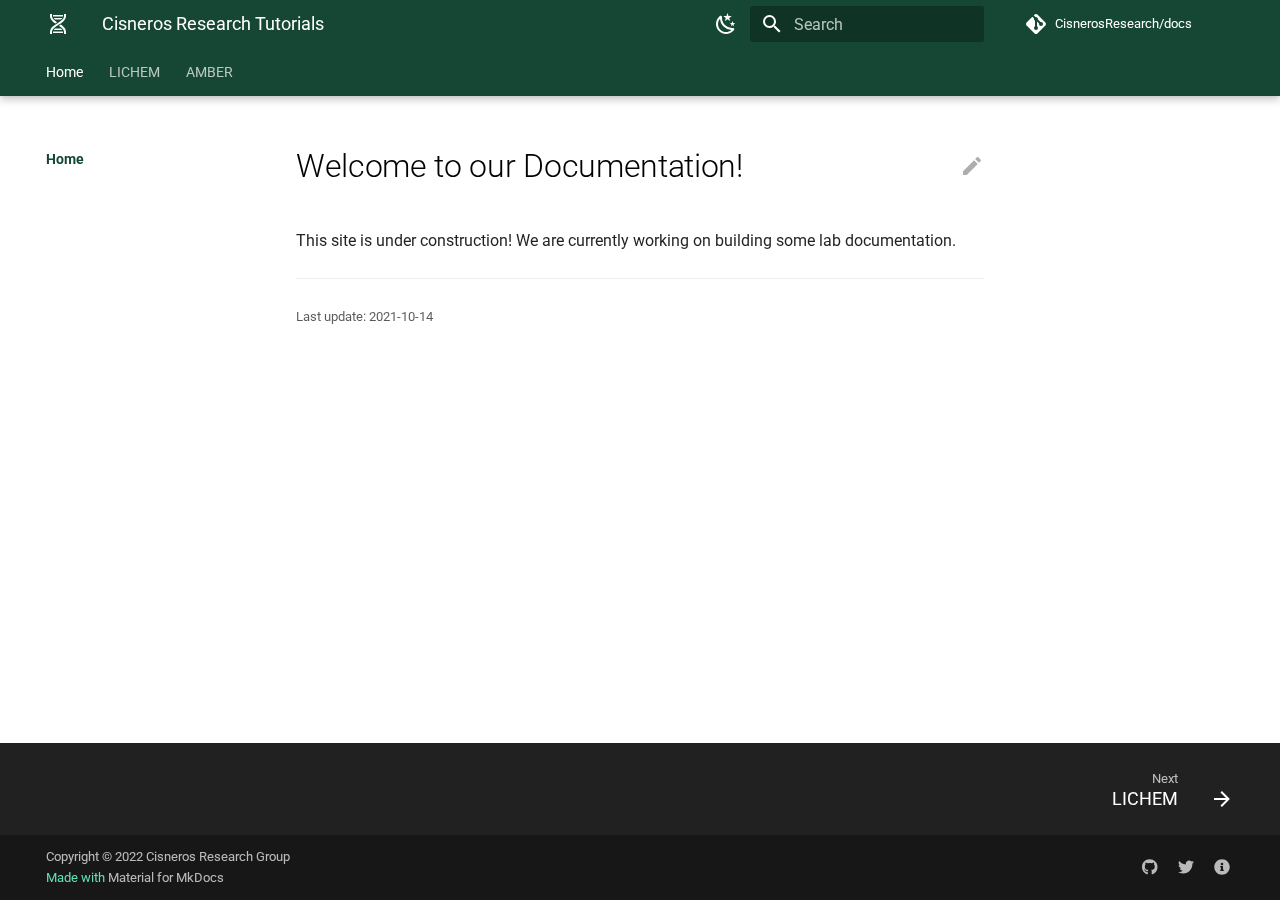
<file: docs/index.html>
<!doctype html>
<html lang="en" class="no-js">
  <head>
    
      <meta charset="utf-8">
      <meta name="viewport" content="width=device-width,initial-scale=1">
      
        <meta name="description" content="A place for the Cisneros group to document tutorials and code.
">
      
      
      
      
        <link rel="canonical" href="https://cisnerosresearch.github.io/docs/">
      
      <link rel="icon" href="assets/images/favicon.png">
      <meta name="generator" content="mkdocs-1.2.3, mkdocs-material-7.3.3">
    
    
      
        <title>Cisneros Research Tutorials</title>
      
    
    
      <link rel="stylesheet" href="assets/stylesheets/main.5143246d.min.css">
      
        
        <link rel="stylesheet" href="assets/stylesheets/palette.3f5d1f46.min.css">
        
      
    
    
    
      
        
        <link rel="preconnect" href="https://fonts.gstatic.com" crossorigin>
        <link rel="stylesheet" href="https://fonts.googleapis.com/css?family=Roboto:300,400,400i,700%7CRoboto+Mono&display=fallback">
        <style>:root{--md-text-font-family:"Roboto";--md-code-font-family:"Roboto Mono"}</style>
      
    
    
    
      <link rel="stylesheet" href="assets/stylesheets/extra.css">
    
    
      


    
    
  </head>
  
  
    
    
      
    
    
    
    
    <body dir="ltr" data-md-color-scheme="light-utd" data-md-color-primary="" data-md-color-accent="">
  
    
    <script>function __prefix(e){return new URL(".",location).pathname+"."+e}function __get(e,t=localStorage){return JSON.parse(t.getItem(__prefix(e)))}</script>
    
      <script>var palette=__get("__palette");if(null!==palette&&"object"==typeof palette.color)for(var key in palette.color)document.body.setAttribute("data-md-color-"+key,palette.color[key])</script>
    
    <input class="md-toggle" data-md-toggle="drawer" type="checkbox" id="__drawer" autocomplete="off">
    <input class="md-toggle" data-md-toggle="search" type="checkbox" id="__search" autocomplete="off">
    <label class="md-overlay" for="__drawer"></label>
    <div data-md-component="skip">
      
        
        <a href="#welcome-to-our-documentation" class="md-skip">
          Skip to content
        </a>
      
    </div>
    <div data-md-component="announce">
      
    </div>
    
      

  

<header class="md-header md-header--lifted" data-md-component="header">
  <nav class="md-header__inner md-grid" aria-label="Header">
    <a href="." title="Cisneros Research Tutorials" class="md-header__button md-logo" aria-label="Cisneros Research Tutorials" data-md-component="logo">
      
  
  <svg xmlns="http://www.w3.org/2000/svg" viewBox="0 0 24 24"><path d="M4 2h2v2c0 1.44.68 2.61 1.88 3.78.86.83 2.01 1.63 3.21 2.42l-1.83 1.19C8.27 10.72 7.31 10 6.5 9.21 5.07 7.82 4 6.1 4 4V2m14 0h2v2c0 2.1-1.07 3.82-2.5 5.21-1.41 1.38-3.21 2.52-4.96 3.63-1.75 1.12-3.45 2.21-4.66 3.38C6.68 17.39 6 18.56 6 20v2H4v-2c0-2.1 1.07-3.82 2.5-5.21 1.41-1.38 3.21-2.52 4.96-3.63 1.75-1.12 3.45-2.21 4.66-3.38C17.32 6.61 18 5.44 18 4V2m-3.26 10.61c.99.67 1.95 1.39 2.76 2.18C18.93 16.18 20 17.9 20 20v2h-2v-2c0-1.44-.68-2.61-1.88-3.78-.86-.83-2.01-1.63-3.21-2.42l1.83-1.19M7 3h10v1l-.06.5H7.06L7 4V3m.68 3h8.64c-.24.34-.52.69-.9 1.06l-.51.44H9.07l-.49-.44c-.38-.37-.66-.72-.9-1.06m1.41 10.5h5.84l.49.44c.38.37.66.72.9 1.06H7.68c.24-.34.52-.69.9-1.06l.51-.44m-2.03 3h9.88l.06.5v1H7v-1l.06-.5z"/></svg>

    </a>
    <label class="md-header__button md-icon" for="__drawer">
      <svg xmlns="http://www.w3.org/2000/svg" viewBox="0 0 24 24"><path d="M3 6h18v2H3V6m0 5h18v2H3v-2m0 5h18v2H3v-2z"/></svg>
    </label>
    <div class="md-header__title" data-md-component="header-title">
      <div class="md-header__ellipsis">
        <div class="md-header__topic">
          <span class="md-ellipsis">
            Cisneros Research Tutorials
          </span>
        </div>
        <div class="md-header__topic" data-md-component="header-topic">
          <span class="md-ellipsis">
            
              Home
            
          </span>
        </div>
      </div>
    </div>
    
      <form class="md-header__option" data-md-component="palette">
        
          
          
          <input class="md-option" data-md-color-media="(prefers-color-scheme: light)" data-md-color-scheme="light-utd" data-md-color-primary="" data-md-color-accent=""  aria-label="Switch to dark mode"  type="radio" name="__palette" id="__palette_1">
          
            <label class="md-header__button md-icon" title="Switch to dark mode" for="__palette_2" hidden>
              <svg xmlns="http://www.w3.org/2000/svg" viewBox="0 0 24 24"><path d="m17.75 4.09-2.53 1.94.91 3.06-2.63-1.81-2.63 1.81.91-3.06-2.53-1.94L12.44 4l1.06-3 1.06 3 3.19.09m3.5 6.91-1.64 1.25.59 1.98-1.7-1.17-1.7 1.17.59-1.98L15.75 11l2.06-.05L18.5 9l.69 1.95 2.06.05m-2.28 4.95c.83-.08 1.72 1.1 1.19 1.85-.32.45-.66.87-1.08 1.27C15.17 23 8.84 23 4.94 19.07c-3.91-3.9-3.91-10.24 0-14.14.4-.4.82-.76 1.27-1.08.75-.53 1.93.36 1.85 1.19-.27 2.86.69 5.83 2.89 8.02a9.96 9.96 0 0 0 8.02 2.89m-1.64 2.02a12.08 12.08 0 0 1-7.8-3.47c-2.17-2.19-3.33-5-3.49-7.82-2.81 3.14-2.7 7.96.31 10.98 3.02 3.01 7.84 3.12 10.98.31z"/></svg>
            </label>
          
        
          
          
          <input class="md-option" data-md-color-media="(prefers-color-scheme: dark)" data-md-color-scheme="dark-utd" data-md-color-primary="" data-md-color-accent=""  aria-label="Switch to light mode"  type="radio" name="__palette" id="__palette_2">
          
            <label class="md-header__button md-icon" title="Switch to light mode" for="__palette_1" hidden>
              <svg xmlns="http://www.w3.org/2000/svg" viewBox="0 0 24 24"><path d="M12 7a5 5 0 0 1 5 5 5 5 0 0 1-5 5 5 5 0 0 1-5-5 5 5 0 0 1 5-5m0 2a3 3 0 0 0-3 3 3 3 0 0 0 3 3 3 3 0 0 0 3-3 3 3 0 0 0-3-3m0-7 2.39 3.42C13.65 5.15 12.84 5 12 5c-.84 0-1.65.15-2.39.42L12 2M3.34 7l4.16-.35A7.2 7.2 0 0 0 5.94 8.5c-.44.74-.69 1.5-.83 2.29L3.34 7m.02 10 1.76-3.77a7.131 7.131 0 0 0 2.38 4.14L3.36 17M20.65 7l-1.77 3.79a7.023 7.023 0 0 0-2.38-4.15l4.15.36m-.01 10-4.14.36c.59-.51 1.12-1.14 1.54-1.86.42-.73.69-1.5.83-2.29L20.64 17M12 22l-2.41-3.44c.74.27 1.55.44 2.41.44.82 0 1.63-.17 2.37-.44L12 22z"/></svg>
            </label>
          
        
      </form>
    
    
    
      <label class="md-header__button md-icon" for="__search">
        <svg xmlns="http://www.w3.org/2000/svg" viewBox="0 0 24 24"><path d="M9.5 3A6.5 6.5 0 0 1 16 9.5c0 1.61-.59 3.09-1.56 4.23l.27.27h.79l5 5-1.5 1.5-5-5v-.79l-.27-.27A6.516 6.516 0 0 1 9.5 16 6.5 6.5 0 0 1 3 9.5 6.5 6.5 0 0 1 9.5 3m0 2C7 5 5 7 5 9.5S7 14 9.5 14 14 12 14 9.5 12 5 9.5 5z"/></svg>
      </label>
      
<div class="md-search" data-md-component="search" role="dialog">
  <label class="md-search__overlay" for="__search"></label>
  <div class="md-search__inner" role="search">
    <form class="md-search__form" name="search">
      <input type="text" class="md-search__input" name="query" aria-label="Search" placeholder="Search" autocapitalize="off" autocorrect="off" autocomplete="off" spellcheck="false" data-md-component="search-query" required>
      <label class="md-search__icon md-icon" for="__search">
        <svg xmlns="http://www.w3.org/2000/svg" viewBox="0 0 24 24"><path d="M9.5 3A6.5 6.5 0 0 1 16 9.5c0 1.61-.59 3.09-1.56 4.23l.27.27h.79l5 5-1.5 1.5-5-5v-.79l-.27-.27A6.516 6.516 0 0 1 9.5 16 6.5 6.5 0 0 1 3 9.5 6.5 6.5 0 0 1 9.5 3m0 2C7 5 5 7 5 9.5S7 14 9.5 14 14 12 14 9.5 12 5 9.5 5z"/></svg>
        <svg xmlns="http://www.w3.org/2000/svg" viewBox="0 0 24 24"><path d="M20 11v2H8l5.5 5.5-1.42 1.42L4.16 12l7.92-7.92L13.5 5.5 8 11h12z"/></svg>
      </label>
      <nav class="md-search__options" aria-label="Search">
        
        <button type="reset" class="md-search__icon md-icon" aria-label="Clear" tabindex="-1">
          <svg xmlns="http://www.w3.org/2000/svg" viewBox="0 0 24 24"><path d="M19 6.41 17.59 5 12 10.59 6.41 5 5 6.41 10.59 12 5 17.59 6.41 19 12 13.41 17.59 19 19 17.59 13.41 12 19 6.41z"/></svg>
        </button>
      </nav>
      
    </form>
    <div class="md-search__output">
      <div class="md-search__scrollwrap" data-md-scrollfix>
        <div class="md-search-result" data-md-component="search-result">
          <div class="md-search-result__meta">
            Initializing search
          </div>
          <ol class="md-search-result__list"></ol>
        </div>
      </div>
    </div>
  </div>
</div>
    
    
      <div class="md-header__source">
        
<a href="https://github.com/CisnerosResearch/docs/" title="Go to repository" class="md-source" data-md-component="source">
  <div class="md-source__icon md-icon">
    
    <svg xmlns="http://www.w3.org/2000/svg" viewBox="0 0 24 24"><path d="M2.6 10.59 8.38 4.8l1.69 1.7c-.24.85.15 1.78.93 2.23v5.54c-.6.34-1 .99-1 1.73a2 2 0 0 0 2 2 2 2 0 0 0 2-2c0-.74-.4-1.39-1-1.73V9.41l2.07 2.09c-.07.15-.07.32-.07.5a2 2 0 0 0 2 2 2 2 0 0 0 2-2 2 2 0 0 0-2-2c-.18 0-.35 0-.5.07L13.93 7.5a1.98 1.98 0 0 0-1.15-2.34c-.43-.16-.88-.2-1.28-.09L9.8 3.38l.79-.78c.78-.79 2.04-.79 2.82 0l7.99 7.99c.79.78.79 2.04 0 2.82l-7.99 7.99c-.78.79-2.04.79-2.82 0L2.6 13.41c-.79-.78-.79-2.04 0-2.82z"/></svg>
  </div>
  <div class="md-source__repository">
    CisnerosResearch/docs
  </div>
</a>
      </div>
    
  </nav>
  
    
      
<nav class="md-tabs" aria-label="Tabs" data-md-component="tabs">
  <div class="md-tabs__inner md-grid">
    <ul class="md-tabs__list">
      
        
  
  
    
  


  <li class="md-tabs__item">
    <a href="." class="md-tabs__link md-tabs__link--active">
      Home
    </a>
  </li>

      
        
  
  


  
  
  
    <li class="md-tabs__item">
      <a href="lichem/" class="md-tabs__link">
        LICHEM
      </a>
    </li>
  

      
        
  
  


  
  
  
    <li class="md-tabs__item">
      <a href="amber/" class="md-tabs__link">
        AMBER
      </a>
    </li>
  

      
    </ul>
  </div>
</nav>
    
  
</header>
    
    <div class="md-container" data-md-component="container">
      
      
        
      
      <main class="md-main" data-md-component="main">
        <div class="md-main__inner md-grid">
          
            
              
              <div class="md-sidebar md-sidebar--primary" data-md-component="sidebar" data-md-type="navigation" >
                <div class="md-sidebar__scrollwrap">
                  <div class="md-sidebar__inner">
                    

  


<nav class="md-nav md-nav--primary md-nav--lifted" aria-label="Navigation" data-md-level="0">
  <label class="md-nav__title" for="__drawer">
    <a href="." title="Cisneros Research Tutorials" class="md-nav__button md-logo" aria-label="Cisneros Research Tutorials" data-md-component="logo">
      
  
  <svg xmlns="http://www.w3.org/2000/svg" viewBox="0 0 24 24"><path d="M4 2h2v2c0 1.44.68 2.61 1.88 3.78.86.83 2.01 1.63 3.21 2.42l-1.83 1.19C8.27 10.72 7.31 10 6.5 9.21 5.07 7.82 4 6.1 4 4V2m14 0h2v2c0 2.1-1.07 3.82-2.5 5.21-1.41 1.38-3.21 2.52-4.96 3.63-1.75 1.12-3.45 2.21-4.66 3.38C6.68 17.39 6 18.56 6 20v2H4v-2c0-2.1 1.07-3.82 2.5-5.21 1.41-1.38 3.21-2.52 4.96-3.63 1.75-1.12 3.45-2.21 4.66-3.38C17.32 6.61 18 5.44 18 4V2m-3.26 10.61c.99.67 1.95 1.39 2.76 2.18C18.93 16.18 20 17.9 20 20v2h-2v-2c0-1.44-.68-2.61-1.88-3.78-.86-.83-2.01-1.63-3.21-2.42l1.83-1.19M7 3h10v1l-.06.5H7.06L7 4V3m.68 3h8.64c-.24.34-.52.69-.9 1.06l-.51.44H9.07l-.49-.44c-.38-.37-.66-.72-.9-1.06m1.41 10.5h5.84l.49.44c.38.37.66.72.9 1.06H7.68c.24-.34.52-.69.9-1.06l.51-.44m-2.03 3h9.88l.06.5v1H7v-1l.06-.5z"/></svg>

    </a>
    Cisneros Research Tutorials
  </label>
  
    <div class="md-nav__source">
      
<a href="https://github.com/CisnerosResearch/docs/" title="Go to repository" class="md-source" data-md-component="source">
  <div class="md-source__icon md-icon">
    
    <svg xmlns="http://www.w3.org/2000/svg" viewBox="0 0 24 24"><path d="M2.6 10.59 8.38 4.8l1.69 1.7c-.24.85.15 1.78.93 2.23v5.54c-.6.34-1 .99-1 1.73a2 2 0 0 0 2 2 2 2 0 0 0 2-2c0-.74-.4-1.39-1-1.73V9.41l2.07 2.09c-.07.15-.07.32-.07.5a2 2 0 0 0 2 2 2 2 0 0 0 2-2 2 2 0 0 0-2-2c-.18 0-.35 0-.5.07L13.93 7.5a1.98 1.98 0 0 0-1.15-2.34c-.43-.16-.88-.2-1.28-.09L9.8 3.38l.79-.78c.78-.79 2.04-.79 2.82 0l7.99 7.99c.79.78.79 2.04 0 2.82l-7.99 7.99c-.78.79-2.04.79-2.82 0L2.6 13.41c-.79-.78-.79-2.04 0-2.82z"/></svg>
  </div>
  <div class="md-source__repository">
    CisnerosResearch/docs
  </div>
</a>
    </div>
  
  <ul class="md-nav__list" data-md-scrollfix>
    
      
      
      

  
  
    
  
  
    <li class="md-nav__item md-nav__item--active">
      
      <input class="md-nav__toggle md-toggle" data-md-toggle="toc" type="checkbox" id="__toc">
      
      
        
      
      
      <a href="." class="md-nav__link md-nav__link--active">
        Home
      </a>
      
    </li>
  

    
      
      
      

  
  
  
    
    <li class="md-nav__item md-nav__item--nested">
      
      
        <input class="md-nav__toggle md-toggle" data-md-toggle="__nav_2" type="checkbox" id="__nav_2" >
      
      
      
      
        <label class="md-nav__link" for="__nav_2">
          LICHEM
          <span class="md-nav__icon md-icon"></span>
        </label>
      
      <nav class="md-nav" aria-label="LICHEM" data-md-level="1">
        <label class="md-nav__title" for="__nav_2">
          <span class="md-nav__icon md-icon"></span>
          LICHEM
        </label>
        <ul class="md-nav__list" data-md-scrollfix>
          
            
              
  
  
  
    <li class="md-nav__item">
      <a href="lichem/" class="md-nav__link">
        LICHEM
      </a>
    </li>
  

            
          
        </ul>
      </nav>
    </li>
  

    
      
      
      

  
  
  
    
    <li class="md-nav__item md-nav__item--nested">
      
      
        <input class="md-nav__toggle md-toggle" data-md-toggle="__nav_3" type="checkbox" id="__nav_3" >
      
      
      
      
        <label class="md-nav__link" for="__nav_3">
          AMBER
          <span class="md-nav__icon md-icon"></span>
        </label>
      
      <nav class="md-nav" aria-label="AMBER" data-md-level="1">
        <label class="md-nav__title" for="__nav_3">
          <span class="md-nav__icon md-icon"></span>
          AMBER
        </label>
        <ul class="md-nav__list" data-md-scrollfix>
          
            
              
  
  
  
    <li class="md-nav__item">
      <a href="amber/" class="md-nav__link">
        AMBER
      </a>
    </li>
  

            
          
            
              
  
  
  
    <li class="md-nav__item">
      <a href="amber/pyred-tut/" class="md-nav__link">
        PyRED Tutorial
      </a>
    </li>
  

            
          
        </ul>
      </nav>
    </li>
  

    
  </ul>
</nav>
                  </div>
                </div>
              </div>
            
            
              
              <div class="md-sidebar md-sidebar--secondary" data-md-component="sidebar" data-md-type="toc" >
                <div class="md-sidebar__scrollwrap">
                  <div class="md-sidebar__inner">
                    
<nav class="md-nav md-nav--secondary" aria-label="Table of contents">
  
  
  
    
  
  
</nav>
                  </div>
                </div>
              </div>
            
          
          <div class="md-content" data-md-component="content">
            <article class="md-content__inner md-typeset">
              
                
                  <a href="https://github.com/CisnerosResearch/docs/edit/main/docs/index.md" title="Edit this page" class="md-content__button md-icon">
                    <svg xmlns="http://www.w3.org/2000/svg" viewBox="0 0 24 24"><path d="M20.71 7.04c.39-.39.39-1.04 0-1.41l-2.34-2.34c-.37-.39-1.02-.39-1.41 0l-1.84 1.83 3.75 3.75M3 17.25V21h3.75L17.81 9.93l-3.75-3.75L3 17.25z"/></svg>
                  </a>
                
                
                <h1 id="welcome-to-our-documentation">Welcome to our Documentation!</h1>
<p>This site is under construction!
We are currently working on building some lab documentation.</p>
                
                  
                    

<hr>
<div class="md-source-date">
  <small>
    
      Last update: 2021-10-14
    
  </small>
</div>
                  
                
              
              
                


              
            </article>
          </div>
        </div>
        
          <a href="#" class="md-top md-icon" data-md-component="top" data-md-state="hidden">
            <svg xmlns="http://www.w3.org/2000/svg" viewBox="0 0 24 24"><path d="M13 20h-2V8l-5.5 5.5-1.42-1.42L12 4.16l7.92 7.92-1.42 1.42L13 8v12z"/></svg>
            Back to top
          </a>
        
      </main>
      
        
<footer class="md-footer">
  
    <nav class="md-footer__inner md-grid" aria-label="Footer">
      
      
        
        <a href="lichem/" class="md-footer__link md-footer__link--next" aria-label="Next: LICHEM" rel="next">
          <div class="md-footer__title">
            <div class="md-ellipsis">
              <span class="md-footer__direction">
                Next
              </span>
              LICHEM
            </div>
          </div>
          <div class="md-footer__button md-icon">
            <svg xmlns="http://www.w3.org/2000/svg" viewBox="0 0 24 24"><path d="M4 11v2h12l-5.5 5.5 1.42 1.42L19.84 12l-7.92-7.92L10.5 5.5 16 11H4z"/></svg>
          </div>
        </a>
      
    </nav>
  
  <div class="md-footer-meta md-typeset">
    <div class="md-footer-meta__inner md-grid">
      <div class="md-footer-copyright">
        
          <div class="md-footer-copyright__highlight">
            Copyright &copy; 2022 <a href="http://cisnerosres.utdallas.edu/"  target="_blank" rel="noopener">Cisneros Research Group</a>

          </div>
        
        
          Made with
          <a href="https://squidfunk.github.io/mkdocs-material/" target="_blank" rel="noopener">
            Material for MkDocs
          </a>
        
        
      </div>
      
  <div class="md-footer-social">
    
      
      
        
        
      
      <a href="https://github.com/CisnerosResearch" target="_blank" rel="noopener" title="github.com" class="md-footer-social__link">
        <svg xmlns="http://www.w3.org/2000/svg" viewBox="0 0 496 512"><path d="M165.9 397.4c0 2-2.3 3.6-5.2 3.6-3.3.3-5.6-1.3-5.6-3.6 0-2 2.3-3.6 5.2-3.6 3-.3 5.6 1.3 5.6 3.6zm-31.1-4.5c-.7 2 1.3 4.3 4.3 4.9 2.6 1 5.6 0 6.2-2s-1.3-4.3-4.3-5.2c-2.6-.7-5.5.3-6.2 2.3zm44.2-1.7c-2.9.7-4.9 2.6-4.6 4.9.3 2 2.9 3.3 5.9 2.6 2.9-.7 4.9-2.6 4.6-4.6-.3-1.9-3-3.2-5.9-2.9zM244.8 8C106.1 8 0 113.3 0 252c0 110.9 69.8 205.8 169.5 239.2 12.8 2.3 17.3-5.6 17.3-12.1 0-6.2-.3-40.4-.3-61.4 0 0-70 15-84.7-29.8 0 0-11.4-29.1-27.8-36.6 0 0-22.9-15.7 1.6-15.4 0 0 24.9 2 38.6 25.8 21.9 38.6 58.6 27.5 72.9 20.9 2.3-16 8.8-27.1 16-33.7-55.9-6.2-112.3-14.3-112.3-110.5 0-27.5 7.6-41.3 23.6-58.9-2.6-6.5-11.1-33.3 2.6-67.9 20.9-6.5 69 27 69 27 20-5.6 41.5-8.5 62.8-8.5s42.8 2.9 62.8 8.5c0 0 48.1-33.6 69-27 13.7 34.7 5.2 61.4 2.6 67.9 16 17.7 25.8 31.5 25.8 58.9 0 96.5-58.9 104.2-114.8 110.5 9.2 7.9 17 22.9 17 46.4 0 33.7-.3 75.4-.3 83.6 0 6.5 4.6 14.4 17.3 12.1C428.2 457.8 496 362.9 496 252 496 113.3 383.5 8 244.8 8zM97.2 352.9c-1.3 1-1 3.3.7 5.2 1.6 1.6 3.9 2.3 5.2 1 1.3-1 1-3.3-.7-5.2-1.6-1.6-3.9-2.3-5.2-1zm-10.8-8.1c-.7 1.3.3 2.9 2.3 3.9 1.6 1 3.6.7 4.3-.7.7-1.3-.3-2.9-2.3-3.9-2-.6-3.6-.3-4.3.7zm32.4 35.6c-1.6 1.3-1 4.3 1.3 6.2 2.3 2.3 5.2 2.6 6.5 1 1.3-1.3.7-4.3-1.3-6.2-2.2-2.3-5.2-2.6-6.5-1zm-11.4-14.7c-1.6 1-1.6 3.6 0 5.9 1.6 2.3 4.3 3.3 5.6 2.3 1.6-1.3 1.6-3.9 0-6.2-1.4-2.3-4-3.3-5.6-2z"/></svg>
      </a>
    
      
      
        
        
      
      <a href="https://twitter.com/CisnerosRes" target="_blank" rel="noopener" title="twitter.com" class="md-footer-social__link">
        <svg xmlns="http://www.w3.org/2000/svg" viewBox="0 0 512 512"><path d="M459.37 151.716c.325 4.548.325 9.097.325 13.645 0 138.72-105.583 298.558-298.558 298.558-59.452 0-114.68-17.219-161.137-47.106 8.447.974 16.568 1.299 25.34 1.299 49.055 0 94.213-16.568 130.274-44.832-46.132-.975-84.792-31.188-98.112-72.772 6.498.974 12.995 1.624 19.818 1.624 9.421 0 18.843-1.3 27.614-3.573-48.081-9.747-84.143-51.98-84.143-102.985v-1.299c13.969 7.797 30.214 12.67 47.431 13.319-28.264-18.843-46.781-51.005-46.781-87.391 0-19.492 5.197-37.36 14.294-52.954 51.655 63.675 129.3 105.258 216.365 109.807-1.624-7.797-2.599-15.918-2.599-24.04 0-57.828 46.782-104.934 104.934-104.934 30.213 0 57.502 12.67 76.67 33.137 23.715-4.548 46.456-13.32 66.599-25.34-7.798 24.366-24.366 44.833-46.132 57.827 21.117-2.273 41.584-8.122 60.426-16.243-14.292 20.791-32.161 39.308-52.628 54.253z"/></svg>
      </a>
    
      
      
        
        
      
      <a href="http://cisnerosres.utdallas.edu/" target="_blank" rel="noopener" title="cisnerosres.utdallas.edu" class="md-footer-social__link">
        <svg xmlns="http://www.w3.org/2000/svg" viewBox="0 0 512 512"><path d="M256 8C119.043 8 8 119.083 8 256c0 136.997 111.043 248 248 248s248-111.003 248-248C504 119.083 392.957 8 256 8zm0 110c23.196 0 42 18.804 42 42s-18.804 42-42 42-42-18.804-42-42 18.804-42 42-42zm56 254c0 6.627-5.373 12-12 12h-88c-6.627 0-12-5.373-12-12v-24c0-6.627 5.373-12 12-12h12v-64h-12c-6.627 0-12-5.373-12-12v-24c0-6.627 5.373-12 12-12h64c6.627 0 12 5.373 12 12v100h12c6.627 0 12 5.373 12 12v24z"/></svg>
      </a>
    
  </div>

    </div>
  </div>
</footer>
      
    </div>
    <div class="md-dialog" data-md-component="dialog">
      <div class="md-dialog__inner md-typeset"></div>
    </div>
    <script id="__config" type="application/json">{"base": ".", "features": ["navigation.tabs", "navigation.tabs.sticky", "navigation.top", "navigation.tracking"], "translations": {"clipboard.copy": "Copy to clipboard", "clipboard.copied": "Copied to clipboard", "search.config.lang": "en", "search.config.pipeline": "trimmer, stopWordFilter", "search.config.separator": "[\\s\\-]+", "search.placeholder": "Search", "search.result.placeholder": "Type to start searching", "search.result.none": "No matching documents", "search.result.one": "1 matching document", "search.result.other": "# matching documents", "search.result.more.one": "1 more on this page", "search.result.more.other": "# more on this page", "search.result.term.missing": "Missing", "select.version.title": "Select version"}, "search": "assets/javascripts/workers/search.8397ff9e.min.js", "version": null}</script>
    
    
      <script src="assets/javascripts/bundle.f89c2efe.min.js"></script>
      
    
  </body>
</html>
</file>
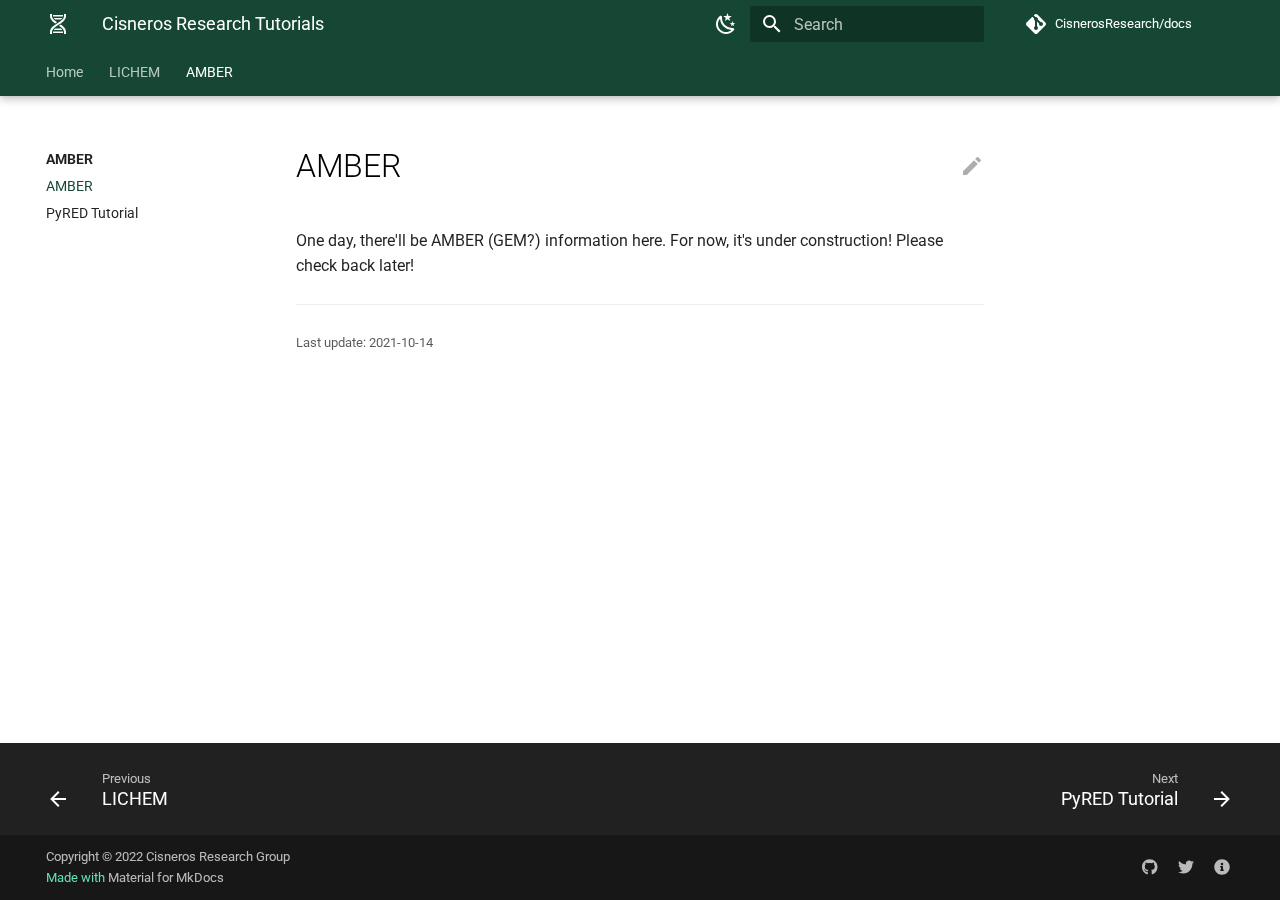
<file: docs/amber/index.html>
<!doctype html>
<html lang="en" class="no-js">
  <head>
    
      <meta charset="utf-8">
      <meta name="viewport" content="width=device-width,initial-scale=1">
      
        <meta name="description" content="A place for the Cisneros group to document tutorials and code.
">
      
      
      
      
        <link rel="canonical" href="https://cisnerosresearch.github.io/docs/amber/">
      
      <link rel="icon" href="../assets/images/favicon.png">
      <meta name="generator" content="mkdocs-1.2.3, mkdocs-material-7.3.3">
    
    
      
        <title>AMBER - Cisneros Research Tutorials</title>
      
    
    
      <link rel="stylesheet" href="../assets/stylesheets/main.5143246d.min.css">
      
        
        <link rel="stylesheet" href="../assets/stylesheets/palette.3f5d1f46.min.css">
        
      
    
    
    
      
        
        <link rel="preconnect" href="https://fonts.gstatic.com" crossorigin>
        <link rel="stylesheet" href="https://fonts.googleapis.com/css?family=Roboto:300,400,400i,700%7CRoboto+Mono&display=fallback">
        <style>:root{--md-text-font-family:"Roboto";--md-code-font-family:"Roboto Mono"}</style>
      
    
    
    
      <link rel="stylesheet" href="../assets/stylesheets/extra.css">
    
    
      


    
    
  </head>
  
  
    
    
      
    
    
    
    
    <body dir="ltr" data-md-color-scheme="light-utd" data-md-color-primary="" data-md-color-accent="">
  
    
    <script>function __prefix(e){return new URL("..",location).pathname+"."+e}function __get(e,t=localStorage){return JSON.parse(t.getItem(__prefix(e)))}</script>
    
      <script>var palette=__get("__palette");if(null!==palette&&"object"==typeof palette.color)for(var key in palette.color)document.body.setAttribute("data-md-color-"+key,palette.color[key])</script>
    
    <input class="md-toggle" data-md-toggle="drawer" type="checkbox" id="__drawer" autocomplete="off">
    <input class="md-toggle" data-md-toggle="search" type="checkbox" id="__search" autocomplete="off">
    <label class="md-overlay" for="__drawer"></label>
    <div data-md-component="skip">
      
        
        <a href="#amber" class="md-skip">
          Skip to content
        </a>
      
    </div>
    <div data-md-component="announce">
      
    </div>
    
      

  

<header class="md-header md-header--lifted" data-md-component="header">
  <nav class="md-header__inner md-grid" aria-label="Header">
    <a href=".." title="Cisneros Research Tutorials" class="md-header__button md-logo" aria-label="Cisneros Research Tutorials" data-md-component="logo">
      
  
  <svg xmlns="http://www.w3.org/2000/svg" viewBox="0 0 24 24"><path d="M4 2h2v2c0 1.44.68 2.61 1.88 3.78.86.83 2.01 1.63 3.21 2.42l-1.83 1.19C8.27 10.72 7.31 10 6.5 9.21 5.07 7.82 4 6.1 4 4V2m14 0h2v2c0 2.1-1.07 3.82-2.5 5.21-1.41 1.38-3.21 2.52-4.96 3.63-1.75 1.12-3.45 2.21-4.66 3.38C6.68 17.39 6 18.56 6 20v2H4v-2c0-2.1 1.07-3.82 2.5-5.21 1.41-1.38 3.21-2.52 4.96-3.63 1.75-1.12 3.45-2.21 4.66-3.38C17.32 6.61 18 5.44 18 4V2m-3.26 10.61c.99.67 1.95 1.39 2.76 2.18C18.93 16.18 20 17.9 20 20v2h-2v-2c0-1.44-.68-2.61-1.88-3.78-.86-.83-2.01-1.63-3.21-2.42l1.83-1.19M7 3h10v1l-.06.5H7.06L7 4V3m.68 3h8.64c-.24.34-.52.69-.9 1.06l-.51.44H9.07l-.49-.44c-.38-.37-.66-.72-.9-1.06m1.41 10.5h5.84l.49.44c.38.37.66.72.9 1.06H7.68c.24-.34.52-.69.9-1.06l.51-.44m-2.03 3h9.88l.06.5v1H7v-1l.06-.5z"/></svg>

    </a>
    <label class="md-header__button md-icon" for="__drawer">
      <svg xmlns="http://www.w3.org/2000/svg" viewBox="0 0 24 24"><path d="M3 6h18v2H3V6m0 5h18v2H3v-2m0 5h18v2H3v-2z"/></svg>
    </label>
    <div class="md-header__title" data-md-component="header-title">
      <div class="md-header__ellipsis">
        <div class="md-header__topic">
          <span class="md-ellipsis">
            Cisneros Research Tutorials
          </span>
        </div>
        <div class="md-header__topic" data-md-component="header-topic">
          <span class="md-ellipsis">
            
              AMBER
            
          </span>
        </div>
      </div>
    </div>
    
      <form class="md-header__option" data-md-component="palette">
        
          
          
          <input class="md-option" data-md-color-media="(prefers-color-scheme: light)" data-md-color-scheme="light-utd" data-md-color-primary="" data-md-color-accent=""  aria-label="Switch to dark mode"  type="radio" name="__palette" id="__palette_1">
          
            <label class="md-header__button md-icon" title="Switch to dark mode" for="__palette_2" hidden>
              <svg xmlns="http://www.w3.org/2000/svg" viewBox="0 0 24 24"><path d="m17.75 4.09-2.53 1.94.91 3.06-2.63-1.81-2.63 1.81.91-3.06-2.53-1.94L12.44 4l1.06-3 1.06 3 3.19.09m3.5 6.91-1.64 1.25.59 1.98-1.7-1.17-1.7 1.17.59-1.98L15.75 11l2.06-.05L18.5 9l.69 1.95 2.06.05m-2.28 4.95c.83-.08 1.72 1.1 1.19 1.85-.32.45-.66.87-1.08 1.27C15.17 23 8.84 23 4.94 19.07c-3.91-3.9-3.91-10.24 0-14.14.4-.4.82-.76 1.27-1.08.75-.53 1.93.36 1.85 1.19-.27 2.86.69 5.83 2.89 8.02a9.96 9.96 0 0 0 8.02 2.89m-1.64 2.02a12.08 12.08 0 0 1-7.8-3.47c-2.17-2.19-3.33-5-3.49-7.82-2.81 3.14-2.7 7.96.31 10.98 3.02 3.01 7.84 3.12 10.98.31z"/></svg>
            </label>
          
        
          
          
          <input class="md-option" data-md-color-media="(prefers-color-scheme: dark)" data-md-color-scheme="dark-utd" data-md-color-primary="" data-md-color-accent=""  aria-label="Switch to light mode"  type="radio" name="__palette" id="__palette_2">
          
            <label class="md-header__button md-icon" title="Switch to light mode" for="__palette_1" hidden>
              <svg xmlns="http://www.w3.org/2000/svg" viewBox="0 0 24 24"><path d="M12 7a5 5 0 0 1 5 5 5 5 0 0 1-5 5 5 5 0 0 1-5-5 5 5 0 0 1 5-5m0 2a3 3 0 0 0-3 3 3 3 0 0 0 3 3 3 3 0 0 0 3-3 3 3 0 0 0-3-3m0-7 2.39 3.42C13.65 5.15 12.84 5 12 5c-.84 0-1.65.15-2.39.42L12 2M3.34 7l4.16-.35A7.2 7.2 0 0 0 5.94 8.5c-.44.74-.69 1.5-.83 2.29L3.34 7m.02 10 1.76-3.77a7.131 7.131 0 0 0 2.38 4.14L3.36 17M20.65 7l-1.77 3.79a7.023 7.023 0 0 0-2.38-4.15l4.15.36m-.01 10-4.14.36c.59-.51 1.12-1.14 1.54-1.86.42-.73.69-1.5.83-2.29L20.64 17M12 22l-2.41-3.44c.74.27 1.55.44 2.41.44.82 0 1.63-.17 2.37-.44L12 22z"/></svg>
            </label>
          
        
      </form>
    
    
    
      <label class="md-header__button md-icon" for="__search">
        <svg xmlns="http://www.w3.org/2000/svg" viewBox="0 0 24 24"><path d="M9.5 3A6.5 6.5 0 0 1 16 9.5c0 1.61-.59 3.09-1.56 4.23l.27.27h.79l5 5-1.5 1.5-5-5v-.79l-.27-.27A6.516 6.516 0 0 1 9.5 16 6.5 6.5 0 0 1 3 9.5 6.5 6.5 0 0 1 9.5 3m0 2C7 5 5 7 5 9.5S7 14 9.5 14 14 12 14 9.5 12 5 9.5 5z"/></svg>
      </label>
      
<div class="md-search" data-md-component="search" role="dialog">
  <label class="md-search__overlay" for="__search"></label>
  <div class="md-search__inner" role="search">
    <form class="md-search__form" name="search">
      <input type="text" class="md-search__input" name="query" aria-label="Search" placeholder="Search" autocapitalize="off" autocorrect="off" autocomplete="off" spellcheck="false" data-md-component="search-query" required>
      <label class="md-search__icon md-icon" for="__search">
        <svg xmlns="http://www.w3.org/2000/svg" viewBox="0 0 24 24"><path d="M9.5 3A6.5 6.5 0 0 1 16 9.5c0 1.61-.59 3.09-1.56 4.23l.27.27h.79l5 5-1.5 1.5-5-5v-.79l-.27-.27A6.516 6.516 0 0 1 9.5 16 6.5 6.5 0 0 1 3 9.5 6.5 6.5 0 0 1 9.5 3m0 2C7 5 5 7 5 9.5S7 14 9.5 14 14 12 14 9.5 12 5 9.5 5z"/></svg>
        <svg xmlns="http://www.w3.org/2000/svg" viewBox="0 0 24 24"><path d="M20 11v2H8l5.5 5.5-1.42 1.42L4.16 12l7.92-7.92L13.5 5.5 8 11h12z"/></svg>
      </label>
      <nav class="md-search__options" aria-label="Search">
        
        <button type="reset" class="md-search__icon md-icon" aria-label="Clear" tabindex="-1">
          <svg xmlns="http://www.w3.org/2000/svg" viewBox="0 0 24 24"><path d="M19 6.41 17.59 5 12 10.59 6.41 5 5 6.41 10.59 12 5 17.59 6.41 19 12 13.41 17.59 19 19 17.59 13.41 12 19 6.41z"/></svg>
        </button>
      </nav>
      
    </form>
    <div class="md-search__output">
      <div class="md-search__scrollwrap" data-md-scrollfix>
        <div class="md-search-result" data-md-component="search-result">
          <div class="md-search-result__meta">
            Initializing search
          </div>
          <ol class="md-search-result__list"></ol>
        </div>
      </div>
    </div>
  </div>
</div>
    
    
      <div class="md-header__source">
        
<a href="https://github.com/CisnerosResearch/docs/" title="Go to repository" class="md-source" data-md-component="source">
  <div class="md-source__icon md-icon">
    
    <svg xmlns="http://www.w3.org/2000/svg" viewBox="0 0 24 24"><path d="M2.6 10.59 8.38 4.8l1.69 1.7c-.24.85.15 1.78.93 2.23v5.54c-.6.34-1 .99-1 1.73a2 2 0 0 0 2 2 2 2 0 0 0 2-2c0-.74-.4-1.39-1-1.73V9.41l2.07 2.09c-.07.15-.07.32-.07.5a2 2 0 0 0 2 2 2 2 0 0 0 2-2 2 2 0 0 0-2-2c-.18 0-.35 0-.5.07L13.93 7.5a1.98 1.98 0 0 0-1.15-2.34c-.43-.16-.88-.2-1.28-.09L9.8 3.38l.79-.78c.78-.79 2.04-.79 2.82 0l7.99 7.99c.79.78.79 2.04 0 2.82l-7.99 7.99c-.78.79-2.04.79-2.82 0L2.6 13.41c-.79-.78-.79-2.04 0-2.82z"/></svg>
  </div>
  <div class="md-source__repository">
    CisnerosResearch/docs
  </div>
</a>
      </div>
    
  </nav>
  
    
      
<nav class="md-tabs" aria-label="Tabs" data-md-component="tabs">
  <div class="md-tabs__inner md-grid">
    <ul class="md-tabs__list">
      
        
  
  


  <li class="md-tabs__item">
    <a href=".." class="md-tabs__link">
      Home
    </a>
  </li>

      
        
  
  


  
  
  
    <li class="md-tabs__item">
      <a href="../lichem/" class="md-tabs__link">
        LICHEM
      </a>
    </li>
  

      
        
  
  
    
  


  
  
  
    <li class="md-tabs__item">
      <a href="./" class="md-tabs__link md-tabs__link--active">
        AMBER
      </a>
    </li>
  

      
    </ul>
  </div>
</nav>
    
  
</header>
    
    <div class="md-container" data-md-component="container">
      
      
        
      
      <main class="md-main" data-md-component="main">
        <div class="md-main__inner md-grid">
          
            
              
              <div class="md-sidebar md-sidebar--primary" data-md-component="sidebar" data-md-type="navigation" >
                <div class="md-sidebar__scrollwrap">
                  <div class="md-sidebar__inner">
                    

  


<nav class="md-nav md-nav--primary md-nav--lifted" aria-label="Navigation" data-md-level="0">
  <label class="md-nav__title" for="__drawer">
    <a href=".." title="Cisneros Research Tutorials" class="md-nav__button md-logo" aria-label="Cisneros Research Tutorials" data-md-component="logo">
      
  
  <svg xmlns="http://www.w3.org/2000/svg" viewBox="0 0 24 24"><path d="M4 2h2v2c0 1.44.68 2.61 1.88 3.78.86.83 2.01 1.63 3.21 2.42l-1.83 1.19C8.27 10.72 7.31 10 6.5 9.21 5.07 7.82 4 6.1 4 4V2m14 0h2v2c0 2.1-1.07 3.82-2.5 5.21-1.41 1.38-3.21 2.52-4.96 3.63-1.75 1.12-3.45 2.21-4.66 3.38C6.68 17.39 6 18.56 6 20v2H4v-2c0-2.1 1.07-3.82 2.5-5.21 1.41-1.38 3.21-2.52 4.96-3.63 1.75-1.12 3.45-2.21 4.66-3.38C17.32 6.61 18 5.44 18 4V2m-3.26 10.61c.99.67 1.95 1.39 2.76 2.18C18.93 16.18 20 17.9 20 20v2h-2v-2c0-1.44-.68-2.61-1.88-3.78-.86-.83-2.01-1.63-3.21-2.42l1.83-1.19M7 3h10v1l-.06.5H7.06L7 4V3m.68 3h8.64c-.24.34-.52.69-.9 1.06l-.51.44H9.07l-.49-.44c-.38-.37-.66-.72-.9-1.06m1.41 10.5h5.84l.49.44c.38.37.66.72.9 1.06H7.68c.24-.34.52-.69.9-1.06l.51-.44m-2.03 3h9.88l.06.5v1H7v-1l.06-.5z"/></svg>

    </a>
    Cisneros Research Tutorials
  </label>
  
    <div class="md-nav__source">
      
<a href="https://github.com/CisnerosResearch/docs/" title="Go to repository" class="md-source" data-md-component="source">
  <div class="md-source__icon md-icon">
    
    <svg xmlns="http://www.w3.org/2000/svg" viewBox="0 0 24 24"><path d="M2.6 10.59 8.38 4.8l1.69 1.7c-.24.85.15 1.78.93 2.23v5.54c-.6.34-1 .99-1 1.73a2 2 0 0 0 2 2 2 2 0 0 0 2-2c0-.74-.4-1.39-1-1.73V9.41l2.07 2.09c-.07.15-.07.32-.07.5a2 2 0 0 0 2 2 2 2 0 0 0 2-2 2 2 0 0 0-2-2c-.18 0-.35 0-.5.07L13.93 7.5a1.98 1.98 0 0 0-1.15-2.34c-.43-.16-.88-.2-1.28-.09L9.8 3.38l.79-.78c.78-.79 2.04-.79 2.82 0l7.99 7.99c.79.78.79 2.04 0 2.82l-7.99 7.99c-.78.79-2.04.79-2.82 0L2.6 13.41c-.79-.78-.79-2.04 0-2.82z"/></svg>
  </div>
  <div class="md-source__repository">
    CisnerosResearch/docs
  </div>
</a>
    </div>
  
  <ul class="md-nav__list" data-md-scrollfix>
    
      
      
      

  
  
  
    <li class="md-nav__item">
      <a href=".." class="md-nav__link">
        Home
      </a>
    </li>
  

    
      
      
      

  
  
  
    
    <li class="md-nav__item md-nav__item--nested">
      
      
        <input class="md-nav__toggle md-toggle" data-md-toggle="__nav_2" type="checkbox" id="__nav_2" >
      
      
      
      
        <label class="md-nav__link" for="__nav_2">
          LICHEM
          <span class="md-nav__icon md-icon"></span>
        </label>
      
      <nav class="md-nav" aria-label="LICHEM" data-md-level="1">
        <label class="md-nav__title" for="__nav_2">
          <span class="md-nav__icon md-icon"></span>
          LICHEM
        </label>
        <ul class="md-nav__list" data-md-scrollfix>
          
            
              
  
  
  
    <li class="md-nav__item">
      <a href="../lichem/" class="md-nav__link">
        LICHEM
      </a>
    </li>
  

            
          
        </ul>
      </nav>
    </li>
  

    
      
      
      

  
  
    
  
  
    
    <li class="md-nav__item md-nav__item--active md-nav__item--nested">
      
      
        <input class="md-nav__toggle md-toggle" data-md-toggle="__nav_3" type="checkbox" id="__nav_3" checked>
      
      
      
      
        <label class="md-nav__link" for="__nav_3">
          AMBER
          <span class="md-nav__icon md-icon"></span>
        </label>
      
      <nav class="md-nav" aria-label="AMBER" data-md-level="1">
        <label class="md-nav__title" for="__nav_3">
          <span class="md-nav__icon md-icon"></span>
          AMBER
        </label>
        <ul class="md-nav__list" data-md-scrollfix>
          
            
              
  
  
    
  
  
    <li class="md-nav__item md-nav__item--active">
      
      <input class="md-nav__toggle md-toggle" data-md-toggle="toc" type="checkbox" id="__toc">
      
      
        
      
      
      <a href="./" class="md-nav__link md-nav__link--active">
        AMBER
      </a>
      
    </li>
  

            
          
            
              
  
  
  
    <li class="md-nav__item">
      <a href="pyred-tut/" class="md-nav__link">
        PyRED Tutorial
      </a>
    </li>
  

            
          
        </ul>
      </nav>
    </li>
  

    
  </ul>
</nav>
                  </div>
                </div>
              </div>
            
            
              
              <div class="md-sidebar md-sidebar--secondary" data-md-component="sidebar" data-md-type="toc" >
                <div class="md-sidebar__scrollwrap">
                  <div class="md-sidebar__inner">
                    
<nav class="md-nav md-nav--secondary" aria-label="Table of contents">
  
  
  
    
  
  
</nav>
                  </div>
                </div>
              </div>
            
          
          <div class="md-content" data-md-component="content">
            <article class="md-content__inner md-typeset">
              
                
                  <a href="https://github.com/CisnerosResearch/docs/edit/main/docs/amber/index.md" title="Edit this page" class="md-content__button md-icon">
                    <svg xmlns="http://www.w3.org/2000/svg" viewBox="0 0 24 24"><path d="M20.71 7.04c.39-.39.39-1.04 0-1.41l-2.34-2.34c-.37-.39-1.02-.39-1.41 0l-1.84 1.83 3.75 3.75M3 17.25V21h3.75L17.81 9.93l-3.75-3.75L3 17.25z"/></svg>
                  </a>
                
                
                <h1 id="amber">AMBER</h1>
<p>One day, there'll be AMBER (GEM?) information here.
For now, it's under construction!
Please check back later!</p>
<p><i class="fas fa-hard-hat"></i></p>
                
                  
                    

<hr>
<div class="md-source-date">
  <small>
    
      Last update: 2021-10-14
    
  </small>
</div>
                  
                
              
              
                


              
            </article>
          </div>
        </div>
        
          <a href="#" class="md-top md-icon" data-md-component="top" data-md-state="hidden">
            <svg xmlns="http://www.w3.org/2000/svg" viewBox="0 0 24 24"><path d="M13 20h-2V8l-5.5 5.5-1.42-1.42L12 4.16l7.92 7.92-1.42 1.42L13 8v12z"/></svg>
            Back to top
          </a>
        
      </main>
      
        
<footer class="md-footer">
  
    <nav class="md-footer__inner md-grid" aria-label="Footer">
      
        
        <a href="../lichem/" class="md-footer__link md-footer__link--prev" aria-label="Previous: LICHEM" rel="prev">
          <div class="md-footer__button md-icon">
            <svg xmlns="http://www.w3.org/2000/svg" viewBox="0 0 24 24"><path d="M20 11v2H8l5.5 5.5-1.42 1.42L4.16 12l7.92-7.92L13.5 5.5 8 11h12z"/></svg>
          </div>
          <div class="md-footer__title">
            <div class="md-ellipsis">
              <span class="md-footer__direction">
                Previous
              </span>
              LICHEM
            </div>
          </div>
        </a>
      
      
        
        <a href="pyred-tut/" class="md-footer__link md-footer__link--next" aria-label="Next: PyRED Tutorial" rel="next">
          <div class="md-footer__title">
            <div class="md-ellipsis">
              <span class="md-footer__direction">
                Next
              </span>
              PyRED Tutorial
            </div>
          </div>
          <div class="md-footer__button md-icon">
            <svg xmlns="http://www.w3.org/2000/svg" viewBox="0 0 24 24"><path d="M4 11v2h12l-5.5 5.5 1.42 1.42L19.84 12l-7.92-7.92L10.5 5.5 16 11H4z"/></svg>
          </div>
        </a>
      
    </nav>
  
  <div class="md-footer-meta md-typeset">
    <div class="md-footer-meta__inner md-grid">
      <div class="md-footer-copyright">
        
          <div class="md-footer-copyright__highlight">
            Copyright &copy; 2022 <a href="http://cisnerosres.utdallas.edu/"  target="_blank" rel="noopener">Cisneros Research Group</a>

          </div>
        
        
          Made with
          <a href="https://squidfunk.github.io/mkdocs-material/" target="_blank" rel="noopener">
            Material for MkDocs
          </a>
        
        
      </div>
      
  <div class="md-footer-social">
    
      
      
        
        
      
      <a href="https://github.com/CisnerosResearch" target="_blank" rel="noopener" title="github.com" class="md-footer-social__link">
        <svg xmlns="http://www.w3.org/2000/svg" viewBox="0 0 496 512"><path d="M165.9 397.4c0 2-2.3 3.6-5.2 3.6-3.3.3-5.6-1.3-5.6-3.6 0-2 2.3-3.6 5.2-3.6 3-.3 5.6 1.3 5.6 3.6zm-31.1-4.5c-.7 2 1.3 4.3 4.3 4.9 2.6 1 5.6 0 6.2-2s-1.3-4.3-4.3-5.2c-2.6-.7-5.5.3-6.2 2.3zm44.2-1.7c-2.9.7-4.9 2.6-4.6 4.9.3 2 2.9 3.3 5.9 2.6 2.9-.7 4.9-2.6 4.6-4.6-.3-1.9-3-3.2-5.9-2.9zM244.8 8C106.1 8 0 113.3 0 252c0 110.9 69.8 205.8 169.5 239.2 12.8 2.3 17.3-5.6 17.3-12.1 0-6.2-.3-40.4-.3-61.4 0 0-70 15-84.7-29.8 0 0-11.4-29.1-27.8-36.6 0 0-22.9-15.7 1.6-15.4 0 0 24.9 2 38.6 25.8 21.9 38.6 58.6 27.5 72.9 20.9 2.3-16 8.8-27.1 16-33.7-55.9-6.2-112.3-14.3-112.3-110.5 0-27.5 7.6-41.3 23.6-58.9-2.6-6.5-11.1-33.3 2.6-67.9 20.9-6.5 69 27 69 27 20-5.6 41.5-8.5 62.8-8.5s42.8 2.9 62.8 8.5c0 0 48.1-33.6 69-27 13.7 34.7 5.2 61.4 2.6 67.9 16 17.7 25.8 31.5 25.8 58.9 0 96.5-58.9 104.2-114.8 110.5 9.2 7.9 17 22.9 17 46.4 0 33.7-.3 75.4-.3 83.6 0 6.5 4.6 14.4 17.3 12.1C428.2 457.8 496 362.9 496 252 496 113.3 383.5 8 244.8 8zM97.2 352.9c-1.3 1-1 3.3.7 5.2 1.6 1.6 3.9 2.3 5.2 1 1.3-1 1-3.3-.7-5.2-1.6-1.6-3.9-2.3-5.2-1zm-10.8-8.1c-.7 1.3.3 2.9 2.3 3.9 1.6 1 3.6.7 4.3-.7.7-1.3-.3-2.9-2.3-3.9-2-.6-3.6-.3-4.3.7zm32.4 35.6c-1.6 1.3-1 4.3 1.3 6.2 2.3 2.3 5.2 2.6 6.5 1 1.3-1.3.7-4.3-1.3-6.2-2.2-2.3-5.2-2.6-6.5-1zm-11.4-14.7c-1.6 1-1.6 3.6 0 5.9 1.6 2.3 4.3 3.3 5.6 2.3 1.6-1.3 1.6-3.9 0-6.2-1.4-2.3-4-3.3-5.6-2z"/></svg>
      </a>
    
      
      
        
        
      
      <a href="https://twitter.com/CisnerosRes" target="_blank" rel="noopener" title="twitter.com" class="md-footer-social__link">
        <svg xmlns="http://www.w3.org/2000/svg" viewBox="0 0 512 512"><path d="M459.37 151.716c.325 4.548.325 9.097.325 13.645 0 138.72-105.583 298.558-298.558 298.558-59.452 0-114.68-17.219-161.137-47.106 8.447.974 16.568 1.299 25.34 1.299 49.055 0 94.213-16.568 130.274-44.832-46.132-.975-84.792-31.188-98.112-72.772 6.498.974 12.995 1.624 19.818 1.624 9.421 0 18.843-1.3 27.614-3.573-48.081-9.747-84.143-51.98-84.143-102.985v-1.299c13.969 7.797 30.214 12.67 47.431 13.319-28.264-18.843-46.781-51.005-46.781-87.391 0-19.492 5.197-37.36 14.294-52.954 51.655 63.675 129.3 105.258 216.365 109.807-1.624-7.797-2.599-15.918-2.599-24.04 0-57.828 46.782-104.934 104.934-104.934 30.213 0 57.502 12.67 76.67 33.137 23.715-4.548 46.456-13.32 66.599-25.34-7.798 24.366-24.366 44.833-46.132 57.827 21.117-2.273 41.584-8.122 60.426-16.243-14.292 20.791-32.161 39.308-52.628 54.253z"/></svg>
      </a>
    
      
      
        
        
      
      <a href="http://cisnerosres.utdallas.edu/" target="_blank" rel="noopener" title="cisnerosres.utdallas.edu" class="md-footer-social__link">
        <svg xmlns="http://www.w3.org/2000/svg" viewBox="0 0 512 512"><path d="M256 8C119.043 8 8 119.083 8 256c0 136.997 111.043 248 248 248s248-111.003 248-248C504 119.083 392.957 8 256 8zm0 110c23.196 0 42 18.804 42 42s-18.804 42-42 42-42-18.804-42-42 18.804-42 42-42zm56 254c0 6.627-5.373 12-12 12h-88c-6.627 0-12-5.373-12-12v-24c0-6.627 5.373-12 12-12h12v-64h-12c-6.627 0-12-5.373-12-12v-24c0-6.627 5.373-12 12-12h64c6.627 0 12 5.373 12 12v100h12c6.627 0 12 5.373 12 12v24z"/></svg>
      </a>
    
  </div>

    </div>
  </div>
</footer>
      
    </div>
    <div class="md-dialog" data-md-component="dialog">
      <div class="md-dialog__inner md-typeset"></div>
    </div>
    <script id="__config" type="application/json">{"base": "..", "features": ["navigation.tabs", "navigation.tabs.sticky", "navigation.top", "navigation.tracking"], "translations": {"clipboard.copy": "Copy to clipboard", "clipboard.copied": "Copied to clipboard", "search.config.lang": "en", "search.config.pipeline": "trimmer, stopWordFilter", "search.config.separator": "[\\s\\-]+", "search.placeholder": "Search", "search.result.placeholder": "Type to start searching", "search.result.none": "No matching documents", "search.result.one": "1 matching document", "search.result.other": "# matching documents", "search.result.more.one": "1 more on this page", "search.result.more.other": "# more on this page", "search.result.term.missing": "Missing", "select.version.title": "Select version"}, "search": "../assets/javascripts/workers/search.8397ff9e.min.js", "version": null}</script>
    
    
      <script src="../assets/javascripts/bundle.f89c2efe.min.js"></script>
      
    
  </body>
</html>
</file>
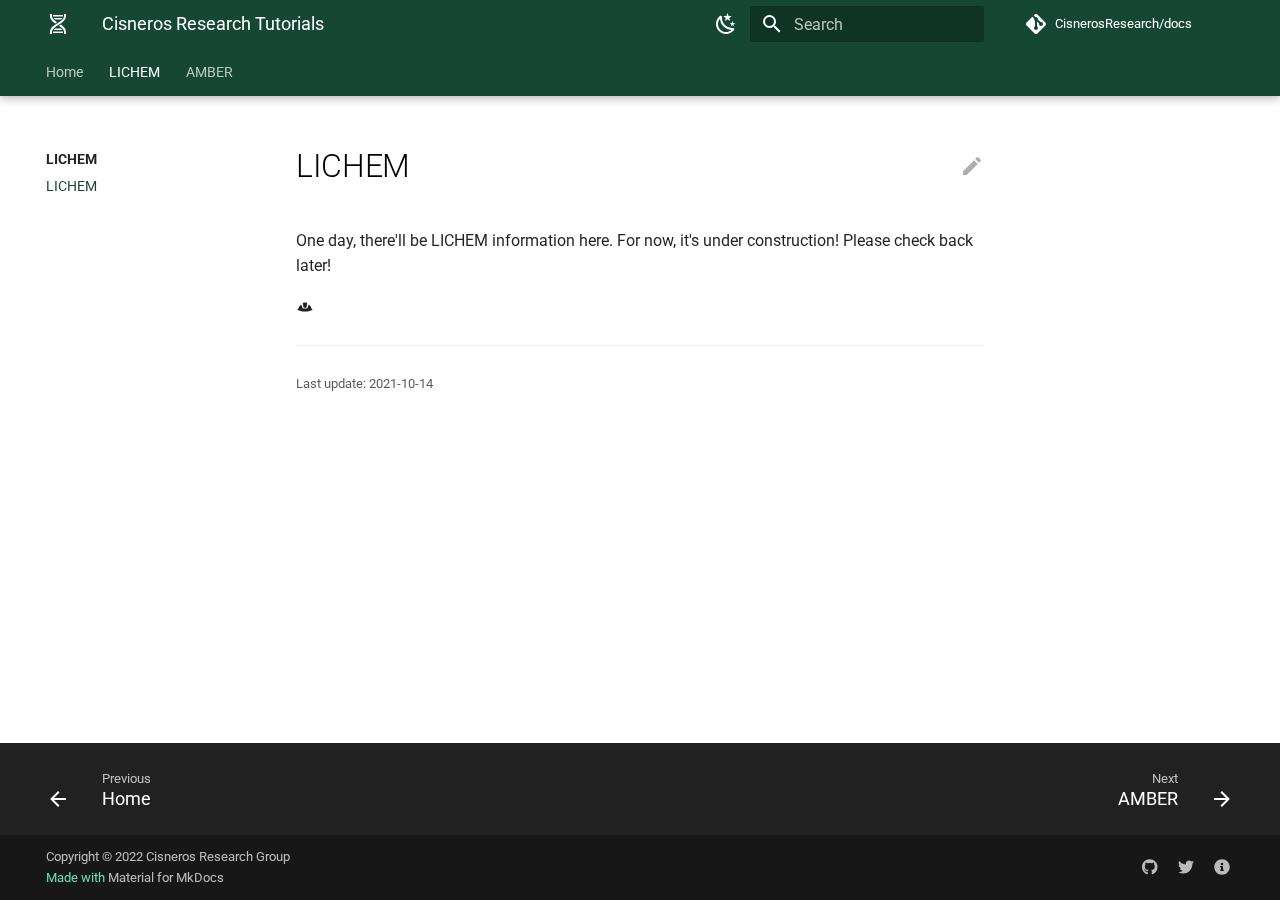
<file: docs/lichem/index.html>
<!doctype html>
<html lang="en" class="no-js">
  <head>
    
      <meta charset="utf-8">
      <meta name="viewport" content="width=device-width,initial-scale=1">
      
        <meta name="description" content="A place for the Cisneros group to document tutorials and code.
">
      
      
      
      
        <link rel="canonical" href="https://cisnerosresearch.github.io/docs/lichem/">
      
      <link rel="icon" href="../assets/images/favicon.png">
      <meta name="generator" content="mkdocs-1.2.3, mkdocs-material-7.3.3">
    
    
      
        <title>LICHEM - Cisneros Research Tutorials</title>
      
    
    
      <link rel="stylesheet" href="../assets/stylesheets/main.5143246d.min.css">
      
        
        <link rel="stylesheet" href="../assets/stylesheets/palette.3f5d1f46.min.css">
        
      
    
    
    
      
        
        <link rel="preconnect" href="https://fonts.gstatic.com" crossorigin>
        <link rel="stylesheet" href="https://fonts.googleapis.com/css?family=Roboto:300,400,400i,700%7CRoboto+Mono&display=fallback">
        <style>:root{--md-text-font-family:"Roboto";--md-code-font-family:"Roboto Mono"}</style>
      
    
    
    
      <link rel="stylesheet" href="../assets/stylesheets/extra.css">
    
    
      


    
    
  </head>
  
  
    
    
      
    
    
    
    
    <body dir="ltr" data-md-color-scheme="light-utd" data-md-color-primary="" data-md-color-accent="">
  
    
    <script>function __prefix(e){return new URL("..",location).pathname+"."+e}function __get(e,t=localStorage){return JSON.parse(t.getItem(__prefix(e)))}</script>
    
      <script>var palette=__get("__palette");if(null!==palette&&"object"==typeof palette.color)for(var key in palette.color)document.body.setAttribute("data-md-color-"+key,palette.color[key])</script>
    
    <input class="md-toggle" data-md-toggle="drawer" type="checkbox" id="__drawer" autocomplete="off">
    <input class="md-toggle" data-md-toggle="search" type="checkbox" id="__search" autocomplete="off">
    <label class="md-overlay" for="__drawer"></label>
    <div data-md-component="skip">
      
        
        <a href="#lichem" class="md-skip">
          Skip to content
        </a>
      
    </div>
    <div data-md-component="announce">
      
    </div>
    
      

  

<header class="md-header md-header--lifted" data-md-component="header">
  <nav class="md-header__inner md-grid" aria-label="Header">
    <a href=".." title="Cisneros Research Tutorials" class="md-header__button md-logo" aria-label="Cisneros Research Tutorials" data-md-component="logo">
      
  
  <svg xmlns="http://www.w3.org/2000/svg" viewBox="0 0 24 24"><path d="M4 2h2v2c0 1.44.68 2.61 1.88 3.78.86.83 2.01 1.63 3.21 2.42l-1.83 1.19C8.27 10.72 7.31 10 6.5 9.21 5.07 7.82 4 6.1 4 4V2m14 0h2v2c0 2.1-1.07 3.82-2.5 5.21-1.41 1.38-3.21 2.52-4.96 3.63-1.75 1.12-3.45 2.21-4.66 3.38C6.68 17.39 6 18.56 6 20v2H4v-2c0-2.1 1.07-3.82 2.5-5.21 1.41-1.38 3.21-2.52 4.96-3.63 1.75-1.12 3.45-2.21 4.66-3.38C17.32 6.61 18 5.44 18 4V2m-3.26 10.61c.99.67 1.95 1.39 2.76 2.18C18.93 16.18 20 17.9 20 20v2h-2v-2c0-1.44-.68-2.61-1.88-3.78-.86-.83-2.01-1.63-3.21-2.42l1.83-1.19M7 3h10v1l-.06.5H7.06L7 4V3m.68 3h8.64c-.24.34-.52.69-.9 1.06l-.51.44H9.07l-.49-.44c-.38-.37-.66-.72-.9-1.06m1.41 10.5h5.84l.49.44c.38.37.66.72.9 1.06H7.68c.24-.34.52-.69.9-1.06l.51-.44m-2.03 3h9.88l.06.5v1H7v-1l.06-.5z"/></svg>

    </a>
    <label class="md-header__button md-icon" for="__drawer">
      <svg xmlns="http://www.w3.org/2000/svg" viewBox="0 0 24 24"><path d="M3 6h18v2H3V6m0 5h18v2H3v-2m0 5h18v2H3v-2z"/></svg>
    </label>
    <div class="md-header__title" data-md-component="header-title">
      <div class="md-header__ellipsis">
        <div class="md-header__topic">
          <span class="md-ellipsis">
            Cisneros Research Tutorials
          </span>
        </div>
        <div class="md-header__topic" data-md-component="header-topic">
          <span class="md-ellipsis">
            
              LICHEM
            
          </span>
        </div>
      </div>
    </div>
    
      <form class="md-header__option" data-md-component="palette">
        
          
          
          <input class="md-option" data-md-color-media="(prefers-color-scheme: light)" data-md-color-scheme="light-utd" data-md-color-primary="" data-md-color-accent=""  aria-label="Switch to dark mode"  type="radio" name="__palette" id="__palette_1">
          
            <label class="md-header__button md-icon" title="Switch to dark mode" for="__palette_2" hidden>
              <svg xmlns="http://www.w3.org/2000/svg" viewBox="0 0 24 24"><path d="m17.75 4.09-2.53 1.94.91 3.06-2.63-1.81-2.63 1.81.91-3.06-2.53-1.94L12.44 4l1.06-3 1.06 3 3.19.09m3.5 6.91-1.64 1.25.59 1.98-1.7-1.17-1.7 1.17.59-1.98L15.75 11l2.06-.05L18.5 9l.69 1.95 2.06.05m-2.28 4.95c.83-.08 1.72 1.1 1.19 1.85-.32.45-.66.87-1.08 1.27C15.17 23 8.84 23 4.94 19.07c-3.91-3.9-3.91-10.24 0-14.14.4-.4.82-.76 1.27-1.08.75-.53 1.93.36 1.85 1.19-.27 2.86.69 5.83 2.89 8.02a9.96 9.96 0 0 0 8.02 2.89m-1.64 2.02a12.08 12.08 0 0 1-7.8-3.47c-2.17-2.19-3.33-5-3.49-7.82-2.81 3.14-2.7 7.96.31 10.98 3.02 3.01 7.84 3.12 10.98.31z"/></svg>
            </label>
          
        
          
          
          <input class="md-option" data-md-color-media="(prefers-color-scheme: dark)" data-md-color-scheme="dark-utd" data-md-color-primary="" data-md-color-accent=""  aria-label="Switch to light mode"  type="radio" name="__palette" id="__palette_2">
          
            <label class="md-header__button md-icon" title="Switch to light mode" for="__palette_1" hidden>
              <svg xmlns="http://www.w3.org/2000/svg" viewBox="0 0 24 24"><path d="M12 7a5 5 0 0 1 5 5 5 5 0 0 1-5 5 5 5 0 0 1-5-5 5 5 0 0 1 5-5m0 2a3 3 0 0 0-3 3 3 3 0 0 0 3 3 3 3 0 0 0 3-3 3 3 0 0 0-3-3m0-7 2.39 3.42C13.65 5.15 12.84 5 12 5c-.84 0-1.65.15-2.39.42L12 2M3.34 7l4.16-.35A7.2 7.2 0 0 0 5.94 8.5c-.44.74-.69 1.5-.83 2.29L3.34 7m.02 10 1.76-3.77a7.131 7.131 0 0 0 2.38 4.14L3.36 17M20.65 7l-1.77 3.79a7.023 7.023 0 0 0-2.38-4.15l4.15.36m-.01 10-4.14.36c.59-.51 1.12-1.14 1.54-1.86.42-.73.69-1.5.83-2.29L20.64 17M12 22l-2.41-3.44c.74.27 1.55.44 2.41.44.82 0 1.63-.17 2.37-.44L12 22z"/></svg>
            </label>
          
        
      </form>
    
    
    
      <label class="md-header__button md-icon" for="__search">
        <svg xmlns="http://www.w3.org/2000/svg" viewBox="0 0 24 24"><path d="M9.5 3A6.5 6.5 0 0 1 16 9.5c0 1.61-.59 3.09-1.56 4.23l.27.27h.79l5 5-1.5 1.5-5-5v-.79l-.27-.27A6.516 6.516 0 0 1 9.5 16 6.5 6.5 0 0 1 3 9.5 6.5 6.5 0 0 1 9.5 3m0 2C7 5 5 7 5 9.5S7 14 9.5 14 14 12 14 9.5 12 5 9.5 5z"/></svg>
      </label>
      
<div class="md-search" data-md-component="search" role="dialog">
  <label class="md-search__overlay" for="__search"></label>
  <div class="md-search__inner" role="search">
    <form class="md-search__form" name="search">
      <input type="text" class="md-search__input" name="query" aria-label="Search" placeholder="Search" autocapitalize="off" autocorrect="off" autocomplete="off" spellcheck="false" data-md-component="search-query" required>
      <label class="md-search__icon md-icon" for="__search">
        <svg xmlns="http://www.w3.org/2000/svg" viewBox="0 0 24 24"><path d="M9.5 3A6.5 6.5 0 0 1 16 9.5c0 1.61-.59 3.09-1.56 4.23l.27.27h.79l5 5-1.5 1.5-5-5v-.79l-.27-.27A6.516 6.516 0 0 1 9.5 16 6.5 6.5 0 0 1 3 9.5 6.5 6.5 0 0 1 9.5 3m0 2C7 5 5 7 5 9.5S7 14 9.5 14 14 12 14 9.5 12 5 9.5 5z"/></svg>
        <svg xmlns="http://www.w3.org/2000/svg" viewBox="0 0 24 24"><path d="M20 11v2H8l5.5 5.5-1.42 1.42L4.16 12l7.92-7.92L13.5 5.5 8 11h12z"/></svg>
      </label>
      <nav class="md-search__options" aria-label="Search">
        
        <button type="reset" class="md-search__icon md-icon" aria-label="Clear" tabindex="-1">
          <svg xmlns="http://www.w3.org/2000/svg" viewBox="0 0 24 24"><path d="M19 6.41 17.59 5 12 10.59 6.41 5 5 6.41 10.59 12 5 17.59 6.41 19 12 13.41 17.59 19 19 17.59 13.41 12 19 6.41z"/></svg>
        </button>
      </nav>
      
    </form>
    <div class="md-search__output">
      <div class="md-search__scrollwrap" data-md-scrollfix>
        <div class="md-search-result" data-md-component="search-result">
          <div class="md-search-result__meta">
            Initializing search
          </div>
          <ol class="md-search-result__list"></ol>
        </div>
      </div>
    </div>
  </div>
</div>
    
    
      <div class="md-header__source">
        
<a href="https://github.com/CisnerosResearch/docs/" title="Go to repository" class="md-source" data-md-component="source">
  <div class="md-source__icon md-icon">
    
    <svg xmlns="http://www.w3.org/2000/svg" viewBox="0 0 24 24"><path d="M2.6 10.59 8.38 4.8l1.69 1.7c-.24.85.15 1.78.93 2.23v5.54c-.6.34-1 .99-1 1.73a2 2 0 0 0 2 2 2 2 0 0 0 2-2c0-.74-.4-1.39-1-1.73V9.41l2.07 2.09c-.07.15-.07.32-.07.5a2 2 0 0 0 2 2 2 2 0 0 0 2-2 2 2 0 0 0-2-2c-.18 0-.35 0-.5.07L13.93 7.5a1.98 1.98 0 0 0-1.15-2.34c-.43-.16-.88-.2-1.28-.09L9.8 3.38l.79-.78c.78-.79 2.04-.79 2.82 0l7.99 7.99c.79.78.79 2.04 0 2.82l-7.99 7.99c-.78.79-2.04.79-2.82 0L2.6 13.41c-.79-.78-.79-2.04 0-2.82z"/></svg>
  </div>
  <div class="md-source__repository">
    CisnerosResearch/docs
  </div>
</a>
      </div>
    
  </nav>
  
    
      
<nav class="md-tabs" aria-label="Tabs" data-md-component="tabs">
  <div class="md-tabs__inner md-grid">
    <ul class="md-tabs__list">
      
        
  
  


  <li class="md-tabs__item">
    <a href=".." class="md-tabs__link">
      Home
    </a>
  </li>

      
        
  
  
    
  


  
  
  
    <li class="md-tabs__item">
      <a href="./" class="md-tabs__link md-tabs__link--active">
        LICHEM
      </a>
    </li>
  

      
        
  
  


  
  
  
    <li class="md-tabs__item">
      <a href="../amber/" class="md-tabs__link">
        AMBER
      </a>
    </li>
  

      
    </ul>
  </div>
</nav>
    
  
</header>
    
    <div class="md-container" data-md-component="container">
      
      
        
      
      <main class="md-main" data-md-component="main">
        <div class="md-main__inner md-grid">
          
            
              
              <div class="md-sidebar md-sidebar--primary" data-md-component="sidebar" data-md-type="navigation" >
                <div class="md-sidebar__scrollwrap">
                  <div class="md-sidebar__inner">
                    

  


<nav class="md-nav md-nav--primary md-nav--lifted" aria-label="Navigation" data-md-level="0">
  <label class="md-nav__title" for="__drawer">
    <a href=".." title="Cisneros Research Tutorials" class="md-nav__button md-logo" aria-label="Cisneros Research Tutorials" data-md-component="logo">
      
  
  <svg xmlns="http://www.w3.org/2000/svg" viewBox="0 0 24 24"><path d="M4 2h2v2c0 1.44.68 2.61 1.88 3.78.86.83 2.01 1.63 3.21 2.42l-1.83 1.19C8.27 10.72 7.31 10 6.5 9.21 5.07 7.82 4 6.1 4 4V2m14 0h2v2c0 2.1-1.07 3.82-2.5 5.21-1.41 1.38-3.21 2.52-4.96 3.63-1.75 1.12-3.45 2.21-4.66 3.38C6.68 17.39 6 18.56 6 20v2H4v-2c0-2.1 1.07-3.82 2.5-5.21 1.41-1.38 3.21-2.52 4.96-3.63 1.75-1.12 3.45-2.21 4.66-3.38C17.32 6.61 18 5.44 18 4V2m-3.26 10.61c.99.67 1.95 1.39 2.76 2.18C18.93 16.18 20 17.9 20 20v2h-2v-2c0-1.44-.68-2.61-1.88-3.78-.86-.83-2.01-1.63-3.21-2.42l1.83-1.19M7 3h10v1l-.06.5H7.06L7 4V3m.68 3h8.64c-.24.34-.52.69-.9 1.06l-.51.44H9.07l-.49-.44c-.38-.37-.66-.72-.9-1.06m1.41 10.5h5.84l.49.44c.38.37.66.72.9 1.06H7.68c.24-.34.52-.69.9-1.06l.51-.44m-2.03 3h9.88l.06.5v1H7v-1l.06-.5z"/></svg>

    </a>
    Cisneros Research Tutorials
  </label>
  
    <div class="md-nav__source">
      
<a href="https://github.com/CisnerosResearch/docs/" title="Go to repository" class="md-source" data-md-component="source">
  <div class="md-source__icon md-icon">
    
    <svg xmlns="http://www.w3.org/2000/svg" viewBox="0 0 24 24"><path d="M2.6 10.59 8.38 4.8l1.69 1.7c-.24.85.15 1.78.93 2.23v5.54c-.6.34-1 .99-1 1.73a2 2 0 0 0 2 2 2 2 0 0 0 2-2c0-.74-.4-1.39-1-1.73V9.41l2.07 2.09c-.07.15-.07.32-.07.5a2 2 0 0 0 2 2 2 2 0 0 0 2-2 2 2 0 0 0-2-2c-.18 0-.35 0-.5.07L13.93 7.5a1.98 1.98 0 0 0-1.15-2.34c-.43-.16-.88-.2-1.28-.09L9.8 3.38l.79-.78c.78-.79 2.04-.79 2.82 0l7.99 7.99c.79.78.79 2.04 0 2.82l-7.99 7.99c-.78.79-2.04.79-2.82 0L2.6 13.41c-.79-.78-.79-2.04 0-2.82z"/></svg>
  </div>
  <div class="md-source__repository">
    CisnerosResearch/docs
  </div>
</a>
    </div>
  
  <ul class="md-nav__list" data-md-scrollfix>
    
      
      
      

  
  
  
    <li class="md-nav__item">
      <a href=".." class="md-nav__link">
        Home
      </a>
    </li>
  

    
      
      
      

  
  
    
  
  
    
    <li class="md-nav__item md-nav__item--active md-nav__item--nested">
      
      
        <input class="md-nav__toggle md-toggle" data-md-toggle="__nav_2" type="checkbox" id="__nav_2" checked>
      
      
      
      
        <label class="md-nav__link" for="__nav_2">
          LICHEM
          <span class="md-nav__icon md-icon"></span>
        </label>
      
      <nav class="md-nav" aria-label="LICHEM" data-md-level="1">
        <label class="md-nav__title" for="__nav_2">
          <span class="md-nav__icon md-icon"></span>
          LICHEM
        </label>
        <ul class="md-nav__list" data-md-scrollfix>
          
            
              
  
  
    
  
  
    <li class="md-nav__item md-nav__item--active">
      
      <input class="md-nav__toggle md-toggle" data-md-toggle="toc" type="checkbox" id="__toc">
      
      
        
      
      
      <a href="./" class="md-nav__link md-nav__link--active">
        LICHEM
      </a>
      
    </li>
  

            
          
        </ul>
      </nav>
    </li>
  

    
      
      
      

  
  
  
    
    <li class="md-nav__item md-nav__item--nested">
      
      
        <input class="md-nav__toggle md-toggle" data-md-toggle="__nav_3" type="checkbox" id="__nav_3" >
      
      
      
      
        <label class="md-nav__link" for="__nav_3">
          AMBER
          <span class="md-nav__icon md-icon"></span>
        </label>
      
      <nav class="md-nav" aria-label="AMBER" data-md-level="1">
        <label class="md-nav__title" for="__nav_3">
          <span class="md-nav__icon md-icon"></span>
          AMBER
        </label>
        <ul class="md-nav__list" data-md-scrollfix>
          
            
              
  
  
  
    <li class="md-nav__item">
      <a href="../amber/" class="md-nav__link">
        AMBER
      </a>
    </li>
  

            
          
            
              
  
  
  
    <li class="md-nav__item">
      <a href="../amber/pyred-tut/" class="md-nav__link">
        PyRED Tutorial
      </a>
    </li>
  

            
          
        </ul>
      </nav>
    </li>
  

    
  </ul>
</nav>
                  </div>
                </div>
              </div>
            
            
              
              <div class="md-sidebar md-sidebar--secondary" data-md-component="sidebar" data-md-type="toc" >
                <div class="md-sidebar__scrollwrap">
                  <div class="md-sidebar__inner">
                    
<nav class="md-nav md-nav--secondary" aria-label="Table of contents">
  
  
  
    
  
  
</nav>
                  </div>
                </div>
              </div>
            
          
          <div class="md-content" data-md-component="content">
            <article class="md-content__inner md-typeset">
              
                
                  <a href="https://github.com/CisnerosResearch/docs/edit/main/docs/lichem/index.md" title="Edit this page" class="md-content__button md-icon">
                    <svg xmlns="http://www.w3.org/2000/svg" viewBox="0 0 24 24"><path d="M20.71 7.04c.39-.39.39-1.04 0-1.41l-2.34-2.34c-.37-.39-1.02-.39-1.41 0l-1.84 1.83 3.75 3.75M3 17.25V21h3.75L17.81 9.93l-3.75-3.75L3 17.25z"/></svg>
                  </a>
                
                
                <h1 id="lichem">LICHEM</h1>
<p>One day, there'll be LICHEM information here.
For now, it's under construction!
Please check back later!</p>
<p><span class="twemoji"><svg xmlns="http://www.w3.org/2000/svg" viewBox="0 0 24 24"><path d="M9.87 12.15 9 6.46a9.91 9.91 0 0 1 6 0l-.87 5.69c-.07.49-.5.85-1 .85h-2.27a1 1 0 0 1-.99-.85M22 16c0-.79-.47-1.5-1.2-1.83A9.082 9.082 0 0 0 17 8.5l-1.76 4.84c-.14.4-.52.66-.94.66H9.7c-.42 0-.8-.26-.94-.66L7 8.5a9.087 9.087 0 0 0-3.8 5.66C2.47 14.5 2 15.2 2 16l6.45 1.84c.36.1.73.16 1.1.16h4.88c.37 0 .74-.06 1.1-.16L22 16z"/></svg></span></p>
                
                  
                    

<hr>
<div class="md-source-date">
  <small>
    
      Last update: 2021-10-14
    
  </small>
</div>
                  
                
              
              
                


              
            </article>
          </div>
        </div>
        
          <a href="#" class="md-top md-icon" data-md-component="top" data-md-state="hidden">
            <svg xmlns="http://www.w3.org/2000/svg" viewBox="0 0 24 24"><path d="M13 20h-2V8l-5.5 5.5-1.42-1.42L12 4.16l7.92 7.92-1.42 1.42L13 8v12z"/></svg>
            Back to top
          </a>
        
      </main>
      
        
<footer class="md-footer">
  
    <nav class="md-footer__inner md-grid" aria-label="Footer">
      
        
        <a href=".." class="md-footer__link md-footer__link--prev" aria-label="Previous: Home" rel="prev">
          <div class="md-footer__button md-icon">
            <svg xmlns="http://www.w3.org/2000/svg" viewBox="0 0 24 24"><path d="M20 11v2H8l5.5 5.5-1.42 1.42L4.16 12l7.92-7.92L13.5 5.5 8 11h12z"/></svg>
          </div>
          <div class="md-footer__title">
            <div class="md-ellipsis">
              <span class="md-footer__direction">
                Previous
              </span>
              Home
            </div>
          </div>
        </a>
      
      
        
        <a href="../amber/" class="md-footer__link md-footer__link--next" aria-label="Next: AMBER" rel="next">
          <div class="md-footer__title">
            <div class="md-ellipsis">
              <span class="md-footer__direction">
                Next
              </span>
              AMBER
            </div>
          </div>
          <div class="md-footer__button md-icon">
            <svg xmlns="http://www.w3.org/2000/svg" viewBox="0 0 24 24"><path d="M4 11v2h12l-5.5 5.5 1.42 1.42L19.84 12l-7.92-7.92L10.5 5.5 16 11H4z"/></svg>
          </div>
        </a>
      
    </nav>
  
  <div class="md-footer-meta md-typeset">
    <div class="md-footer-meta__inner md-grid">
      <div class="md-footer-copyright">
        
          <div class="md-footer-copyright__highlight">
            Copyright &copy; 2022 <a href="http://cisnerosres.utdallas.edu/"  target="_blank" rel="noopener">Cisneros Research Group</a>

          </div>
        
        
          Made with
          <a href="https://squidfunk.github.io/mkdocs-material/" target="_blank" rel="noopener">
            Material for MkDocs
          </a>
        
        
      </div>
      
  <div class="md-footer-social">
    
      
      
        
        
      
      <a href="https://github.com/CisnerosResearch" target="_blank" rel="noopener" title="github.com" class="md-footer-social__link">
        <svg xmlns="http://www.w3.org/2000/svg" viewBox="0 0 496 512"><path d="M165.9 397.4c0 2-2.3 3.6-5.2 3.6-3.3.3-5.6-1.3-5.6-3.6 0-2 2.3-3.6 5.2-3.6 3-.3 5.6 1.3 5.6 3.6zm-31.1-4.5c-.7 2 1.3 4.3 4.3 4.9 2.6 1 5.6 0 6.2-2s-1.3-4.3-4.3-5.2c-2.6-.7-5.5.3-6.2 2.3zm44.2-1.7c-2.9.7-4.9 2.6-4.6 4.9.3 2 2.9 3.3 5.9 2.6 2.9-.7 4.9-2.6 4.6-4.6-.3-1.9-3-3.2-5.9-2.9zM244.8 8C106.1 8 0 113.3 0 252c0 110.9 69.8 205.8 169.5 239.2 12.8 2.3 17.3-5.6 17.3-12.1 0-6.2-.3-40.4-.3-61.4 0 0-70 15-84.7-29.8 0 0-11.4-29.1-27.8-36.6 0 0-22.9-15.7 1.6-15.4 0 0 24.9 2 38.6 25.8 21.9 38.6 58.6 27.5 72.9 20.9 2.3-16 8.8-27.1 16-33.7-55.9-6.2-112.3-14.3-112.3-110.5 0-27.5 7.6-41.3 23.6-58.9-2.6-6.5-11.1-33.3 2.6-67.9 20.9-6.5 69 27 69 27 20-5.6 41.5-8.5 62.8-8.5s42.8 2.9 62.8 8.5c0 0 48.1-33.6 69-27 13.7 34.7 5.2 61.4 2.6 67.9 16 17.7 25.8 31.5 25.8 58.9 0 96.5-58.9 104.2-114.8 110.5 9.2 7.9 17 22.9 17 46.4 0 33.7-.3 75.4-.3 83.6 0 6.5 4.6 14.4 17.3 12.1C428.2 457.8 496 362.9 496 252 496 113.3 383.5 8 244.8 8zM97.2 352.9c-1.3 1-1 3.3.7 5.2 1.6 1.6 3.9 2.3 5.2 1 1.3-1 1-3.3-.7-5.2-1.6-1.6-3.9-2.3-5.2-1zm-10.8-8.1c-.7 1.3.3 2.9 2.3 3.9 1.6 1 3.6.7 4.3-.7.7-1.3-.3-2.9-2.3-3.9-2-.6-3.6-.3-4.3.7zm32.4 35.6c-1.6 1.3-1 4.3 1.3 6.2 2.3 2.3 5.2 2.6 6.5 1 1.3-1.3.7-4.3-1.3-6.2-2.2-2.3-5.2-2.6-6.5-1zm-11.4-14.7c-1.6 1-1.6 3.6 0 5.9 1.6 2.3 4.3 3.3 5.6 2.3 1.6-1.3 1.6-3.9 0-6.2-1.4-2.3-4-3.3-5.6-2z"/></svg>
      </a>
    
      
      
        
        
      
      <a href="https://twitter.com/CisnerosRes" target="_blank" rel="noopener" title="twitter.com" class="md-footer-social__link">
        <svg xmlns="http://www.w3.org/2000/svg" viewBox="0 0 512 512"><path d="M459.37 151.716c.325 4.548.325 9.097.325 13.645 0 138.72-105.583 298.558-298.558 298.558-59.452 0-114.68-17.219-161.137-47.106 8.447.974 16.568 1.299 25.34 1.299 49.055 0 94.213-16.568 130.274-44.832-46.132-.975-84.792-31.188-98.112-72.772 6.498.974 12.995 1.624 19.818 1.624 9.421 0 18.843-1.3 27.614-3.573-48.081-9.747-84.143-51.98-84.143-102.985v-1.299c13.969 7.797 30.214 12.67 47.431 13.319-28.264-18.843-46.781-51.005-46.781-87.391 0-19.492 5.197-37.36 14.294-52.954 51.655 63.675 129.3 105.258 216.365 109.807-1.624-7.797-2.599-15.918-2.599-24.04 0-57.828 46.782-104.934 104.934-104.934 30.213 0 57.502 12.67 76.67 33.137 23.715-4.548 46.456-13.32 66.599-25.34-7.798 24.366-24.366 44.833-46.132 57.827 21.117-2.273 41.584-8.122 60.426-16.243-14.292 20.791-32.161 39.308-52.628 54.253z"/></svg>
      </a>
    
      
      
        
        
      
      <a href="http://cisnerosres.utdallas.edu/" target="_blank" rel="noopener" title="cisnerosres.utdallas.edu" class="md-footer-social__link">
        <svg xmlns="http://www.w3.org/2000/svg" viewBox="0 0 512 512"><path d="M256 8C119.043 8 8 119.083 8 256c0 136.997 111.043 248 248 248s248-111.003 248-248C504 119.083 392.957 8 256 8zm0 110c23.196 0 42 18.804 42 42s-18.804 42-42 42-42-18.804-42-42 18.804-42 42-42zm56 254c0 6.627-5.373 12-12 12h-88c-6.627 0-12-5.373-12-12v-24c0-6.627 5.373-12 12-12h12v-64h-12c-6.627 0-12-5.373-12-12v-24c0-6.627 5.373-12 12-12h64c6.627 0 12 5.373 12 12v100h12c6.627 0 12 5.373 12 12v24z"/></svg>
      </a>
    
  </div>

    </div>
  </div>
</footer>
      
    </div>
    <div class="md-dialog" data-md-component="dialog">
      <div class="md-dialog__inner md-typeset"></div>
    </div>
    <script id="__config" type="application/json">{"base": "..", "features": ["navigation.tabs", "navigation.tabs.sticky", "navigation.top", "navigation.tracking"], "translations": {"clipboard.copy": "Copy to clipboard", "clipboard.copied": "Copied to clipboard", "search.config.lang": "en", "search.config.pipeline": "trimmer, stopWordFilter", "search.config.separator": "[\\s\\-]+", "search.placeholder": "Search", "search.result.placeholder": "Type to start searching", "search.result.none": "No matching documents", "search.result.one": "1 matching document", "search.result.other": "# matching documents", "search.result.more.one": "1 more on this page", "search.result.more.other": "# more on this page", "search.result.term.missing": "Missing", "select.version.title": "Select version"}, "search": "../assets/javascripts/workers/search.8397ff9e.min.js", "version": null}</script>
    
    
      <script src="../assets/javascripts/bundle.f89c2efe.min.js"></script>
      
    
  </body>
</html>
</file>
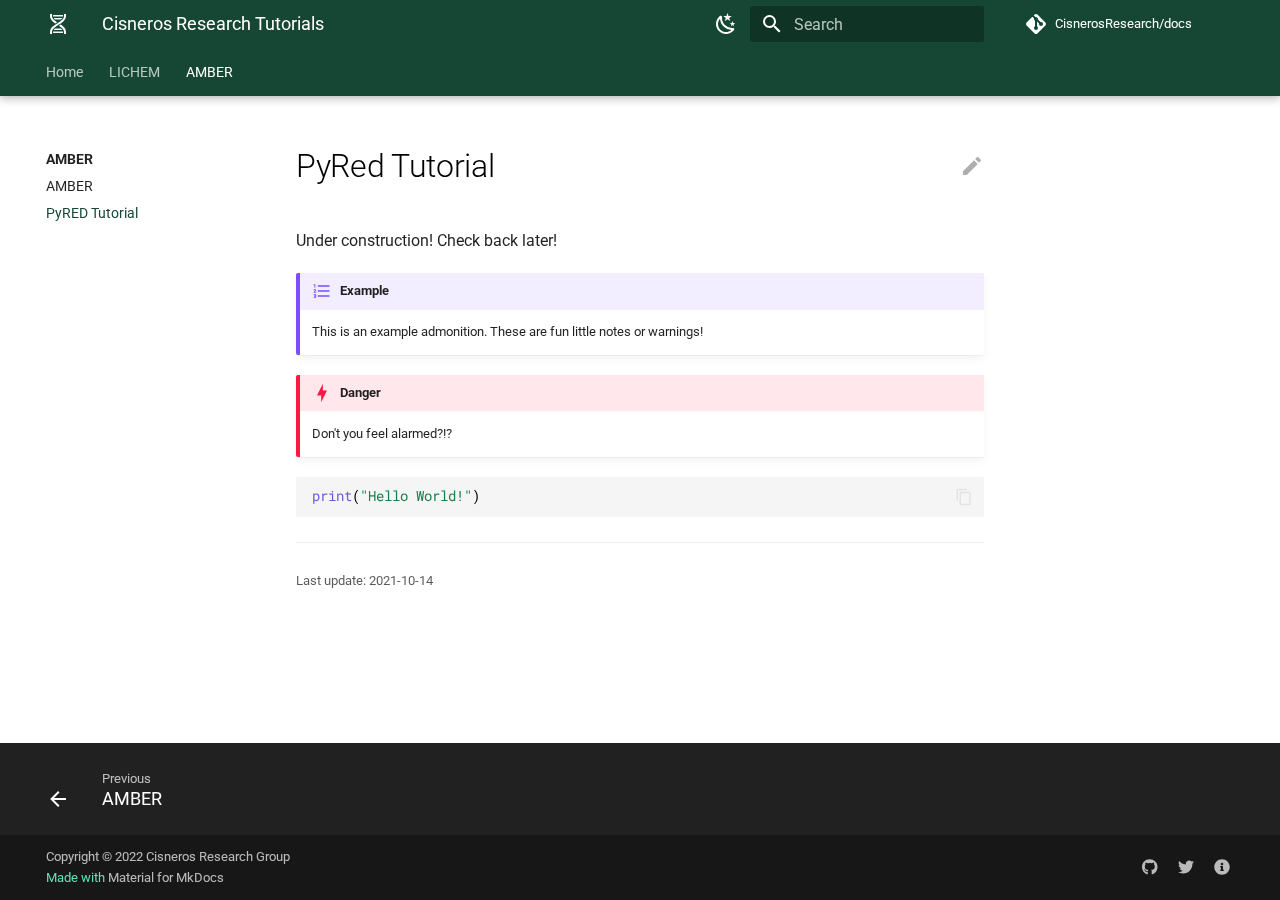
<file: docs/amber/pyred-tut/index.html>
<!doctype html>
<html lang="en" class="no-js">
  <head>
    
      <meta charset="utf-8">
      <meta name="viewport" content="width=device-width,initial-scale=1">
      
        <meta name="description" content="A place for the Cisneros group to document tutorials and code.
">
      
      
      
      
        <link rel="canonical" href="https://cisnerosresearch.github.io/docs/amber/pyred-tut/">
      
      <link rel="icon" href="../../assets/images/favicon.png">
      <meta name="generator" content="mkdocs-1.2.3, mkdocs-material-7.3.3">
    
    
      
        <title>PyRED Tutorial - Cisneros Research Tutorials</title>
      
    
    
      <link rel="stylesheet" href="../../assets/stylesheets/main.5143246d.min.css">
      
        
        <link rel="stylesheet" href="../../assets/stylesheets/palette.3f5d1f46.min.css">
        
      
    
    
    
      
        
        <link rel="preconnect" href="https://fonts.gstatic.com" crossorigin>
        <link rel="stylesheet" href="https://fonts.googleapis.com/css?family=Roboto:300,400,400i,700%7CRoboto+Mono&display=fallback">
        <style>:root{--md-text-font-family:"Roboto";--md-code-font-family:"Roboto Mono"}</style>
      
    
    
    
      <link rel="stylesheet" href="../../assets/stylesheets/extra.css">
    
    
      


    
    
  </head>
  
  
    
    
      
    
    
    
    
    <body dir="ltr" data-md-color-scheme="light-utd" data-md-color-primary="" data-md-color-accent="">
  
    
    <script>function __prefix(e){return new URL("../..",location).pathname+"."+e}function __get(e,t=localStorage){return JSON.parse(t.getItem(__prefix(e)))}</script>
    
      <script>var palette=__get("__palette");if(null!==palette&&"object"==typeof palette.color)for(var key in palette.color)document.body.setAttribute("data-md-color-"+key,palette.color[key])</script>
    
    <input class="md-toggle" data-md-toggle="drawer" type="checkbox" id="__drawer" autocomplete="off">
    <input class="md-toggle" data-md-toggle="search" type="checkbox" id="__search" autocomplete="off">
    <label class="md-overlay" for="__drawer"></label>
    <div data-md-component="skip">
      
        
        <a href="#pyred-tutorial" class="md-skip">
          Skip to content
        </a>
      
    </div>
    <div data-md-component="announce">
      
    </div>
    
      

  

<header class="md-header md-header--lifted" data-md-component="header">
  <nav class="md-header__inner md-grid" aria-label="Header">
    <a href="../.." title="Cisneros Research Tutorials" class="md-header__button md-logo" aria-label="Cisneros Research Tutorials" data-md-component="logo">
      
  
  <svg xmlns="http://www.w3.org/2000/svg" viewBox="0 0 24 24"><path d="M4 2h2v2c0 1.44.68 2.61 1.88 3.78.86.83 2.01 1.63 3.21 2.42l-1.83 1.19C8.27 10.72 7.31 10 6.5 9.21 5.07 7.82 4 6.1 4 4V2m14 0h2v2c0 2.1-1.07 3.82-2.5 5.21-1.41 1.38-3.21 2.52-4.96 3.63-1.75 1.12-3.45 2.21-4.66 3.38C6.68 17.39 6 18.56 6 20v2H4v-2c0-2.1 1.07-3.82 2.5-5.21 1.41-1.38 3.21-2.52 4.96-3.63 1.75-1.12 3.45-2.21 4.66-3.38C17.32 6.61 18 5.44 18 4V2m-3.26 10.61c.99.67 1.95 1.39 2.76 2.18C18.93 16.18 20 17.9 20 20v2h-2v-2c0-1.44-.68-2.61-1.88-3.78-.86-.83-2.01-1.63-3.21-2.42l1.83-1.19M7 3h10v1l-.06.5H7.06L7 4V3m.68 3h8.64c-.24.34-.52.69-.9 1.06l-.51.44H9.07l-.49-.44c-.38-.37-.66-.72-.9-1.06m1.41 10.5h5.84l.49.44c.38.37.66.72.9 1.06H7.68c.24-.34.52-.69.9-1.06l.51-.44m-2.03 3h9.88l.06.5v1H7v-1l.06-.5z"/></svg>

    </a>
    <label class="md-header__button md-icon" for="__drawer">
      <svg xmlns="http://www.w3.org/2000/svg" viewBox="0 0 24 24"><path d="M3 6h18v2H3V6m0 5h18v2H3v-2m0 5h18v2H3v-2z"/></svg>
    </label>
    <div class="md-header__title" data-md-component="header-title">
      <div class="md-header__ellipsis">
        <div class="md-header__topic">
          <span class="md-ellipsis">
            Cisneros Research Tutorials
          </span>
        </div>
        <div class="md-header__topic" data-md-component="header-topic">
          <span class="md-ellipsis">
            
              PyRED Tutorial
            
          </span>
        </div>
      </div>
    </div>
    
      <form class="md-header__option" data-md-component="palette">
        
          
          
          <input class="md-option" data-md-color-media="(prefers-color-scheme: light)" data-md-color-scheme="light-utd" data-md-color-primary="" data-md-color-accent=""  aria-label="Switch to dark mode"  type="radio" name="__palette" id="__palette_1">
          
            <label class="md-header__button md-icon" title="Switch to dark mode" for="__palette_2" hidden>
              <svg xmlns="http://www.w3.org/2000/svg" viewBox="0 0 24 24"><path d="m17.75 4.09-2.53 1.94.91 3.06-2.63-1.81-2.63 1.81.91-3.06-2.53-1.94L12.44 4l1.06-3 1.06 3 3.19.09m3.5 6.91-1.64 1.25.59 1.98-1.7-1.17-1.7 1.17.59-1.98L15.75 11l2.06-.05L18.5 9l.69 1.95 2.06.05m-2.28 4.95c.83-.08 1.72 1.1 1.19 1.85-.32.45-.66.87-1.08 1.27C15.17 23 8.84 23 4.94 19.07c-3.91-3.9-3.91-10.24 0-14.14.4-.4.82-.76 1.27-1.08.75-.53 1.93.36 1.85 1.19-.27 2.86.69 5.83 2.89 8.02a9.96 9.96 0 0 0 8.02 2.89m-1.64 2.02a12.08 12.08 0 0 1-7.8-3.47c-2.17-2.19-3.33-5-3.49-7.82-2.81 3.14-2.7 7.96.31 10.98 3.02 3.01 7.84 3.12 10.98.31z"/></svg>
            </label>
          
        
          
          
          <input class="md-option" data-md-color-media="(prefers-color-scheme: dark)" data-md-color-scheme="dark-utd" data-md-color-primary="" data-md-color-accent=""  aria-label="Switch to light mode"  type="radio" name="__palette" id="__palette_2">
          
            <label class="md-header__button md-icon" title="Switch to light mode" for="__palette_1" hidden>
              <svg xmlns="http://www.w3.org/2000/svg" viewBox="0 0 24 24"><path d="M12 7a5 5 0 0 1 5 5 5 5 0 0 1-5 5 5 5 0 0 1-5-5 5 5 0 0 1 5-5m0 2a3 3 0 0 0-3 3 3 3 0 0 0 3 3 3 3 0 0 0 3-3 3 3 0 0 0-3-3m0-7 2.39 3.42C13.65 5.15 12.84 5 12 5c-.84 0-1.65.15-2.39.42L12 2M3.34 7l4.16-.35A7.2 7.2 0 0 0 5.94 8.5c-.44.74-.69 1.5-.83 2.29L3.34 7m.02 10 1.76-3.77a7.131 7.131 0 0 0 2.38 4.14L3.36 17M20.65 7l-1.77 3.79a7.023 7.023 0 0 0-2.38-4.15l4.15.36m-.01 10-4.14.36c.59-.51 1.12-1.14 1.54-1.86.42-.73.69-1.5.83-2.29L20.64 17M12 22l-2.41-3.44c.74.27 1.55.44 2.41.44.82 0 1.63-.17 2.37-.44L12 22z"/></svg>
            </label>
          
        
      </form>
    
    
    
      <label class="md-header__button md-icon" for="__search">
        <svg xmlns="http://www.w3.org/2000/svg" viewBox="0 0 24 24"><path d="M9.5 3A6.5 6.5 0 0 1 16 9.5c0 1.61-.59 3.09-1.56 4.23l.27.27h.79l5 5-1.5 1.5-5-5v-.79l-.27-.27A6.516 6.516 0 0 1 9.5 16 6.5 6.5 0 0 1 3 9.5 6.5 6.5 0 0 1 9.5 3m0 2C7 5 5 7 5 9.5S7 14 9.5 14 14 12 14 9.5 12 5 9.5 5z"/></svg>
      </label>
      
<div class="md-search" data-md-component="search" role="dialog">
  <label class="md-search__overlay" for="__search"></label>
  <div class="md-search__inner" role="search">
    <form class="md-search__form" name="search">
      <input type="text" class="md-search__input" name="query" aria-label="Search" placeholder="Search" autocapitalize="off" autocorrect="off" autocomplete="off" spellcheck="false" data-md-component="search-query" required>
      <label class="md-search__icon md-icon" for="__search">
        <svg xmlns="http://www.w3.org/2000/svg" viewBox="0 0 24 24"><path d="M9.5 3A6.5 6.5 0 0 1 16 9.5c0 1.61-.59 3.09-1.56 4.23l.27.27h.79l5 5-1.5 1.5-5-5v-.79l-.27-.27A6.516 6.516 0 0 1 9.5 16 6.5 6.5 0 0 1 3 9.5 6.5 6.5 0 0 1 9.5 3m0 2C7 5 5 7 5 9.5S7 14 9.5 14 14 12 14 9.5 12 5 9.5 5z"/></svg>
        <svg xmlns="http://www.w3.org/2000/svg" viewBox="0 0 24 24"><path d="M20 11v2H8l5.5 5.5-1.42 1.42L4.16 12l7.92-7.92L13.5 5.5 8 11h12z"/></svg>
      </label>
      <nav class="md-search__options" aria-label="Search">
        
        <button type="reset" class="md-search__icon md-icon" aria-label="Clear" tabindex="-1">
          <svg xmlns="http://www.w3.org/2000/svg" viewBox="0 0 24 24"><path d="M19 6.41 17.59 5 12 10.59 6.41 5 5 6.41 10.59 12 5 17.59 6.41 19 12 13.41 17.59 19 19 17.59 13.41 12 19 6.41z"/></svg>
        </button>
      </nav>
      
    </form>
    <div class="md-search__output">
      <div class="md-search__scrollwrap" data-md-scrollfix>
        <div class="md-search-result" data-md-component="search-result">
          <div class="md-search-result__meta">
            Initializing search
          </div>
          <ol class="md-search-result__list"></ol>
        </div>
      </div>
    </div>
  </div>
</div>
    
    
      <div class="md-header__source">
        
<a href="https://github.com/CisnerosResearch/docs/" title="Go to repository" class="md-source" data-md-component="source">
  <div class="md-source__icon md-icon">
    
    <svg xmlns="http://www.w3.org/2000/svg" viewBox="0 0 24 24"><path d="M2.6 10.59 8.38 4.8l1.69 1.7c-.24.85.15 1.78.93 2.23v5.54c-.6.34-1 .99-1 1.73a2 2 0 0 0 2 2 2 2 0 0 0 2-2c0-.74-.4-1.39-1-1.73V9.41l2.07 2.09c-.07.15-.07.32-.07.5a2 2 0 0 0 2 2 2 2 0 0 0 2-2 2 2 0 0 0-2-2c-.18 0-.35 0-.5.07L13.93 7.5a1.98 1.98 0 0 0-1.15-2.34c-.43-.16-.88-.2-1.28-.09L9.8 3.38l.79-.78c.78-.79 2.04-.79 2.82 0l7.99 7.99c.79.78.79 2.04 0 2.82l-7.99 7.99c-.78.79-2.04.79-2.82 0L2.6 13.41c-.79-.78-.79-2.04 0-2.82z"/></svg>
  </div>
  <div class="md-source__repository">
    CisnerosResearch/docs
  </div>
</a>
      </div>
    
  </nav>
  
    
      
<nav class="md-tabs" aria-label="Tabs" data-md-component="tabs">
  <div class="md-tabs__inner md-grid">
    <ul class="md-tabs__list">
      
        
  
  


  <li class="md-tabs__item">
    <a href="../.." class="md-tabs__link">
      Home
    </a>
  </li>

      
        
  
  


  
  
  
    <li class="md-tabs__item">
      <a href="../../lichem/" class="md-tabs__link">
        LICHEM
      </a>
    </li>
  

      
        
  
  
    
  


  
  
  
    <li class="md-tabs__item">
      <a href="../" class="md-tabs__link md-tabs__link--active">
        AMBER
      </a>
    </li>
  

      
    </ul>
  </div>
</nav>
    
  
</header>
    
    <div class="md-container" data-md-component="container">
      
      
        
      
      <main class="md-main" data-md-component="main">
        <div class="md-main__inner md-grid">
          
            
              
              <div class="md-sidebar md-sidebar--primary" data-md-component="sidebar" data-md-type="navigation" >
                <div class="md-sidebar__scrollwrap">
                  <div class="md-sidebar__inner">
                    

  


<nav class="md-nav md-nav--primary md-nav--lifted" aria-label="Navigation" data-md-level="0">
  <label class="md-nav__title" for="__drawer">
    <a href="../.." title="Cisneros Research Tutorials" class="md-nav__button md-logo" aria-label="Cisneros Research Tutorials" data-md-component="logo">
      
  
  <svg xmlns="http://www.w3.org/2000/svg" viewBox="0 0 24 24"><path d="M4 2h2v2c0 1.44.68 2.61 1.88 3.78.86.83 2.01 1.63 3.21 2.42l-1.83 1.19C8.27 10.72 7.31 10 6.5 9.21 5.07 7.82 4 6.1 4 4V2m14 0h2v2c0 2.1-1.07 3.82-2.5 5.21-1.41 1.38-3.21 2.52-4.96 3.63-1.75 1.12-3.45 2.21-4.66 3.38C6.68 17.39 6 18.56 6 20v2H4v-2c0-2.1 1.07-3.82 2.5-5.21 1.41-1.38 3.21-2.52 4.96-3.63 1.75-1.12 3.45-2.21 4.66-3.38C17.32 6.61 18 5.44 18 4V2m-3.26 10.61c.99.67 1.95 1.39 2.76 2.18C18.93 16.18 20 17.9 20 20v2h-2v-2c0-1.44-.68-2.61-1.88-3.78-.86-.83-2.01-1.63-3.21-2.42l1.83-1.19M7 3h10v1l-.06.5H7.06L7 4V3m.68 3h8.64c-.24.34-.52.69-.9 1.06l-.51.44H9.07l-.49-.44c-.38-.37-.66-.72-.9-1.06m1.41 10.5h5.84l.49.44c.38.37.66.72.9 1.06H7.68c.24-.34.52-.69.9-1.06l.51-.44m-2.03 3h9.88l.06.5v1H7v-1l.06-.5z"/></svg>

    </a>
    Cisneros Research Tutorials
  </label>
  
    <div class="md-nav__source">
      
<a href="https://github.com/CisnerosResearch/docs/" title="Go to repository" class="md-source" data-md-component="source">
  <div class="md-source__icon md-icon">
    
    <svg xmlns="http://www.w3.org/2000/svg" viewBox="0 0 24 24"><path d="M2.6 10.59 8.38 4.8l1.69 1.7c-.24.85.15 1.78.93 2.23v5.54c-.6.34-1 .99-1 1.73a2 2 0 0 0 2 2 2 2 0 0 0 2-2c0-.74-.4-1.39-1-1.73V9.41l2.07 2.09c-.07.15-.07.32-.07.5a2 2 0 0 0 2 2 2 2 0 0 0 2-2 2 2 0 0 0-2-2c-.18 0-.35 0-.5.07L13.93 7.5a1.98 1.98 0 0 0-1.15-2.34c-.43-.16-.88-.2-1.28-.09L9.8 3.38l.79-.78c.78-.79 2.04-.79 2.82 0l7.99 7.99c.79.78.79 2.04 0 2.82l-7.99 7.99c-.78.79-2.04.79-2.82 0L2.6 13.41c-.79-.78-.79-2.04 0-2.82z"/></svg>
  </div>
  <div class="md-source__repository">
    CisnerosResearch/docs
  </div>
</a>
    </div>
  
  <ul class="md-nav__list" data-md-scrollfix>
    
      
      
      

  
  
  
    <li class="md-nav__item">
      <a href="../.." class="md-nav__link">
        Home
      </a>
    </li>
  

    
      
      
      

  
  
  
    
    <li class="md-nav__item md-nav__item--nested">
      
      
        <input class="md-nav__toggle md-toggle" data-md-toggle="__nav_2" type="checkbox" id="__nav_2" >
      
      
      
      
        <label class="md-nav__link" for="__nav_2">
          LICHEM
          <span class="md-nav__icon md-icon"></span>
        </label>
      
      <nav class="md-nav" aria-label="LICHEM" data-md-level="1">
        <label class="md-nav__title" for="__nav_2">
          <span class="md-nav__icon md-icon"></span>
          LICHEM
        </label>
        <ul class="md-nav__list" data-md-scrollfix>
          
            
              
  
  
  
    <li class="md-nav__item">
      <a href="../../lichem/" class="md-nav__link">
        LICHEM
      </a>
    </li>
  

            
          
        </ul>
      </nav>
    </li>
  

    
      
      
      

  
  
    
  
  
    
    <li class="md-nav__item md-nav__item--active md-nav__item--nested">
      
      
        <input class="md-nav__toggle md-toggle" data-md-toggle="__nav_3" type="checkbox" id="__nav_3" checked>
      
      
      
      
        <label class="md-nav__link" for="__nav_3">
          AMBER
          <span class="md-nav__icon md-icon"></span>
        </label>
      
      <nav class="md-nav" aria-label="AMBER" data-md-level="1">
        <label class="md-nav__title" for="__nav_3">
          <span class="md-nav__icon md-icon"></span>
          AMBER
        </label>
        <ul class="md-nav__list" data-md-scrollfix>
          
            
              
  
  
  
    <li class="md-nav__item">
      <a href="../" class="md-nav__link">
        AMBER
      </a>
    </li>
  

            
          
            
              
  
  
    
  
  
    <li class="md-nav__item md-nav__item--active">
      
      <input class="md-nav__toggle md-toggle" data-md-toggle="toc" type="checkbox" id="__toc">
      
      
        
      
      
      <a href="./" class="md-nav__link md-nav__link--active">
        PyRED Tutorial
      </a>
      
    </li>
  

            
          
        </ul>
      </nav>
    </li>
  

    
  </ul>
</nav>
                  </div>
                </div>
              </div>
            
            
              
              <div class="md-sidebar md-sidebar--secondary" data-md-component="sidebar" data-md-type="toc" >
                <div class="md-sidebar__scrollwrap">
                  <div class="md-sidebar__inner">
                    
<nav class="md-nav md-nav--secondary" aria-label="Table of contents">
  
  
  
    
  
  
</nav>
                  </div>
                </div>
              </div>
            
          
          <div class="md-content" data-md-component="content">
            <article class="md-content__inner md-typeset">
              
                
                  <a href="https://github.com/CisnerosResearch/docs/edit/main/docs/amber/pyred-tut.md" title="Edit this page" class="md-content__button md-icon">
                    <svg xmlns="http://www.w3.org/2000/svg" viewBox="0 0 24 24"><path d="M20.71 7.04c.39-.39.39-1.04 0-1.41l-2.34-2.34c-.37-.39-1.02-.39-1.41 0l-1.84 1.83 3.75 3.75M3 17.25V21h3.75L17.81 9.93l-3.75-3.75L3 17.25z"/></svg>
                  </a>
                
                
                <h1 id="pyred-tutorial">PyRed Tutorial</h1>
<p>Under construction! Check back later!</p>
<div class="admonition example">
<p class="admonition-title">Example</p>
<p>This is an example admonition. These are fun little notes or warnings!</p>
</div>
<div class="admonition danger">
<p class="admonition-title">Danger</p>
<p>Don't you feel alarmed?!?</p>
</div>
<div class="highlight"><pre><span></span><code><span class="nb">print</span><span class="p">(</span><span class="s2">&quot;Hello World!&quot;</span><span class="p">)</span>
</code></pre></div>
                
                  
                    

<hr>
<div class="md-source-date">
  <small>
    
      Last update: 2021-10-14
    
  </small>
</div>
                  
                
              
              
                


              
            </article>
          </div>
        </div>
        
          <a href="#" class="md-top md-icon" data-md-component="top" data-md-state="hidden">
            <svg xmlns="http://www.w3.org/2000/svg" viewBox="0 0 24 24"><path d="M13 20h-2V8l-5.5 5.5-1.42-1.42L12 4.16l7.92 7.92-1.42 1.42L13 8v12z"/></svg>
            Back to top
          </a>
        
      </main>
      
        
<footer class="md-footer">
  
    <nav class="md-footer__inner md-grid" aria-label="Footer">
      
        
        <a href="../" class="md-footer__link md-footer__link--prev" aria-label="Previous: AMBER" rel="prev">
          <div class="md-footer__button md-icon">
            <svg xmlns="http://www.w3.org/2000/svg" viewBox="0 0 24 24"><path d="M20 11v2H8l5.5 5.5-1.42 1.42L4.16 12l7.92-7.92L13.5 5.5 8 11h12z"/></svg>
          </div>
          <div class="md-footer__title">
            <div class="md-ellipsis">
              <span class="md-footer__direction">
                Previous
              </span>
              AMBER
            </div>
          </div>
        </a>
      
      
    </nav>
  
  <div class="md-footer-meta md-typeset">
    <div class="md-footer-meta__inner md-grid">
      <div class="md-footer-copyright">
        
          <div class="md-footer-copyright__highlight">
            Copyright &copy; 2022 <a href="http://cisnerosres.utdallas.edu/"  target="_blank" rel="noopener">Cisneros Research Group</a>

          </div>
        
        
          Made with
          <a href="https://squidfunk.github.io/mkdocs-material/" target="_blank" rel="noopener">
            Material for MkDocs
          </a>
        
        
      </div>
      
  <div class="md-footer-social">
    
      
      
        
        
      
      <a href="https://github.com/CisnerosResearch" target="_blank" rel="noopener" title="github.com" class="md-footer-social__link">
        <svg xmlns="http://www.w3.org/2000/svg" viewBox="0 0 496 512"><path d="M165.9 397.4c0 2-2.3 3.6-5.2 3.6-3.3.3-5.6-1.3-5.6-3.6 0-2 2.3-3.6 5.2-3.6 3-.3 5.6 1.3 5.6 3.6zm-31.1-4.5c-.7 2 1.3 4.3 4.3 4.9 2.6 1 5.6 0 6.2-2s-1.3-4.3-4.3-5.2c-2.6-.7-5.5.3-6.2 2.3zm44.2-1.7c-2.9.7-4.9 2.6-4.6 4.9.3 2 2.9 3.3 5.9 2.6 2.9-.7 4.9-2.6 4.6-4.6-.3-1.9-3-3.2-5.9-2.9zM244.8 8C106.1 8 0 113.3 0 252c0 110.9 69.8 205.8 169.5 239.2 12.8 2.3 17.3-5.6 17.3-12.1 0-6.2-.3-40.4-.3-61.4 0 0-70 15-84.7-29.8 0 0-11.4-29.1-27.8-36.6 0 0-22.9-15.7 1.6-15.4 0 0 24.9 2 38.6 25.8 21.9 38.6 58.6 27.5 72.9 20.9 2.3-16 8.8-27.1 16-33.7-55.9-6.2-112.3-14.3-112.3-110.5 0-27.5 7.6-41.3 23.6-58.9-2.6-6.5-11.1-33.3 2.6-67.9 20.9-6.5 69 27 69 27 20-5.6 41.5-8.5 62.8-8.5s42.8 2.9 62.8 8.5c0 0 48.1-33.6 69-27 13.7 34.7 5.2 61.4 2.6 67.9 16 17.7 25.8 31.5 25.8 58.9 0 96.5-58.9 104.2-114.8 110.5 9.2 7.9 17 22.9 17 46.4 0 33.7-.3 75.4-.3 83.6 0 6.5 4.6 14.4 17.3 12.1C428.2 457.8 496 362.9 496 252 496 113.3 383.5 8 244.8 8zM97.2 352.9c-1.3 1-1 3.3.7 5.2 1.6 1.6 3.9 2.3 5.2 1 1.3-1 1-3.3-.7-5.2-1.6-1.6-3.9-2.3-5.2-1zm-10.8-8.1c-.7 1.3.3 2.9 2.3 3.9 1.6 1 3.6.7 4.3-.7.7-1.3-.3-2.9-2.3-3.9-2-.6-3.6-.3-4.3.7zm32.4 35.6c-1.6 1.3-1 4.3 1.3 6.2 2.3 2.3 5.2 2.6 6.5 1 1.3-1.3.7-4.3-1.3-6.2-2.2-2.3-5.2-2.6-6.5-1zm-11.4-14.7c-1.6 1-1.6 3.6 0 5.9 1.6 2.3 4.3 3.3 5.6 2.3 1.6-1.3 1.6-3.9 0-6.2-1.4-2.3-4-3.3-5.6-2z"/></svg>
      </a>
    
      
      
        
        
      
      <a href="https://twitter.com/CisnerosRes" target="_blank" rel="noopener" title="twitter.com" class="md-footer-social__link">
        <svg xmlns="http://www.w3.org/2000/svg" viewBox="0 0 512 512"><path d="M459.37 151.716c.325 4.548.325 9.097.325 13.645 0 138.72-105.583 298.558-298.558 298.558-59.452 0-114.68-17.219-161.137-47.106 8.447.974 16.568 1.299 25.34 1.299 49.055 0 94.213-16.568 130.274-44.832-46.132-.975-84.792-31.188-98.112-72.772 6.498.974 12.995 1.624 19.818 1.624 9.421 0 18.843-1.3 27.614-3.573-48.081-9.747-84.143-51.98-84.143-102.985v-1.299c13.969 7.797 30.214 12.67 47.431 13.319-28.264-18.843-46.781-51.005-46.781-87.391 0-19.492 5.197-37.36 14.294-52.954 51.655 63.675 129.3 105.258 216.365 109.807-1.624-7.797-2.599-15.918-2.599-24.04 0-57.828 46.782-104.934 104.934-104.934 30.213 0 57.502 12.67 76.67 33.137 23.715-4.548 46.456-13.32 66.599-25.34-7.798 24.366-24.366 44.833-46.132 57.827 21.117-2.273 41.584-8.122 60.426-16.243-14.292 20.791-32.161 39.308-52.628 54.253z"/></svg>
      </a>
    
      
      
        
        
      
      <a href="http://cisnerosres.utdallas.edu/" target="_blank" rel="noopener" title="cisnerosres.utdallas.edu" class="md-footer-social__link">
        <svg xmlns="http://www.w3.org/2000/svg" viewBox="0 0 512 512"><path d="M256 8C119.043 8 8 119.083 8 256c0 136.997 111.043 248 248 248s248-111.003 248-248C504 119.083 392.957 8 256 8zm0 110c23.196 0 42 18.804 42 42s-18.804 42-42 42-42-18.804-42-42 18.804-42 42-42zm56 254c0 6.627-5.373 12-12 12h-88c-6.627 0-12-5.373-12-12v-24c0-6.627 5.373-12 12-12h12v-64h-12c-6.627 0-12-5.373-12-12v-24c0-6.627 5.373-12 12-12h64c6.627 0 12 5.373 12 12v100h12c6.627 0 12 5.373 12 12v24z"/></svg>
      </a>
    
  </div>

    </div>
  </div>
</footer>
      
    </div>
    <div class="md-dialog" data-md-component="dialog">
      <div class="md-dialog__inner md-typeset"></div>
    </div>
    <script id="__config" type="application/json">{"base": "../..", "features": ["navigation.tabs", "navigation.tabs.sticky", "navigation.top", "navigation.tracking"], "translations": {"clipboard.copy": "Copy to clipboard", "clipboard.copied": "Copied to clipboard", "search.config.lang": "en", "search.config.pipeline": "trimmer, stopWordFilter", "search.config.separator": "[\\s\\-]+", "search.placeholder": "Search", "search.result.placeholder": "Type to start searching", "search.result.none": "No matching documents", "search.result.one": "1 matching document", "search.result.other": "# matching documents", "search.result.more.one": "1 more on this page", "search.result.more.other": "# more on this page", "search.result.term.missing": "Missing", "select.version.title": "Select version"}, "search": "../../assets/javascripts/workers/search.8397ff9e.min.js", "version": null}</script>
    
    
      <script src="../../assets/javascripts/bundle.f89c2efe.min.js"></script>
      
    
  </body>
</html>
</file>
<file: docs/assets/stylesheets/extra.css>
/* UTD Mkdocs Custom CSS */

/*
UTD Orange: #E87500
UTD Green: #154734
UTD Teal: #5FE0B7
UTD Silver: #8A8D8F
White: #FFFFFF
Black: #000000
*/

[data-md-color-scheme="light-utd"] {
  /*--md-primary-fg-color:         #006747;*/
  --md-primary-fg-color:          #154734;
  --md-default-fg-color--light:  black; /* Page title */
  --md-footer-fg-color--lighter: #5FE0B7; /* "Made with" */
/*  --md-primary-fg-color--light: #C4D600;
  --md-primary-fg-color--dark:  #00A9E0;*/
}

/* Dark mode -- Copied from default slate SCSS for easier tweaking */
  [data-md-color-scheme="dark-utd"] {

  /* Slate's hue in the range [0,360] - change this variable to alter the tone
  of the theme, e.g. to make it more redish or greenish. This is a slate-
  specific variable, but the same approach may be adapted to custom themes. */
    /*--md-hue: 232;*/
    --md-hue: 220;

    /* Change header bar */
    --md-primary-fg-color:        #F57A00; /* Use instead of #F07800 for contrast */ /*#C4D600;*/
    --md-primary-bg-color:        black;

    /* Change active links */
    --md-accent-fg-color:         #00A9E0;

    /* Default color shades */
    --md-default-fg-color:             hsla(var(--md-hue), 75%, 95%, 1);
    /*--md-default-fg-color--light:      hsla(var(--md-hue), 75%, 90%, 0.62);*/
    --md-default-fg-color--light:      white; /* Page title */
    --md-default-fg-color--lighter:    hsla(var(--md-hue), 75%, 90%, 0.32);
    --md-default-fg-color--lightest:   hsla(var(--md-hue), 75%, 90%, 0.12);
    --md-default-bg-color:             hsla(var(--md-hue), 15%, 21%, 1);
    --md-default-bg-color--light:      hsla(var(--md-hue), 15%, 21%, 0.54);
    --md-default-bg-color--lighter:    hsla(var(--md-hue), 15%, 21%, 0.26);
    --md-default-bg-color--lightest:   hsla(var(--md-hue), 15%, 21%, 0.07);

    /* Code color shades */
    --md-code-fg-color:                hsla(var(--md-hue), 18%, 86%, 1);
    --md-code-bg-color:                hsla(var(--md-hue), 15%, 15%, 1);

    /* Code highlighting color shades */
    /*--md-code-hl-color:                hsla(#{hex2hsl($clr-blue-a200)}, 0.15);*/
    --md-code-hl-number-color:         hsla(6, 74%, 63%, 1);
    --md-code-hl-special-color:        hsla(340, 83%, 66%, 1);
    --md-code-hl-function-color:       hsla(291, 57%, 65%, 1);
    --md-code-hl-constant-color:       hsla(250, 62%, 70%, 1);
    --md-code-hl-keyword-color:        hsla(219, 66%, 64%, 1);
    --md-code-hl-string-color:         hsla(150, 58%, 44%, 1);
    --md-code-hl-name-color:           var(--md-code-fg-color);
    --md-code-hl-operator-color:       var(--md-default-fg-color--light);
    --md-code-hl-punctuation-color:    var(--md-default-fg-color--light);
    --md-code-hl-comment-color:        var(--md-default-fg-color--light);
    --md-code-hl-generic-color:        var(--md-default-fg-color--light);
    --md-code-hl-variable-color:       var(--md-default-fg-color--light);

    /* Typeset color shades */
    --md-typeset-color:                var(--md-default-fg-color);

    /* Typeset `a` color shades */
    --md-typeset-a-color:              var(--md-primary-fg-color);

    /* Typeset `mark` color shades */
    /*--md-typeset-mark-color:           hsla(#{hex2hsl($clr-blue-a200)}, 0.3);*/

    /* Typeset `kbd` color shades */
    --md-typeset-kbd-color:            hsla(var(--md-hue), 15%, 94%, 0.12);
    --md-typeset-kbd-accent-color:     hsla(var(--md-hue), 15%, 94%, 0.2);
    --md-typeset-kbd-border-color:     hsla(var(--md-hue), 15%, 14%, 1);

    /* Typeset `table` color shades */
    --md-typeset-table-color:          hsla(var(--md-hue), 75%, 95%, 0.12);

    /* Admonition color shades */
    --md-admonition-bg-color:          hsla(var(--md-hue), 0%, 100%, 0.025);

    /* Footer color shades */
    --md-footer-bg-color:              hsla(var(--md-hue), 15%, 12%, 0.87);
    --md-footer-bg-color--dark:        hsla(var(--md-hue), 15%, 10%, 1);
    --md-footer-fg-color--lighter:     #E87500; /*#C4D600;*/
  }
}
</file>
<file: docs/assets/stylesheets/main.5143246d.min.css>
@charset "UTF-8";html{-webkit-text-size-adjust:none;-moz-text-size-adjust:none;-ms-text-size-adjust:none;text-size-adjust:none;box-sizing:border-box}*,:after,:before{box-sizing:inherit}body{margin:0}a,button,input,label{-webkit-tap-highlight-color:transparent}a{color:inherit;text-decoration:none}hr{border:0;box-sizing:content-box;display:block;height:.05rem;overflow:visible;padding:0}small{font-size:80%}sub,sup{line-height:1em}img{border-style:none}table{border-collapse:separate;border-spacing:0}td,th{font-weight:400;vertical-align:top}button{background:transparent;border:0;font-family:inherit;font-size:inherit;margin:0;padding:0}input{border:0;outline:none}:root{--md-default-fg-color:rgba(0,0,0,0.87);--md-default-fg-color--light:rgba(0,0,0,0.54);--md-default-fg-color--lighter:rgba(0,0,0,0.32);--md-default-fg-color--lightest:rgba(0,0,0,0.07);--md-default-bg-color:#fff;--md-default-bg-color--light:hsla(0,0%,100%,0.7);--md-default-bg-color--lighter:hsla(0,0%,100%,0.3);--md-default-bg-color--lightest:hsla(0,0%,100%,0.12);--md-primary-fg-color:#4051b5;--md-primary-fg-color--light:#5d6cc0;--md-primary-fg-color--dark:#303fa1;--md-primary-bg-color:#fff;--md-primary-bg-color--light:hsla(0,0%,100%,0.7);--md-accent-fg-color:#526cfe;--md-accent-fg-color--transparent:rgba(82,108,254,0.1);--md-accent-bg-color:#fff;--md-accent-bg-color--light:hsla(0,0%,100%,0.7)}:root>*{--md-code-fg-color:#36464e;--md-code-bg-color:#f5f5f5;--md-code-hl-color:rgba(255,255,0,0.5);--md-code-hl-number-color:#d52a2a;--md-code-hl-special-color:#db1457;--md-code-hl-function-color:#a846b9;--md-code-hl-constant-color:#6e59d9;--md-code-hl-keyword-color:#3f6ec6;--md-code-hl-string-color:#1c7d4d;--md-code-hl-name-color:var(--md-code-fg-color);--md-code-hl-operator-color:var(--md-default-fg-color--light);--md-code-hl-punctuation-color:var(--md-default-fg-color--light);--md-code-hl-comment-color:var(--md-default-fg-color--light);--md-code-hl-generic-color:var(--md-default-fg-color--light);--md-code-hl-variable-color:var(--md-default-fg-color--light);--md-typeset-color:var(--md-default-fg-color);--md-typeset-a-color:var(--md-primary-fg-color);--md-typeset-mark-color:rgba(255,255,0,0.5);--md-typeset-del-color:hsla(6,90%,60%,0.15);--md-typeset-ins-color:rgba(11,213,112,0.15);--md-typeset-kbd-color:#fafafa;--md-typeset-kbd-accent-color:#fff;--md-typeset-kbd-border-color:#b8b8b8;--md-typeset-table-color:rgba(0,0,0,0.12);--md-admonition-fg-color:var(--md-default-fg-color);--md-admonition-bg-color:var(--md-default-bg-color);--md-footer-fg-color:#fff;--md-footer-fg-color--light:hsla(0,0%,100%,0.7);--md-footer-fg-color--lighter:hsla(0,0%,100%,0.3);--md-footer-bg-color:rgba(0,0,0,0.87);--md-footer-bg-color--dark:rgba(0,0,0,0.32)}.md-icon svg{fill:currentColor;display:block;height:1.2rem;width:1.2rem}body{-webkit-font-smoothing:antialiased;-moz-osx-font-smoothing:grayscale}body,input{font-feature-settings:"kern","liga";font-family:var(--md-text-font-family,_),-apple-system,BlinkMacSystemFont,Helvetica,Arial,sans-serif}body,code,input,kbd,pre{color:var(--md-typeset-color)}code,kbd,pre{font-feature-settings:"kern";font-family:var(--md-code-font-family,_),SFMono-Regular,Consolas,Menlo,monospace}:root{--md-typeset-table-sort-icon:url('data:image/svg+xml;charset=utf-8,<svg xmlns="http://www.w3.org/2000/svg" viewBox="0 0 24 24"><path d="m18 21-4-4h3V7h-3l4-4 4 4h-3v10h3M2 19v-2h10v2M2 13v-2h7v2M2 7V5h4v2H2z"/></svg>');--md-typeset-table-sort-icon--asc:url('data:image/svg+xml;charset=utf-8,<svg xmlns="http://www.w3.org/2000/svg" viewBox="0 0 24 24"><path d="M19 17h3l-4 4-4-4h3V3h2M2 17h10v2H2M6 5v2H2V5m0 6h7v2H2v-2z"/></svg>');--md-typeset-table-sort-icon--desc:url('data:image/svg+xml;charset=utf-8,<svg xmlns="http://www.w3.org/2000/svg" viewBox="0 0 24 24"><path d="M19 7h3l-4-4-4 4h3v14h2M2 17h10v2H2M6 5v2H2V5m0 6h7v2H2v-2z"/></svg>')}.md-typeset{-webkit-print-color-adjust:exact;color-adjust:exact;font-size:.8rem;line-height:1.6}@media print{.md-typeset{font-size:.68rem}}.md-typeset blockquote,.md-typeset dl,.md-typeset figure,.md-typeset ol,.md-typeset pre,.md-typeset ul{margin:1em 0}.md-typeset h1{color:var(--md-default-fg-color--light);font-size:2em;line-height:1.3;margin:0 0 1.25em}.md-typeset h1,.md-typeset h2{font-weight:300;letter-spacing:-.01em}.md-typeset h2{font-size:1.5625em;line-height:1.4;margin:1.6em 0 .64em}.md-typeset h3{font-size:1.25em;font-weight:400;letter-spacing:-.01em;line-height:1.5;margin:1.6em 0 .8em}.md-typeset h2+h3{margin-top:.8em}.md-typeset h4{font-weight:700;letter-spacing:-.01em;margin:1em 0}.md-typeset h5,.md-typeset h6{color:var(--md-default-fg-color--light);font-size:.8em;font-weight:700;letter-spacing:-.01em;margin:1.25em 0}.md-typeset h5{text-transform:uppercase}.md-typeset hr{border-bottom:.05rem solid var(--md-default-fg-color--lightest);display:flow-root;margin:1.5em 0}.md-typeset a{color:var(--md-typeset-a-color);word-break:break-word}.md-typeset a,.md-typeset a:before{transition:color 125ms}.md-typeset a:focus,.md-typeset a:hover{color:var(--md-accent-fg-color)}.md-typeset a.focus-visible{outline-color:var(--md-accent-fg-color);outline-offset:.2rem}.md-typeset code,.md-typeset kbd,.md-typeset pre{color:var(--md-code-fg-color);direction:ltr}@media print{.md-typeset code,.md-typeset kbd,.md-typeset pre{white-space:pre-wrap}}.md-typeset code{background-color:var(--md-code-bg-color);border-radius:.1rem;-webkit-box-decoration-break:clone;box-decoration-break:clone;font-size:.85em;padding:0 .2941176471em;word-break:break-word}.md-typeset code:not(.focus-visible){-webkit-tap-highlight-color:transparent;outline:none}.md-typeset h1 code,.md-typeset h2 code,.md-typeset h3 code,.md-typeset h4 code,.md-typeset h5 code,.md-typeset h6 code{background-color:transparent;box-shadow:none;margin:initial;padding:initial}.md-typeset a code{color:currentColor}.md-typeset pre{display:flow-root;line-height:1.4;position:relative}.md-typeset pre>code{-webkit-box-decoration-break:slice;box-decoration-break:slice;box-shadow:none;display:block;margin:0;overflow:auto;padding:.7720588235em 1.1764705882em;scrollbar-color:var(--md-default-fg-color--lighter) transparent;scrollbar-width:thin;touch-action:auto;word-break:normal}.md-typeset pre>code:hover{scrollbar-color:var(--md-accent-fg-color) transparent}.md-typeset pre>code::-webkit-scrollbar{height:.2rem;width:.2rem}.md-typeset pre>code::-webkit-scrollbar-thumb{background-color:var(--md-default-fg-color--lighter)}.md-typeset pre>code::-webkit-scrollbar-thumb:hover{background-color:var(--md-accent-fg-color)}@media screen and (max-width:44.9375em){.md-typeset>pre{margin:1em -.8rem}.md-typeset>pre code{border-radius:0}}.md-typeset kbd{background-color:var(--md-typeset-kbd-color);border-radius:.1rem;box-shadow:0 .1rem 0 .05rem var(--md-typeset-kbd-border-color),0 .1rem 0 var(--md-typeset-kbd-border-color),0 -.1rem .2rem var(--md-typeset-kbd-accent-color) inset;color:var(--md-default-fg-color);display:inline-block;font-size:.75em;padding:0 .6666666667em;vertical-align:text-top;word-break:break-word}.md-typeset mark{background-color:var(--md-typeset-mark-color);-webkit-box-decoration-break:clone;box-decoration-break:clone;color:inherit;word-break:break-word}.md-typeset abbr{border-bottom:.05rem dotted var(--md-default-fg-color--light);cursor:help;text-decoration:none}@media (hover:none){.md-typeset abbr{position:relative}.md-typeset abbr[title]:focus:after,.md-typeset abbr[title]:hover:after{background-color:var(--md-default-fg-color);border-radius:.1rem;box-shadow:0 2px 2px 0 rgba(0,0,0,.14),0 1px 5px 0 rgba(0,0,0,.12),0 3px 1px -2px rgba(0,0,0,.2);color:var(--md-default-bg-color);content:attr(title);display:inline-block;font-size:.7rem;left:0;margin-top:2em;max-width:80%;min-width:-webkit-max-content;min-width:-moz-max-content;min-width:max-content;padding:.2rem .3rem;position:absolute;width:auto}}.md-typeset small{opacity:.75}.md-typeset sub,.md-typeset sup{margin-left:.078125em}[dir=rtl] .md-typeset sub,[dir=rtl] .md-typeset sup{margin-left:0;margin-right:.078125em}.md-typeset blockquote{border-left:.2rem solid var(--md-default-fg-color--lighter);color:var(--md-default-fg-color--light);padding-left:.6rem}[dir=rtl] .md-typeset blockquote{border-left:initial;border-right:.2rem solid var(--md-default-fg-color--lighter);padding-left:0;padding-right:.6rem}.md-typeset ul{list-style-type:disc}.md-typeset ol,.md-typeset ul{display:flow-root;margin-left:.625em;padding:0}[dir=rtl] .md-typeset ol,[dir=rtl] .md-typeset ul{margin-left:0;margin-right:.625em}.md-typeset ol ol,.md-typeset ul ol{list-style-type:lower-alpha}.md-typeset ol ol ol,.md-typeset ul ol ol{list-style-type:lower-roman}.md-typeset ol li,.md-typeset ul li{margin-bottom:.5em;margin-left:1.25em}[dir=rtl] .md-typeset ol li,[dir=rtl] .md-typeset ul li{margin-left:0;margin-right:1.25em}.md-typeset ol li blockquote,.md-typeset ol li p,.md-typeset ul li blockquote,.md-typeset ul li p{margin:.5em 0}.md-typeset ol li:last-child,.md-typeset ul li:last-child{margin-bottom:0}.md-typeset ol li ol,.md-typeset ol li ul,.md-typeset ul li ol,.md-typeset ul li ul{margin:.5em 0 .5em .625em}[dir=rtl] .md-typeset ol li ol,[dir=rtl] .md-typeset ol li ul,[dir=rtl] .md-typeset ul li ol,[dir=rtl] .md-typeset ul li ul{margin-left:0;margin-right:.625em}.md-typeset dd{margin:1em 0 1.5em 1.875em}[dir=rtl] .md-typeset dd{margin-left:0;margin-right:1.875em}.md-typeset img,.md-typeset svg{height:auto;max-width:100%}.md-typeset img[align=left],.md-typeset svg[align=left]{margin:1em 1em 1em 0}.md-typeset img[align=right],.md-typeset svg[align=right]{margin:1em 0 1em 1em}.md-typeset img[align]:only-child,.md-typeset svg[align]:only-child{margin-top:0}.md-typeset figure{display:flow-root;margin:0 auto;max-width:100%;text-align:center;width:-webkit-fit-content;width:-moz-fit-content;width:fit-content}.md-typeset figure img{display:block}.md-typeset figcaption{font-style:italic;margin:1em auto 2em;max-width:24rem}.md-typeset iframe{max-width:100%}.md-typeset table:not([class]){background-color:var(--md-default-bg-color);border:.05rem solid var(--md-typeset-table-color);border-radius:.1rem;display:inline-block;font-size:.64rem;max-width:100%;overflow:auto;touch-action:auto}@media print{.md-typeset table:not([class]){display:table}}.md-typeset table:not([class])+*{margin-top:1.5em}.md-typeset table:not([class]) td>:first-child,.md-typeset table:not([class]) th>:first-child{margin-top:0}.md-typeset table:not([class]) td>:last-child,.md-typeset table:not([class]) th>:last-child{margin-bottom:0}.md-typeset table:not([class]) td:not([align]),.md-typeset table:not([class]) th:not([align]){text-align:left}[dir=rtl] .md-typeset table:not([class]) td:not([align]),[dir=rtl] .md-typeset table:not([class]) th:not([align]){text-align:right}.md-typeset table:not([class]) th{font-weight:700;min-width:5rem;padding:.9375em 1.25em;vertical-align:top}.md-typeset table:not([class]) th a{color:inherit}.md-typeset table:not([class]) td{border-top:.05rem solid var(--md-typeset-table-color);padding:.9375em 1.25em;vertical-align:top}.md-typeset table:not([class]) tbody tr{transition:background-color 125ms}.md-typeset table:not([class]) tbody tr:hover{background-color:rgba(0,0,0,.035);box-shadow:0 .05rem 0 var(--md-default-bg-color) inset}.md-typeset table:not([class]) a{word-break:normal}.md-typeset table th[role=columnheader]{cursor:pointer}.md-typeset table th[role=columnheader]:after{content:"";display:inline-block;height:1.2em;margin-left:.5em;-webkit-mask-image:var(--md-typeset-table-sort-icon);mask-image:var(--md-typeset-table-sort-icon);-webkit-mask-repeat:no-repeat;mask-repeat:no-repeat;-webkit-mask-size:contain;mask-size:contain;transition:background-color 125ms;vertical-align:text-bottom;width:1.2em}.md-typeset table th[role=columnheader]:hover:after{background-color:var(--md-default-fg-color--lighter)}.md-typeset table th[role=columnheader][aria-sort=ascending]:after{background-color:var(--md-default-fg-color--light);-webkit-mask-image:var(--md-typeset-table-sort-icon--asc);mask-image:var(--md-typeset-table-sort-icon--asc)}.md-typeset table th[role=columnheader][aria-sort=descending]:after{background-color:var(--md-default-fg-color--light);-webkit-mask-image:var(--md-typeset-table-sort-icon--desc);mask-image:var(--md-typeset-table-sort-icon--desc)}.md-typeset__scrollwrap{margin:1em -.8rem;overflow-x:auto;touch-action:auto}.md-typeset__table{display:inline-block;margin-bottom:.5em;padding:0 .8rem}@media print{.md-typeset__table{display:block}}html .md-typeset__table table{display:table;margin:0;overflow:hidden;width:100%}html{font-size:125%;height:100%;overflow-x:hidden}@media screen and (min-width:100em){html{font-size:137.5%}}@media screen and (min-width:125em){html{font-size:150%}}body{background-color:var(--md-default-bg-color);display:flex;flex-direction:column;font-size:.5rem;min-height:100%;position:relative;width:100%}@media print{body{display:block}}@media screen and (max-width:59.9375em){body[data-md-state=lock]{position:fixed}}.md-grid{margin-left:auto;margin-right:auto;max-width:61rem}.md-container{display:flex;flex-direction:column;flex-grow:1}@media print{.md-container{display:block}}.md-main{flex-grow:1}.md-main__inner{display:flex;height:100%;margin-top:1.5rem}.md-ellipsis{overflow:hidden;text-overflow:ellipsis;white-space:nowrap}.md-toggle{display:none}.md-option{height:0;opacity:0;position:absolute;width:0}.md-option:checked+label:not([hidden]){display:block}.md-option.focus-visible+label{outline-color:var(--md-accent-fg-color);outline-style:auto}.md-skip{background-color:var(--md-default-fg-color);border-radius:.1rem;color:var(--md-default-bg-color);font-size:.64rem;margin:.5rem;opacity:0;outline-color:var(--md-accent-fg-color);padding:.3rem .5rem;position:fixed;transform:translateY(.4rem);z-index:-1}.md-skip:focus{opacity:1;transform:translateY(0);transition:transform .25s cubic-bezier(.4,0,.2,1),opacity 175ms 75ms;z-index:10}@page{margin:25mm}.md-announce{background-color:var(--md-footer-bg-color);overflow:auto}@media print{.md-announce{display:none}}.md-announce__inner{color:var(--md-footer-fg-color);font-size:.7rem;margin:.6rem auto;padding:0 .8rem}:root{--md-clipboard-icon:url('data:image/svg+xml;charset=utf-8,<svg xmlns="http://www.w3.org/2000/svg" viewBox="0 0 24 24"><path d="M19 21H8V7h11m0-2H8a2 2 0 0 0-2 2v14a2 2 0 0 0 2 2h11a2 2 0 0 0 2-2V7a2 2 0 0 0-2-2m-3-4H4a2 2 0 0 0-2 2v14h2V3h12V1z"/></svg>')}.md-clipboard{border-radius:.1rem;color:var(--md-default-fg-color--lightest);cursor:pointer;height:1.5em;outline-color:var(--md-accent-fg-color);outline-offset:.1rem;position:absolute;right:.5em;top:.5em;transition:color .25s;width:1.5em;z-index:1}@media print{.md-clipboard{display:none}}.md-clipboard:not(.focus-visible){-webkit-tap-highlight-color:transparent;outline:none}:hover>.md-clipboard{color:var(--md-default-fg-color--light)}.md-clipboard:focus,.md-clipboard:hover{color:var(--md-accent-fg-color)}.md-clipboard:after{background-color:currentColor;content:"";display:block;height:1.125em;margin:0 auto;-webkit-mask-image:var(--md-clipboard-icon);mask-image:var(--md-clipboard-icon);-webkit-mask-repeat:no-repeat;mask-repeat:no-repeat;-webkit-mask-size:contain;mask-size:contain;width:1.125em}.md-clipboard--inline{cursor:pointer}.md-clipboard--inline code{transition:color .25s,background-color .25s}.md-clipboard--inline:focus code,.md-clipboard--inline:hover code{background-color:var(--md-accent-fg-color--transparent);color:var(--md-accent-fg-color)}.md-content{flex-grow:1;overflow:hidden;scroll-padding-top:51.2rem}.md-content__inner{margin:0 .8rem 1.2rem;padding-top:.6rem}@media screen and (min-width:76.25em){.md-sidebar--primary:not([hidden])~.md-content>.md-content__inner{margin-left:1.2rem}[dir=rtl] .md-sidebar--primary:not([hidden])~.md-content>.md-content__inner{margin-right:1.2rem}.md-sidebar--secondary:not([hidden])~.md-content>.md-content__inner{margin-right:1.2rem}[dir=rtl] .md-sidebar--secondary:not([hidden])~.md-content>.md-content__inner{margin-left:1.2rem}}.md-content__inner:before{content:"";display:block;height:.4rem}.md-content__inner>:last-child{margin-bottom:0}.md-content__button{float:right;margin:.4rem 0 .4rem .4rem;padding:0}@media print{.md-content__button{display:none}}[dir=rtl] .md-content__button{float:left;margin-left:0;margin-right:.4rem}[dir=rtl] .md-content__button svg{transform:scaleX(-1)}.md-typeset .md-content__button{color:var(--md-default-fg-color--lighter)}.md-content__button svg{display:inline;vertical-align:top}.md-dialog{background-color:var(--md-default-fg-color);border-radius:.1rem;bottom:.8rem;box-shadow:0 2px 2px 0 rgba(0,0,0,.14),0 1px 5px 0 rgba(0,0,0,.12),0 3px 1px -2px rgba(0,0,0,.2);left:auto;min-width:11.1rem;opacity:0;padding:.4rem .6rem;pointer-events:none;position:fixed;right:.8rem;transform:translateY(100%);transition:transform 0ms .4s,opacity .4s;z-index:3}@media print{.md-dialog{display:none}}[dir=rtl] .md-dialog{left:.8rem;right:auto}.md-dialog[data-md-state=open]{opacity:1;pointer-events:auto;transform:translateY(0);transition:transform .4s cubic-bezier(.075,.85,.175,1),opacity .4s}.md-dialog__inner{color:var(--md-default-bg-color);font-size:.7rem}.md-typeset .md-button{border:.1rem solid;border-radius:.1rem;color:var(--md-primary-fg-color);cursor:pointer;display:inline-block;font-weight:700;padding:.625em 2em;transition:color 125ms,background-color 125ms,border-color 125ms}.md-typeset .md-button--primary{background-color:var(--md-primary-fg-color);border-color:var(--md-primary-fg-color);color:var(--md-primary-bg-color)}.md-typeset .md-button:focus,.md-typeset .md-button:hover{background-color:var(--md-accent-fg-color);border-color:var(--md-accent-fg-color);color:var(--md-accent-bg-color)}.md-typeset .md-input{border-radius:.1rem;box-shadow:0 .2rem .5rem rgba(0,0,0,.1),0 .025rem .05rem rgba(0,0,0,.1);font-size:.8rem;height:1.8rem;padding:0 .6rem;transition:box-shadow .25s}.md-typeset .md-input:focus,.md-typeset .md-input:hover{box-shadow:0 .4rem 1rem rgba(0,0,0,.15),0 .025rem .05rem rgba(0,0,0,.15)}.md-typeset .md-input--stretch{width:100%}.md-header{background-color:var(--md-primary-fg-color);box-shadow:0 0 .2rem transparent,0 .2rem .4rem transparent;color:var(--md-primary-bg-color);left:0;position:-webkit-sticky;position:sticky;right:0;top:0;z-index:3}@media print{.md-header{display:none}}.md-header[data-md-state=shadow]{box-shadow:0 0 .2rem rgba(0,0,0,.1),0 .2rem .4rem rgba(0,0,0,.2);transition:transform .25s cubic-bezier(.1,.7,.1,1),box-shadow .25s}.md-header[data-md-state=hidden]{transform:translateY(-100%);transition:transform .25s cubic-bezier(.8,0,.6,1),box-shadow .25s}.md-header__inner{align-items:center;display:flex;padding:0 .2rem}.md-header__button{color:currentColor;cursor:pointer;margin:.2rem;outline-color:var(--md-accent-fg-color);padding:.4rem;position:relative;transition:opacity .25s;vertical-align:middle;z-index:1}.md-header__button:hover{opacity:.7}.md-header__button:not([hidden]){display:inline-block}.md-header__button:not(.focus-visible){-webkit-tap-highlight-color:transparent;outline:none}.md-header__button.md-logo{margin:.2rem;padding:.4rem}@media screen and (max-width:76.1875em){.md-header__button.md-logo{display:none}}.md-header__button.md-logo img,.md-header__button.md-logo svg{fill:currentColor;display:block;height:1.2rem;width:1.2rem}@media screen and (min-width:60em){.md-header__button[for=__search]{display:none}}.no-js .md-header__button[for=__search]{display:none}[dir=rtl] .md-header__button[for=__search] svg{transform:scaleX(-1)}@media screen and (min-width:76.25em){.md-header__button[for=__drawer]{display:none}}.md-header__topic{display:flex;max-width:100%;position:absolute;transition:transform .4s cubic-bezier(.1,.7,.1,1),opacity .15s}.md-header__topic+.md-header__topic{opacity:0;pointer-events:none;transform:translateX(1.25rem);transition:transform .4s cubic-bezier(1,.7,.1,.1),opacity .15s;z-index:-1}[dir=rtl] .md-header__topic+.md-header__topic{transform:translateX(-1.25rem)}.md-header__title{flex-grow:1;font-size:.9rem;height:2.4rem;line-height:2.4rem;margin-left:1rem;margin-right:.4rem}.md-header__title[data-md-state=active] .md-header__topic{opacity:0;pointer-events:none;transform:translateX(-1.25rem);transition:transform .4s cubic-bezier(1,.7,.1,.1),opacity .15s;z-index:-1}[dir=rtl] .md-header__title[data-md-state=active] .md-header__topic{transform:translateX(1.25rem)}.md-header__title[data-md-state=active] .md-header__topic+.md-header__topic{opacity:1;pointer-events:auto;transform:translateX(0);transition:transform .4s cubic-bezier(.1,.7,.1,1),opacity .15s;z-index:0}.md-header__title>.md-header__ellipsis{height:100%;position:relative;width:100%}.md-header__option{display:flex;flex-shrink:0;max-width:100%;transition:max-width 0ms .25s,opacity .25s .25s;white-space:nowrap}[data-md-toggle=search]:checked~.md-header .md-header__option{max-width:0;opacity:0;transition:max-width 0ms,opacity 0ms}.md-header__source{display:none}@media screen and (min-width:60em){.md-header__source{display:block;margin-left:1rem;max-width:11.7rem;width:11.7rem}[dir=rtl] .md-header__source{margin-left:0;margin-right:1rem}}@media screen and (min-width:76.25em){.md-header__source{margin-left:1.4rem}[dir=rtl] .md-header__source{margin-right:1.4rem}}.md-footer{background-color:var(--md-footer-bg-color);color:var(--md-footer-fg-color)}@media print{.md-footer{display:none}}.md-footer__inner{overflow:auto;padding:.2rem}.md-footer__link{display:flex;outline-color:var(--md-accent-fg-color);padding-bottom:.4rem;padding-top:1.4rem;transition:opacity .25s}@media screen and (min-width:45em){.md-footer__link{width:50%}}.md-footer__link:focus,.md-footer__link:hover{opacity:.7}.md-footer__link--prev{float:left}@media screen and (max-width:44.9375em){.md-footer__link--prev{width:25%}.md-footer__link--prev .md-footer__title{display:none}}[dir=rtl] .md-footer__link--prev{float:right}[dir=rtl] .md-footer__link--prev svg{transform:scaleX(-1)}.md-footer__link--next{float:right;text-align:right}@media screen and (max-width:44.9375em){.md-footer__link--next{width:75%}}[dir=rtl] .md-footer__link--next{float:left;text-align:left}[dir=rtl] .md-footer__link--next svg{transform:scaleX(-1)}.md-footer__title{flex-grow:1;font-size:.9rem;line-height:2.4rem;max-width:calc(100% - 2.4rem);padding:0 1rem;position:relative}.md-footer__button{margin:.2rem;padding:.4rem}.md-footer__direction{font-size:.64rem;left:0;margin-top:-1rem;opacity:.7;padding:0 1rem;position:absolute;right:0}.md-footer-meta{background-color:var(--md-footer-bg-color--dark)}.md-footer-meta__inner{display:flex;flex-wrap:wrap;justify-content:space-between;padding:.2rem}html .md-footer-meta.md-typeset a{color:var(--md-footer-fg-color--light)}html .md-footer-meta.md-typeset a:focus,html .md-footer-meta.md-typeset a:hover{color:var(--md-footer-fg-color)}.md-footer-copyright{color:var(--md-footer-fg-color--lighter);font-size:.64rem;margin:auto .6rem;padding:.4rem 0;width:100%}@media screen and (min-width:45em){.md-footer-copyright{width:auto}}.md-footer-copyright__highlight{color:var(--md-footer-fg-color--light)}.md-footer-social{margin:0 .4rem;padding:.2rem 0 .6rem}@media screen and (min-width:45em){.md-footer-social{padding:.6rem 0}}.md-footer-social__link{display:inline-block;height:1.6rem;text-align:center;width:1.6rem}.md-footer-social__link:before{line-height:1.9}.md-footer-social__link svg{fill:currentColor;max-height:.8rem;vertical-align:-25%}:root{--md-nav-icon--prev:url('data:image/svg+xml;charset=utf-8,<svg xmlns="http://www.w3.org/2000/svg" viewBox="0 0 24 24"><path d="M20 11v2H8l5.5 5.5-1.42 1.42L4.16 12l7.92-7.92L13.5 5.5 8 11h12z"/></svg>');--md-nav-icon--next:url('data:image/svg+xml;charset=utf-8,<svg xmlns="http://www.w3.org/2000/svg" viewBox="0 0 24 24"><path d="M8.59 16.58 13.17 12 8.59 7.41 10 6l6 6-6 6-1.41-1.42z"/></svg>');--md-toc-icon:url('data:image/svg+xml;charset=utf-8,<svg xmlns="http://www.w3.org/2000/svg" viewBox="0 0 24 24"><path d="M3 9h14V7H3v2m0 4h14v-2H3v2m0 4h14v-2H3v2m16 0h2v-2h-2v2m0-10v2h2V7h-2m0 6h2v-2h-2v2z"/></svg>')}.md-nav{font-size:.7rem;line-height:1.3}.md-nav__title{display:block;font-weight:700;overflow:hidden;padding:0 .6rem;text-overflow:ellipsis}.md-nav__title .md-nav__button{display:none}.md-nav__title .md-nav__button img{height:100%;width:auto}.md-nav__title .md-nav__button.md-logo img,.md-nav__title .md-nav__button.md-logo svg{fill:currentColor;display:block;height:2.4rem;width:2.4rem}.md-nav__list{list-style:none;margin:0;padding:0}.md-nav__item{padding:0 .6rem}.md-nav__item .md-nav__item{padding-right:0}[dir=rtl] .md-nav__item .md-nav__item{padding-left:0;padding-right:.6rem}.md-nav__link{align-items:center;cursor:pointer;display:flex;justify-content:space-between;margin-top:.625em;overflow:hidden;scroll-snap-align:start;text-overflow:ellipsis;transition:color 125ms}.md-nav__link[data-md-state=blur]{color:var(--md-default-fg-color--light)}.md-nav__item .md-nav__link--active{color:var(--md-typeset-a-color)}.md-nav__item .md-nav__link--index [href]{width:100%}.md-nav__link:focus,.md-nav__link:hover{color:var(--md-accent-fg-color)}.md-nav__link.focus-visible{outline-color:var(--md-accent-fg-color);outline-offset:.2rem}.md-nav--primary .md-nav__link[for=__toc]{display:none}.md-nav--primary .md-nav__link[for=__toc] .md-icon:after{background-color:currentColor;display:block;height:100%;-webkit-mask-image:var(--md-toc-icon);mask-image:var(--md-toc-icon);width:100%}.md-nav--primary .md-nav__link[for=__toc]~.md-nav{display:none}.md-nav__link>*{cursor:pointer;display:flex}.md-nav__source{display:none}@media screen and (max-width:76.1875em){.md-nav--primary,.md-nav--primary .md-nav{background-color:var(--md-default-bg-color);display:flex;flex-direction:column;height:100%;left:0;position:absolute;right:0;top:0;z-index:1}.md-nav--primary .md-nav__item,.md-nav--primary .md-nav__title{font-size:.8rem;line-height:1.5}.md-nav--primary .md-nav__title{background-color:var(--md-default-fg-color--lightest);color:var(--md-default-fg-color--light);cursor:pointer;font-weight:400;height:5.6rem;line-height:2.4rem;padding:3rem .8rem .2rem;position:relative;white-space:nowrap}.md-nav--primary .md-nav__title .md-nav__icon{display:block;height:1.2rem;left:.4rem;margin:.2rem;position:absolute;top:.4rem;width:1.2rem}[dir=rtl] .md-nav--primary .md-nav__title .md-nav__icon{left:auto;right:.4rem}.md-nav--primary .md-nav__title .md-nav__icon:after{background-color:currentColor;content:"";display:block;height:100%;-webkit-mask-image:var(--md-nav-icon--prev);mask-image:var(--md-nav-icon--prev);-webkit-mask-repeat:no-repeat;mask-repeat:no-repeat;-webkit-mask-size:contain;mask-size:contain;width:100%}.md-nav--primary .md-nav__title~.md-nav__list{background-color:var(--md-default-bg-color);box-shadow:0 .05rem 0 var(--md-default-fg-color--lightest) inset;overflow-y:auto;-ms-scroll-snap-type:y mandatory;scroll-snap-type:y mandatory;touch-action:pan-y}.md-nav--primary .md-nav__title~.md-nav__list>:first-child{border-top:0}.md-nav--primary .md-nav__title[for=__drawer]{background-color:var(--md-primary-fg-color);color:var(--md-primary-bg-color)}.md-nav--primary .md-nav__title .md-logo{display:block;left:.2rem;margin:.2rem;padding:.4rem;position:absolute;top:.2rem}[dir=rtl] .md-nav--primary .md-nav__title .md-logo{left:auto;right:.2rem}.md-nav--primary .md-nav__list{flex:1}.md-nav--primary .md-nav__item{border-top:.05rem solid var(--md-default-fg-color--lightest);padding:0}.md-nav--primary .md-nav__item--active>.md-nav__link{color:var(--md-typeset-a-color)}.md-nav--primary .md-nav__item--active>.md-nav__link:focus,.md-nav--primary .md-nav__item--active>.md-nav__link:hover{color:var(--md-accent-fg-color)}.md-nav--primary .md-nav__link{margin-top:0;padding:.6rem .8rem}.md-nav--primary .md-nav__link .md-nav__icon{flex-shrink:0;font-size:1.2rem;height:1.2rem;margin-right:-.2rem;width:1.2rem}[dir=rtl] .md-nav--primary .md-nav__link .md-nav__icon{margin-left:-.2rem;margin-right:0}.md-nav--primary .md-nav__link .md-nav__icon:after{background-color:currentColor;content:"";display:block;height:100%;-webkit-mask-image:var(--md-nav-icon--next);mask-image:var(--md-nav-icon--next);-webkit-mask-repeat:no-repeat;mask-repeat:no-repeat;-webkit-mask-size:contain;mask-size:contain;width:100%}[dir=rtl] .md-nav--primary .md-nav__icon:after{transform:scale(-1)}.md-nav--primary .md-nav--secondary .md-nav{background-color:transparent;position:static}.md-nav--primary .md-nav--secondary .md-nav .md-nav__link{padding-left:1.4rem}[dir=rtl] .md-nav--primary .md-nav--secondary .md-nav .md-nav__link{padding-left:0;padding-right:1.4rem}.md-nav--primary .md-nav--secondary .md-nav .md-nav .md-nav__link{padding-left:2rem}[dir=rtl] .md-nav--primary .md-nav--secondary .md-nav .md-nav .md-nav__link{padding-left:0;padding-right:2rem}.md-nav--primary .md-nav--secondary .md-nav .md-nav .md-nav .md-nav__link{padding-left:2.6rem}[dir=rtl] .md-nav--primary .md-nav--secondary .md-nav .md-nav .md-nav .md-nav__link{padding-left:0;padding-right:2.6rem}.md-nav--primary .md-nav--secondary .md-nav .md-nav .md-nav .md-nav .md-nav__link{padding-left:3.2rem}[dir=rtl] .md-nav--primary .md-nav--secondary .md-nav .md-nav .md-nav .md-nav .md-nav__link{padding-left:0;padding-right:3.2rem}.md-nav--secondary{background-color:transparent}.md-nav__toggle~.md-nav{display:flex;opacity:0;transform:translateX(100%);transition:transform .25s cubic-bezier(.8,0,.6,1),opacity 125ms 50ms}[dir=rtl] .md-nav__toggle~.md-nav{transform:translateX(-100%)}.md-nav__toggle:checked~.md-nav{opacity:1;transform:translateX(0);transition:transform .25s cubic-bezier(.4,0,.2,1),opacity 125ms 125ms}.md-nav__toggle:checked~.md-nav>.md-nav__list{-webkit-backface-visibility:hidden;backface-visibility:hidden}}@media screen and (max-width:59.9375em){.md-nav--primary .md-nav__link[for=__toc]{display:flex}.md-nav--primary .md-nav__link[for=__toc] .md-icon:after{content:""}.md-nav--primary .md-nav__link[for=__toc]+.md-nav__link{display:none}.md-nav--primary .md-nav__link[for=__toc]~.md-nav{display:flex}.md-nav__source{background-color:var(--md-primary-fg-color--dark);color:var(--md-primary-bg-color);display:block;padding:0 .2rem}}@media screen and (min-width:60em) and (max-width:76.1875em){.md-nav--integrated .md-nav__link[for=__toc]{display:flex}.md-nav--integrated .md-nav__link[for=__toc] .md-icon:after{content:""}.md-nav--integrated .md-nav__link[for=__toc]+.md-nav__link{display:none}.md-nav--integrated .md-nav__link[for=__toc]~.md-nav{display:flex}}@media screen and (min-width:60em){.md-nav--secondary .md-nav__title[for=__toc]{scroll-snap-align:start}.md-nav--secondary .md-nav__title .md-nav__icon{display:none}}@media screen and (min-width:76.25em){.md-nav{transition:max-height .25s cubic-bezier(.86,0,.07,1)}.md-nav--primary .md-nav__title[for=__drawer]{scroll-snap-align:start}.md-nav--primary .md-nav__title .md-nav__icon{display:none}.md-nav__toggle~.md-nav{display:none}.md-nav__toggle:checked~.md-nav,.md-nav__toggle:indeterminate~.md-nav{display:block}.md-nav__item--nested>.md-nav>.md-nav__title{display:none}.md-nav__item--section{display:block;margin:1.25em 0}.md-nav__item--section:last-child{margin-bottom:0}.md-nav__item--section>.md-nav__link{font-weight:700;pointer-events:none}.md-nav__item--section>.md-nav__link--index [href]{pointer-events:auto}.md-nav__item--section>.md-nav__link .md-nav__icon{display:none}.md-nav__item--section>.md-nav{display:block}.md-nav__item--section>.md-nav>.md-nav__list>.md-nav__item{padding:0}.md-nav__icon{float:right;height:.9rem;transition:transform .25s;width:.9rem}[dir=rtl] .md-nav__icon{float:left;transform:rotate(180deg)}.md-nav__icon:after{background-color:currentColor;content:"";display:inline-block;height:100%;-webkit-mask-image:var(--md-nav-icon--next);mask-image:var(--md-nav-icon--next);-webkit-mask-repeat:no-repeat;mask-repeat:no-repeat;-webkit-mask-size:contain;mask-size:contain;vertical-align:-.1rem;width:100%}.md-nav__item--nested .md-nav__toggle:checked~.md-nav__link .md-nav__icon,.md-nav__item--nested .md-nav__toggle:indeterminate~.md-nav__link .md-nav__icon{transform:rotate(90deg)}.md-nav--lifted>.md-nav__list>.md-nav__item--nested,.md-nav--lifted>.md-nav__title{display:none}.md-nav--lifted>.md-nav__list>.md-nav__item{display:none}.md-nav--lifted>.md-nav__list>.md-nav__item--active{display:block;padding:0}.md-nav--lifted>.md-nav__list>.md-nav__item--active>.md-nav__link{font-weight:700;margin-top:0;padding:0 .6rem;pointer-events:none}.md-nav--lifted>.md-nav__list>.md-nav__item--active>.md-nav__link--index [href]{pointer-events:auto}.md-nav--lifted>.md-nav__list>.md-nav__item--active>.md-nav__link .md-nav__icon{display:none}.md-nav--lifted .md-nav[data-md-level="1"]{display:block}.md-nav--lifted .md-nav[data-md-level="1"]>.md-nav__list>.md-nav__item{padding-right:.6rem}.md-nav--integrated .md-nav__link[for=__toc]~.md-nav{border-left:.05rem solid var(--md-primary-fg-color);display:block;margin-bottom:1.25em}.md-nav--integrated .md-nav__link[for=__toc]~.md-nav>.md-nav__title{display:none}}:root{--md-search-result-icon:url('data:image/svg+xml;charset=utf-8,<svg xmlns="http://www.w3.org/2000/svg" viewBox="0 0 24 24"><path d="M14 2H6a2 2 0 0 0-2 2v16a2 2 0 0 0 2 2h7c-.41-.25-.8-.56-1.14-.9-.33-.33-.61-.7-.86-1.1H6V4h7v5h5v1.18c.71.16 1.39.43 2 .82V8l-6-6m6.31 16.9c1.33-2.11.69-4.9-1.4-6.22-2.11-1.33-4.91-.68-6.22 1.4-1.34 2.11-.69 4.89 1.4 6.22 1.46.93 3.32.93 4.79.02L22 23.39 23.39 22l-3.08-3.1m-3.81.1a2.5 2.5 0 0 1-2.5-2.5 2.5 2.5 0 0 1 2.5-2.5 2.5 2.5 0 0 1 2.5 2.5 2.5 2.5 0 0 1-2.5 2.5z"/></svg>')}.md-search{position:relative}@media screen and (min-width:60em){.md-search{padding:.2rem 0}}.no-js .md-search{display:none}.md-search__overlay{opacity:0;z-index:1}@media screen and (max-width:59.9375em){.md-search__overlay{background-color:var(--md-default-bg-color);border-radius:1rem;height:2rem;left:-2.2rem;overflow:hidden;pointer-events:none;position:absolute;top:-1rem;transform-origin:center;transition:transform .3s .1s,opacity .2s .2s;width:2rem}[dir=rtl] .md-search__overlay{left:auto;right:-2.2rem}[data-md-toggle=search]:checked~.md-header .md-search__overlay{opacity:1;transition:transform .4s,opacity .1s}}@media screen and (min-width:60em){.md-search__overlay{background-color:rgba(0,0,0,.54);cursor:pointer;height:0;left:0;position:fixed;top:0;transition:width 0ms .25s,height 0ms .25s,opacity .25s;width:0}[dir=rtl] .md-search__overlay{left:auto;right:0}[data-md-toggle=search]:checked~.md-header .md-search__overlay{height:200vh;opacity:1;transition:width 0ms,height 0ms,opacity .25s;width:100%}}@media screen and (max-width:29.9375em){[data-md-toggle=search]:checked~.md-header .md-search__overlay{transform:scale(45)}}@media screen and (min-width:30em) and (max-width:44.9375em){[data-md-toggle=search]:checked~.md-header .md-search__overlay{transform:scale(60)}}@media screen and (min-width:45em) and (max-width:59.9375em){[data-md-toggle=search]:checked~.md-header .md-search__overlay{transform:scale(75)}}.md-search__inner{-webkit-backface-visibility:hidden;backface-visibility:hidden}@media screen and (max-width:59.9375em){.md-search__inner{height:0;left:0;opacity:0;overflow:hidden;position:fixed;top:0;transform:translateX(5%);transition:width 0ms .3s,height 0ms .3s,transform .15s cubic-bezier(.4,0,.2,1) .15s,opacity .15s .15s;width:0;z-index:2}[dir=rtl] .md-search__inner{left:auto;right:0;transform:translateX(-5%)}[data-md-toggle=search]:checked~.md-header .md-search__inner{height:100%;opacity:1;transform:translateX(0);transition:width 0ms 0ms,height 0ms 0ms,transform .15s cubic-bezier(.1,.7,.1,1) .15s,opacity .15s .15s;width:100%}}@media screen and (min-width:60em){.md-search__inner{float:right;padding:.1rem 0;position:relative;transition:width .25s cubic-bezier(.1,.7,.1,1);width:11.7rem}[dir=rtl] .md-search__inner{float:left}}@media screen and (min-width:60em) and (max-width:76.1875em){[data-md-toggle=search]:checked~.md-header .md-search__inner{width:23.4rem}}@media screen and (min-width:76.25em){[data-md-toggle=search]:checked~.md-header .md-search__inner{width:34.4rem}}.md-search__form{background-color:var(--md-default-bg-color);box-shadow:0 0 .6rem transparent;height:2.4rem;position:relative;transition:color .25s,background-color .25s;z-index:2}@media screen and (min-width:60em){.md-search__form{background-color:rgba(0,0,0,.26);border-radius:.1rem;height:1.8rem}.md-search__form:hover{background-color:hsla(0,0%,100%,.12)}}[data-md-toggle=search]:checked~.md-header .md-search__form{background-color:var(--md-default-bg-color);border-radius:.1rem .1rem 0 0;box-shadow:0 0 .6rem rgba(0,0,0,.07);color:var(--md-default-fg-color)}.md-search__input{background:transparent;font-size:.9rem;height:100%;padding:0 2.2rem 0 3.6rem;position:relative;text-overflow:ellipsis;width:100%;z-index:2}[dir=rtl] .md-search__input{padding:0 3.6rem 0 2.2rem}.md-search__input::-webkit-input-placeholder{-webkit-transition:color .25s;transition:color .25s}.md-search__input::-moz-placeholder{-moz-transition:color .25s;transition:color .25s}.md-search__input::-ms-input-placeholder{-ms-transition:color .25s;transition:color .25s}.md-search__input::placeholder{transition:color .25s}.md-search__input::-webkit-input-placeholder{color:var(--md-default-fg-color--light)}.md-search__input::-moz-placeholder{color:var(--md-default-fg-color--light)}.md-search__input::-ms-input-placeholder{color:var(--md-default-fg-color--light)}.md-search__input::placeholder,.md-search__input~.md-search__icon{color:var(--md-default-fg-color--light)}.md-search__input::-ms-clear{display:none}@media screen and (max-width:59.9375em){.md-search__input{font-size:.9rem;height:2.4rem;width:100%}}@media screen and (min-width:60em){.md-search__input{color:inherit;font-size:.8rem;padding-left:2.2rem}[dir=rtl] .md-search__input{padding-right:2.2rem}.md-search__input::-webkit-input-placeholder{color:var(--md-primary-bg-color--light)}.md-search__input::-moz-placeholder{color:var(--md-primary-bg-color--light)}.md-search__input::-ms-input-placeholder{color:var(--md-primary-bg-color--light)}.md-search__input::placeholder{color:var(--md-primary-bg-color--light)}.md-search__input+.md-search__icon{color:var(--md-primary-bg-color)}[data-md-toggle=search]:checked~.md-header .md-search__input{text-overflow:clip}[data-md-toggle=search]:checked~.md-header .md-search__input::-webkit-input-placeholder{color:var(--md-default-fg-color--light)}[data-md-toggle=search]:checked~.md-header .md-search__input::-moz-placeholder{color:var(--md-default-fg-color--light)}[data-md-toggle=search]:checked~.md-header .md-search__input::-ms-input-placeholder{color:var(--md-default-fg-color--light)}[data-md-toggle=search]:checked~.md-header .md-search__input+.md-search__icon,[data-md-toggle=search]:checked~.md-header .md-search__input::placeholder{color:var(--md-default-fg-color--light)}}.md-search__icon{cursor:pointer;display:inline-block;height:1.2rem;transition:color .25s,opacity .25s;width:1.2rem}.md-search__icon:hover{opacity:.7}.md-search__icon[for=__search]{left:.5rem;position:absolute;top:.3rem;z-index:2}[dir=rtl] .md-search__icon[for=__search]{left:auto;right:.5rem}[dir=rtl] .md-search__icon[for=__search] svg{transform:scaleX(-1)}@media screen and (max-width:59.9375em){.md-search__icon[for=__search]{left:.8rem;top:.6rem}[dir=rtl] .md-search__icon[for=__search]{left:auto;right:.8rem}.md-search__icon[for=__search] svg:first-child{display:none}}@media screen and (min-width:60em){.md-search__icon[for=__search]{pointer-events:none}.md-search__icon[for=__search] svg:last-child{display:none}}.md-search__options{pointer-events:none;position:absolute;right:.5rem;top:.3rem;z-index:2}[dir=rtl] .md-search__options{left:.5rem;right:auto}@media screen and (max-width:59.9375em){.md-search__options{right:.8rem;top:.6rem}[dir=rtl] .md-search__options{left:.8rem;right:auto}}.md-search__options>*{color:var(--md-default-fg-color--light);margin-left:.2rem;opacity:0;transform:scale(.75);transition:transform .15s cubic-bezier(.1,.7,.1,1),opacity .15s}.md-search__options>:not(.focus-visible){-webkit-tap-highlight-color:transparent;outline:none}[data-md-toggle=search]:checked~.md-header .md-search__input:valid~.md-search__options>*{opacity:1;pointer-events:auto;transform:scale(1)}[data-md-toggle=search]:checked~.md-header .md-search__input:valid~.md-search__options>:hover{opacity:.7}.md-search__suggest{align-items:center;color:var(--md-default-fg-color--lighter);display:flex;font-size:.9rem;height:100%;opacity:0;padding:0 2.2rem 0 3.6rem;position:absolute;top:0;transition:opacity 50ms;white-space:nowrap;width:100%}[dir=rtl] .md-search__suggest{padding:0 3.6rem 0 2.2rem}@media screen and (min-width:60em){.md-search__suggest{font-size:.8rem;padding-left:2.2rem}[dir=rtl] .md-search__suggest{padding-right:2.2rem}}[data-md-toggle=search]:checked~.md-header .md-search__suggest{opacity:1;transition:opacity .3s .1s}.md-search__output{border-radius:0 0 .1rem .1rem;overflow:hidden;position:absolute;width:100%;z-index:1}@media screen and (max-width:59.9375em){.md-search__output{bottom:0;top:2.4rem}}@media screen and (min-width:60em){.md-search__output{opacity:0;top:1.9rem;transition:opacity .4s}[data-md-toggle=search]:checked~.md-header .md-search__output{box-shadow:0 6px 10px 0 rgba(0,0,0,.14),0 1px 18px 0 rgba(0,0,0,.12),0 3px 5px -1px rgba(0,0,0,.4);opacity:1}}.md-search__scrollwrap{-webkit-backface-visibility:hidden;backface-visibility:hidden;background-color:var(--md-default-bg-color);height:100%;overflow-y:auto;touch-action:pan-y}@media (-webkit-max-device-pixel-ratio:1),(max-resolution:1dppx){.md-search__scrollwrap{transform:translateZ(0)}}@media screen and (min-width:60em) and (max-width:76.1875em){.md-search__scrollwrap{width:23.4rem}}@media screen and (min-width:76.25em){.md-search__scrollwrap{width:34.4rem}}@media screen and (min-width:60em){.md-search__scrollwrap{max-height:0;scrollbar-color:var(--md-default-fg-color--lighter) transparent;scrollbar-width:thin}[data-md-toggle=search]:checked~.md-header .md-search__scrollwrap{max-height:75vh}.md-search__scrollwrap:hover{scrollbar-color:var(--md-accent-fg-color) transparent}.md-search__scrollwrap::-webkit-scrollbar{height:.2rem;width:.2rem}.md-search__scrollwrap::-webkit-scrollbar-thumb{background-color:var(--md-default-fg-color--lighter)}.md-search__scrollwrap::-webkit-scrollbar-thumb:hover{background-color:var(--md-accent-fg-color)}}.md-search-result{color:var(--md-default-fg-color);word-break:break-word}.md-search-result__meta{background-color:var(--md-default-fg-color--lightest);color:var(--md-default-fg-color--light);font-size:.64rem;line-height:1.8rem;padding:0 .8rem;scroll-snap-align:start}@media screen and (min-width:60em){.md-search-result__meta{padding-left:2.2rem}[dir=rtl] .md-search-result__meta{padding-left:0;padding-right:2.2rem}}.md-search-result__list{list-style:none;margin:0;padding:0}.md-search-result__item{box-shadow:0 -.05rem 0 var(--md-default-fg-color--lightest)}.md-search-result__item:first-child{box-shadow:none}.md-search-result__link{display:block;outline:none;scroll-snap-align:start;transition:background-color .25s}.md-search-result__link:focus,.md-search-result__link:hover{background-color:var(--md-accent-fg-color--transparent)}.md-search-result__link:last-child p:last-child{margin-bottom:.6rem}.md-search-result__more summary{color:var(--md-typeset-a-color);cursor:pointer;display:block;font-size:.64rem;outline:none;padding:.75em .8rem;scroll-snap-align:start;transition:color .25s,background-color .25s}@media screen and (min-width:60em){.md-search-result__more summary{padding-left:2.2rem}[dir=rtl] .md-search-result__more summary{padding-left:.8rem;padding-right:2.2rem}}.md-search-result__more summary:focus,.md-search-result__more summary:hover{background-color:var(--md-accent-fg-color--transparent);color:var(--md-accent-fg-color)}.md-search-result__more summary::-webkit-details-marker,.md-search-result__more summary::marker{display:none}.md-search-result__more summary~*>*{opacity:.65}.md-search-result__article{overflow:hidden;padding:0 .8rem;position:relative}@media screen and (min-width:60em){.md-search-result__article{padding-left:2.2rem}[dir=rtl] .md-search-result__article{padding-left:.8rem;padding-right:2.2rem}}.md-search-result__article--document .md-search-result__title{font-size:.8rem;font-weight:400;line-height:1.4;margin:.55rem 0}.md-search-result__icon{color:var(--md-default-fg-color--light);height:1.2rem;left:0;margin:.5rem;position:absolute;width:1.2rem}@media screen and (max-width:59.9375em){.md-search-result__icon{display:none}}.md-search-result__icon:after{background-color:currentColor;content:"";display:inline-block;height:100%;-webkit-mask-image:var(--md-search-result-icon);mask-image:var(--md-search-result-icon);-webkit-mask-repeat:no-repeat;mask-repeat:no-repeat;-webkit-mask-size:contain;mask-size:contain;width:100%}[dir=rtl] .md-search-result__icon{left:auto;right:0}[dir=rtl] .md-search-result__icon:after{transform:scaleX(-1)}.md-search-result__title{font-size:.64rem;font-weight:700;line-height:1.6;margin:.5em 0}.md-search-result__teaser{-webkit-box-orient:vertical;-webkit-line-clamp:2;color:var(--md-default-fg-color--light);display:-webkit-box;font-size:.64rem;line-height:1.6;margin:.5em 0;max-height:2rem;overflow:hidden;text-overflow:ellipsis}@media screen and (max-width:44.9375em){.md-search-result__teaser{-webkit-line-clamp:3;max-height:3rem}}@media screen and (min-width:60em) and (max-width:76.1875em){.md-search-result__teaser{-webkit-line-clamp:3;max-height:3rem}}.md-search-result__teaser mark{background-color:transparent;text-decoration:underline}.md-search-result__terms{font-size:.64rem;font-style:italic;margin:.5em 0}.md-search-result mark{background-color:transparent;color:var(--md-accent-fg-color)}.md-select{position:relative;z-index:1}.md-select__inner{background-color:var(--md-default-bg-color);border-radius:.1rem;box-shadow:0 .2rem .5rem rgba(0,0,0,.1),0 0 .05rem rgba(0,0,0,.25);color:var(--md-default-fg-color);left:50%;margin-top:.2rem;max-height:0;opacity:0;position:absolute;top:calc(100% - .2rem);transform:translate3d(-50%,.3rem,0);transition:transform .25s 375ms,opacity .25s .25s,max-height 0ms .5s}.md-select:focus-within .md-select__inner,.md-select:hover .md-select__inner{max-height:10rem;opacity:1;transform:translate3d(-50%,0,0);transition:transform .25s cubic-bezier(.1,.7,.1,1),opacity .25s,max-height 0ms}.md-select__inner:after{border-bottom:.2rem solid transparent;border-bottom-color:var(--md-default-bg-color);border-left:.2rem solid transparent;border-right:.2rem solid transparent;border-top:0;content:"";height:0;left:50%;margin-left:-.2rem;margin-top:-.2rem;position:absolute;top:0;width:0}.md-select__list{border-radius:.1rem;font-size:.8rem;list-style-type:none;margin:0;max-height:inherit;overflow:auto;padding:0}.md-select__item{line-height:1.8rem}.md-select__link{cursor:pointer;display:block;outline:none;padding-left:.6rem;padding-right:1.2rem;scroll-snap-align:start;transition:background-color .25s,color .25s;width:100%}[dir=rtl] .md-select__link{padding-left:1.2rem;padding-right:.6rem}.md-select__link:focus,.md-select__link:hover{color:var(--md-accent-fg-color)}.md-select__link:focus{background-color:var(--md-default-fg-color--lightest)}.md-sidebar{align-self:flex-start;flex-shrink:0;padding:1.2rem 0;position:-webkit-sticky;position:sticky;top:2.4rem;width:12.1rem}@media print{.md-sidebar{display:none}}@media screen and (max-width:76.1875em){.md-sidebar--primary{background-color:var(--md-default-bg-color);display:block;height:100%;left:-12.1rem;position:fixed;top:0;transform:translateX(0);transition:transform .25s cubic-bezier(.4,0,.2,1),box-shadow .25s;width:12.1rem;z-index:4}[dir=rtl] .md-sidebar--primary{left:auto;right:-12.1rem}[data-md-toggle=drawer]:checked~.md-container .md-sidebar--primary{box-shadow:0 8px 10px 1px rgba(0,0,0,.14),0 3px 14px 2px rgba(0,0,0,.12),0 5px 5px -3px rgba(0,0,0,.4);transform:translateX(12.1rem)}[dir=rtl] [data-md-toggle=drawer]:checked~.md-container .md-sidebar--primary{transform:translateX(-12.1rem)}.md-sidebar--primary .md-sidebar__scrollwrap{bottom:0;left:0;margin:0;overflow:hidden;position:absolute;right:0;-ms-scroll-snap-type:none;scroll-snap-type:none;top:0}}@media screen and (min-width:76.25em){.md-sidebar{height:0}.no-js .md-sidebar{height:auto}}.md-sidebar--secondary{display:none;order:2}@media screen and (min-width:60em){.md-sidebar--secondary{height:0}.no-js .md-sidebar--secondary{height:auto}.md-sidebar--secondary:not([hidden]){display:block}.md-sidebar--secondary .md-sidebar__scrollwrap{touch-action:pan-y}}.md-sidebar__scrollwrap{-webkit-backface-visibility:hidden;backface-visibility:hidden;margin:0 .2rem;overflow-y:auto;scrollbar-color:var(--md-default-fg-color--lighter) transparent;scrollbar-width:thin}.md-sidebar__scrollwrap:hover{scrollbar-color:var(--md-accent-fg-color) transparent}.md-sidebar__scrollwrap::-webkit-scrollbar{height:.2rem;width:.2rem}.md-sidebar__scrollwrap::-webkit-scrollbar-thumb{background-color:var(--md-default-fg-color--lighter)}.md-sidebar__scrollwrap::-webkit-scrollbar-thumb:hover{background-color:var(--md-accent-fg-color)}@media screen and (max-width:76.1875em){.md-overlay{background-color:rgba(0,0,0,.54);height:0;opacity:0;position:fixed;top:0;transition:width 0ms .25s,height 0ms .25s,opacity .25s;width:0;z-index:4}[data-md-toggle=drawer]:checked~.md-overlay{height:100%;opacity:1;transition:width 0ms,height 0ms,opacity .25s;width:100%}}@-webkit-keyframes facts{0%{height:0}to{height:.65rem}}@keyframes facts{0%{height:0}to{height:.65rem}}@-webkit-keyframes fact{0%{opacity:0;transform:translateY(100%)}50%{opacity:0}to{opacity:1;transform:translateY(0)}}@keyframes fact{0%{opacity:0;transform:translateY(100%)}50%{opacity:0}to{opacity:1;transform:translateY(0)}}:root{--md-source-forks-icon:url('data:image/svg+xml;charset=utf-8,<svg xmlns="http://www.w3.org/2000/svg" viewBox="0 0 16 16"><path fill-rule="evenodd" d="M5 3.25a.75.75 0 1 1-1.5 0 .75.75 0 0 1 1.5 0zm0 2.122a2.25 2.25 0 1 0-1.5 0v.878A2.25 2.25 0 0 0 5.75 8.5h1.5v2.128a2.251 2.251 0 1 0 1.5 0V8.5h1.5a2.25 2.25 0 0 0 2.25-2.25v-.878a2.25 2.25 0 1 0-1.5 0v.878a.75.75 0 0 1-.75.75h-4.5A.75.75 0 0 1 5 6.25v-.878zm3.75 7.378a.75.75 0 1 1-1.5 0 .75.75 0 0 1 1.5 0zm3-8.75a.75.75 0 1 0 0-1.5.75.75 0 0 0 0 1.5z"/></svg>');--md-source-repositories-icon:url('data:image/svg+xml;charset=utf-8,<svg xmlns="http://www.w3.org/2000/svg" viewBox="0 0 16 16"><path fill-rule="evenodd" d="M2 2.5A2.5 2.5 0 0 1 4.5 0h8.75a.75.75 0 0 1 .75.75v12.5a.75.75 0 0 1-.75.75h-2.5a.75.75 0 1 1 0-1.5h1.75v-2h-8a1 1 0 0 0-.714 1.7.75.75 0 0 1-1.072 1.05A2.495 2.495 0 0 1 2 11.5v-9zm10.5-1V9h-8c-.356 0-.694.074-1 .208V2.5a1 1 0 0 1 1-1h8zM5 12.25v3.25a.25.25 0 0 0 .4.2l1.45-1.087a.25.25 0 0 1 .3 0L8.6 15.7a.25.25 0 0 0 .4-.2v-3.25a.25.25 0 0 0-.25-.25h-3.5a.25.25 0 0 0-.25.25z"/></svg>');--md-source-stars-icon:url('data:image/svg+xml;charset=utf-8,<svg xmlns="http://www.w3.org/2000/svg" viewBox="0 0 16 16"><path fill-rule="evenodd" d="M8 .25a.75.75 0 0 1 .673.418l1.882 3.815 4.21.612a.75.75 0 0 1 .416 1.279l-3.046 2.97.719 4.192a.75.75 0 0 1-1.088.791L8 12.347l-3.766 1.98a.75.75 0 0 1-1.088-.79l.72-4.194L.818 6.374a.75.75 0 0 1 .416-1.28l4.21-.611L7.327.668A.75.75 0 0 1 8 .25zm0 2.445L6.615 5.5a.75.75 0 0 1-.564.41l-3.097.45 2.24 2.184a.75.75 0 0 1 .216.664l-.528 3.084 2.769-1.456a.75.75 0 0 1 .698 0l2.77 1.456-.53-3.084a.75.75 0 0 1 .216-.664l2.24-2.183-3.096-.45a.75.75 0 0 1-.564-.41L8 2.694v.001z"/></svg>');--md-source-version-icon:url('data:image/svg+xml;charset=utf-8,<svg xmlns="http://www.w3.org/2000/svg" viewBox="0 0 16 16"><path fill-rule="evenodd" d="M2.5 7.775V2.75a.25.25 0 0 1 .25-.25h5.025a.25.25 0 0 1 .177.073l6.25 6.25a.25.25 0 0 1 0 .354l-5.025 5.025a.25.25 0 0 1-.354 0l-6.25-6.25a.25.25 0 0 1-.073-.177zm-1.5 0V2.75C1 1.784 1.784 1 2.75 1h5.025c.464 0 .91.184 1.238.513l6.25 6.25a1.75 1.75 0 0 1 0 2.474l-5.026 5.026a1.75 1.75 0 0 1-2.474 0l-6.25-6.25A1.75 1.75 0 0 1 1 7.775zM6 5a1 1 0 1 0 0 2 1 1 0 0 0 0-2z"/></svg>')}.md-source{-webkit-backface-visibility:hidden;backface-visibility:hidden;display:block;font-size:.65rem;line-height:1.2;outline-color:var(--md-accent-fg-color);transition:opacity .25s;white-space:nowrap}.md-source:hover{opacity:.7}.md-source__icon{display:inline-block;height:2.4rem;vertical-align:middle;width:2rem}.md-source__icon svg{margin-left:.6rem;margin-top:.6rem}[dir=rtl] .md-source__icon svg{margin-left:0;margin-right:.6rem}.md-source__icon+.md-source__repository{margin-left:-2rem;padding-left:2rem}[dir=rtl] .md-source__icon+.md-source__repository{margin-left:0;margin-right:-2rem;padding-left:0;padding-right:2rem}.md-source__repository{display:inline-block;margin-left:.6rem;max-width:calc(100% - 1.2rem);overflow:hidden;text-overflow:ellipsis;vertical-align:middle}.md-source__facts{font-size:.55rem;list-style-type:none;margin:.1rem 0 0;opacity:.75;overflow:hidden;padding:0}[data-md-state=done] .md-source__facts{-webkit-animation:facts .25s ease-in;animation:facts .25s ease-in}.md-source__fact{display:inline-block}[data-md-state=done] .md-source__fact{-webkit-animation:fact .4s ease-out;animation:fact .4s ease-out}.md-source__fact:before{background-color:currentColor;content:"";display:inline-block;height:.6rem;margin-right:.1rem;-webkit-mask-repeat:no-repeat;mask-repeat:no-repeat;-webkit-mask-size:contain;mask-size:contain;vertical-align:text-top;width:.6rem}[dir=rtl] .md-source__fact:before{margin-left:.1rem;margin-right:0}.md-source__fact:nth-child(1n+2):before{margin-left:.4rem}[dir=rtl] .md-source__fact:nth-child(1n+2):before{margin-left:.1rem;margin-right:.4rem}.md-source__fact--version:before{-webkit-mask-image:var(--md-source-version-icon);mask-image:var(--md-source-version-icon)}.md-source__fact--stars:before{-webkit-mask-image:var(--md-source-stars-icon);mask-image:var(--md-source-stars-icon)}.md-source__fact--forks:before{-webkit-mask-image:var(--md-source-forks-icon);mask-image:var(--md-source-forks-icon)}.md-source__fact--repositories:before{-webkit-mask-image:var(--md-source-repositories-icon);mask-image:var(--md-source-repositories-icon)}.md-tabs{background-color:var(--md-primary-fg-color);color:var(--md-primary-bg-color);overflow:auto;width:100%}@media print{.md-tabs{display:none}}@media screen and (max-width:76.1875em){.md-tabs{display:none}}.md-tabs[data-md-state=hidden]{pointer-events:none}.md-tabs__list{contain:content;list-style:none;margin:0 0 0 .2rem;padding:0;white-space:nowrap}[dir=rtl] .md-tabs__list{margin-left:0;margin-right:.2rem}.md-tabs__item{display:inline-block;height:2.4rem;padding-left:.6rem;padding-right:.6rem}.md-tabs__link{-webkit-backface-visibility:hidden;backface-visibility:hidden;display:block;font-size:.7rem;margin-top:.8rem;opacity:.7;outline-color:var(--md-accent-fg-color);outline-offset:.2rem;transition:transform .4s cubic-bezier(.1,.7,.1,1),opacity .25s}.md-tabs__link--active,.md-tabs__link:focus,.md-tabs__link:hover{color:inherit;opacity:1}.md-tabs__item:nth-child(2) .md-tabs__link{transition-delay:20ms}.md-tabs__item:nth-child(3) .md-tabs__link{transition-delay:40ms}.md-tabs__item:nth-child(4) .md-tabs__link{transition-delay:60ms}.md-tabs__item:nth-child(5) .md-tabs__link{transition-delay:80ms}.md-tabs__item:nth-child(6) .md-tabs__link{transition-delay:.1s}.md-tabs__item:nth-child(7) .md-tabs__link{transition-delay:.12s}.md-tabs__item:nth-child(8) .md-tabs__link{transition-delay:.14s}.md-tabs__item:nth-child(9) .md-tabs__link{transition-delay:.16s}.md-tabs__item:nth-child(10) .md-tabs__link{transition-delay:.18s}.md-tabs__item:nth-child(11) .md-tabs__link{transition-delay:.2s}.md-tabs__item:nth-child(12) .md-tabs__link{transition-delay:.22s}.md-tabs__item:nth-child(13) .md-tabs__link{transition-delay:.24s}.md-tabs__item:nth-child(14) .md-tabs__link{transition-delay:.26s}.md-tabs__item:nth-child(15) .md-tabs__link{transition-delay:.28s}.md-tabs__item:nth-child(16) .md-tabs__link{transition-delay:.3s}.md-tabs[data-md-state=hidden] .md-tabs__link{opacity:0;transform:translateY(50%);transition:transform 0ms .1s,opacity .1s}.md-top{background-color:var(--md-default-bg-color);border-radius:1.6rem;box-shadow:0 .2rem .5rem rgba(0,0,0,.1),0 0 .05rem rgba(0,0,0,.25);color:var(--md-default-fg-color--light);font-size:.7rem;margin-left:50%;outline:none;padding:.4rem .8rem;position:fixed;top:3.2rem;transform:translate(-50%);transition:color 125ms,background-color 125ms,transform 125ms cubic-bezier(.4,0,.2,1),opacity 125ms;z-index:2}@media print{.md-top{display:none}}[dir=rtl] .md-top{float:left}.md-top[data-md-state=hidden]{opacity:0;pointer-events:none;transform:translate(-50%,.2rem);transition-duration:0ms}.md-top:focus,.md-top:hover{background-color:var(--md-accent-fg-color);color:var(--md-accent-bg-color)}.md-top svg{display:inline-block;vertical-align:-.5em}@-webkit-keyframes hoverfix{0%{pointer-events:none}}@keyframes hoverfix{0%{pointer-events:none}}:root{--md-version-icon:url('data:image/svg+xml;charset=utf-8,<svg xmlns="http://www.w3.org/2000/svg" viewBox="0 0 320 512"><path d="M31.3 192h257.3c17.8 0 26.7 21.5 14.1 34.1L174.1 354.8c-7.8 7.8-20.5 7.8-28.3 0L17.2 226.1C4.6 213.5 13.5 192 31.3 192z"/></svg>')}.md-version{flex-shrink:0;font-size:.8rem;height:2.4rem}.md-version__current{color:inherit;cursor:pointer;margin-left:1.4rem;margin-right:.4rem;outline:none;position:relative;top:.05rem}[dir=rtl] .md-version__current{margin-left:.4rem;margin-right:1.4rem}.md-version__current:after{background-color:currentColor;content:"";display:inline-block;height:.6rem;margin-left:.4rem;-webkit-mask-image:var(--md-version-icon);mask-image:var(--md-version-icon);-webkit-mask-repeat:no-repeat;mask-repeat:no-repeat;width:.4rem}[dir=rtl] .md-version__current:after{margin-left:0;margin-right:.4rem}.md-version__list{background-color:var(--md-default-bg-color);border-radius:.1rem;box-shadow:0 .2rem .5rem rgba(0,0,0,.1),0 0 .05rem rgba(0,0,0,.25);color:var(--md-default-fg-color);list-style-type:none;margin:.2rem .8rem;max-height:0;opacity:0;overflow:auto;padding:0;position:absolute;-ms-scroll-snap-type:y mandatory;scroll-snap-type:y mandatory;top:.15rem;transition:max-height 0ms .5s,opacity .25s .25s;z-index:1}.md-version:focus-within .md-version__list,.md-version:hover .md-version__list{max-height:10rem;opacity:1;transition:max-height 0ms,opacity .25s}@media (pointer:coarse){.md-version:hover .md-version__list{-webkit-animation:hoverfix .25s forwards;animation:hoverfix .25s forwards}.md-version:focus-within .md-version__list{-webkit-animation:none;animation:none}}.md-version__item{line-height:1.8rem}.md-version__link{cursor:pointer;display:block;outline:none;padding-left:.6rem;padding-right:1.2rem;scroll-snap-align:start;transition:color .25s,background-color .25s;white-space:nowrap;width:100%}[dir=rtl] .md-version__link{padding-left:1.2rem;padding-right:.6rem}.md-version__link:focus,.md-version__link:hover{color:var(--md-accent-fg-color)}.md-version__link:focus{background-color:var(--md-default-fg-color--lightest)}:root{--md-admonition-icon--note:url('data:image/svg+xml;charset=utf-8,<svg xmlns="http://www.w3.org/2000/svg" viewBox="0 0 24 24"><path d="M20.71 7.04c.39-.39.39-1.04 0-1.41l-2.34-2.34c-.37-.39-1.02-.39-1.41 0l-1.84 1.83 3.75 3.75M3 17.25V21h3.75L17.81 9.93l-3.75-3.75L3 17.25z"/></svg>');--md-admonition-icon--abstract:url('data:image/svg+xml;charset=utf-8,<svg xmlns="http://www.w3.org/2000/svg" viewBox="0 0 24 24"><path d="M17 9H7V7h10m0 6H7v-2h10m-3 6H7v-2h7M12 3a1 1 0 0 1 1 1 1 1 0 0 1-1 1 1 1 0 0 1-1-1 1 1 0 0 1 1-1m7 0h-4.18C14.4 1.84 13.3 1 12 1c-1.3 0-2.4.84-2.82 2H5a2 2 0 0 0-2 2v14a2 2 0 0 0 2 2h14a2 2 0 0 0 2-2V5a2 2 0 0 0-2-2z"/></svg>');--md-admonition-icon--info:url('data:image/svg+xml;charset=utf-8,<svg xmlns="http://www.w3.org/2000/svg" viewBox="0 0 24 24"><path d="M13 9h-2V7h2m0 10h-2v-6h2m-1-9A10 10 0 0 0 2 12a10 10 0 0 0 10 10 10 10 0 0 0 10-10A10 10 0 0 0 12 2z"/></svg>');--md-admonition-icon--tip:url('data:image/svg+xml;charset=utf-8,<svg xmlns="http://www.w3.org/2000/svg" viewBox="0 0 24 24"><path d="M17.66 11.2c-.23-.3-.51-.56-.77-.82-.67-.6-1.43-1.03-2.07-1.66C13.33 7.26 13 4.85 13.95 3c-.95.23-1.78.75-2.49 1.32-2.59 2.08-3.61 5.75-2.39 8.9.04.1.08.2.08.33 0 .22-.15.42-.35.5-.23.1-.47.04-.66-.12a.58.58 0 0 1-.14-.17c-1.13-1.43-1.31-3.48-.55-5.12C5.78 10 4.87 12.3 5 14.47c.06.5.12 1 .29 1.5.14.6.41 1.2.71 1.73 1.08 1.73 2.95 2.97 4.96 3.22 2.14.27 4.43-.12 6.07-1.6 1.83-1.66 2.47-4.32 1.53-6.6l-.13-.26c-.21-.46-.77-1.26-.77-1.26m-3.16 6.3c-.28.24-.74.5-1.1.6-1.12.4-2.24-.16-2.9-.82 1.19-.28 1.9-1.16 2.11-2.05.17-.8-.15-1.46-.28-2.23-.12-.74-.1-1.37.17-2.06.19.38.39.76.63 1.06.77 1 1.98 1.44 2.24 2.8.04.14.06.28.06.43.03.82-.33 1.72-.93 2.27z"/></svg>');--md-admonition-icon--success:url('data:image/svg+xml;charset=utf-8,<svg xmlns="http://www.w3.org/2000/svg" viewBox="0 0 24 24"><path d="m9 20.42-6.21-6.21 2.83-2.83L9 14.77l9.88-9.89 2.83 2.83L9 20.42z"/></svg>');--md-admonition-icon--question:url('data:image/svg+xml;charset=utf-8,<svg xmlns="http://www.w3.org/2000/svg" viewBox="0 0 24 24"><path d="m15.07 11.25-.9.92C13.45 12.89 13 13.5 13 15h-2v-.5c0-1.11.45-2.11 1.17-2.83l1.24-1.26c.37-.36.59-.86.59-1.41a2 2 0 0 0-2-2 2 2 0 0 0-2 2H8a4 4 0 0 1 4-4 4 4 0 0 1 4 4 3.2 3.2 0 0 1-.93 2.25M13 19h-2v-2h2M12 2A10 10 0 0 0 2 12a10 10 0 0 0 10 10 10 10 0 0 0 10-10c0-5.53-4.5-10-10-10z"/></svg>');--md-admonition-icon--warning:url('data:image/svg+xml;charset=utf-8,<svg xmlns="http://www.w3.org/2000/svg" viewBox="0 0 24 24"><path d="M13 14h-2V9h2m0 9h-2v-2h2M1 21h22L12 2 1 21z"/></svg>');--md-admonition-icon--failure:url('data:image/svg+xml;charset=utf-8,<svg xmlns="http://www.w3.org/2000/svg" viewBox="0 0 24 24"><path d="M20 6.91 17.09 4 12 9.09 6.91 4 4 6.91 9.09 12 4 17.09 6.91 20 12 14.91 17.09 20 20 17.09 14.91 12 20 6.91z"/></svg>');--md-admonition-icon--danger:url('data:image/svg+xml;charset=utf-8,<svg xmlns="http://www.w3.org/2000/svg" viewBox="0 0 24 24"><path d="M11 15H6l7-14v8h5l-7 14v-8z"/></svg>');--md-admonition-icon--bug:url('data:image/svg+xml;charset=utf-8,<svg xmlns="http://www.w3.org/2000/svg" viewBox="0 0 24 24"><path d="M14 12h-4v-2h4m0 6h-4v-2h4m6-6h-2.81a5.985 5.985 0 0 0-1.82-1.96L17 4.41 15.59 3l-2.17 2.17a6.002 6.002 0 0 0-2.83 0L8.41 3 7 4.41l1.62 1.63C7.88 6.55 7.26 7.22 6.81 8H4v2h2.09c-.05.33-.09.66-.09 1v1H4v2h2v1c0 .34.04.67.09 1H4v2h2.81c1.04 1.79 2.97 3 5.19 3s4.15-1.21 5.19-3H20v-2h-2.09c.05-.33.09-.66.09-1v-1h2v-2h-2v-1c0-.34-.04-.67-.09-1H20V8z"/></svg>');--md-admonition-icon--example:url('data:image/svg+xml;charset=utf-8,<svg xmlns="http://www.w3.org/2000/svg" viewBox="0 0 24 24"><path d="M7 13v-2h14v2H7m0 6v-2h14v2H7M7 7V5h14v2H7M3 8V5H2V4h2v4H3m-1 9v-1h3v4H2v-1h2v-.5H3v-1h1V17H2m2.25-7a.75.75 0 0 1 .75.75c0 .2-.08.39-.21.52L3.12 13H5v1H2v-.92L4 11H2v-1h2.25z"/></svg>');--md-admonition-icon--quote:url('data:image/svg+xml;charset=utf-8,<svg xmlns="http://www.w3.org/2000/svg" viewBox="0 0 24 24"><path d="M14 17h3l2-4V7h-6v6h3M6 17h3l2-4V7H5v6h3l-2 4z"/></svg>')}.md-typeset .admonition,.md-typeset details{background-color:var(--md-admonition-bg-color);border-left:.2rem solid #448aff;border-radius:.1rem;box-shadow:0 .2rem .5rem rgba(0,0,0,.05),0 .025rem .05rem rgba(0,0,0,.05);color:var(--md-admonition-fg-color);font-size:.64rem;margin:1.5625em 0;overflow:hidden;padding:0 .6rem;page-break-inside:avoid}@media print{.md-typeset .admonition,.md-typeset details{box-shadow:none}}[dir=rtl] .md-typeset .admonition,[dir=rtl] .md-typeset details{border-left:none;border-right:.2rem solid #448aff}.md-typeset .admonition .admonition,.md-typeset .admonition details,.md-typeset details .admonition,.md-typeset details details{margin-bottom:1em;margin-top:1em}.md-typeset .admonition .md-typeset__scrollwrap,.md-typeset details .md-typeset__scrollwrap{margin:1em -.6rem}.md-typeset .admonition .md-typeset__table,.md-typeset details .md-typeset__table{padding:0 .6rem}.md-typeset .admonition>.tabbed-set:only-child,.md-typeset details>.tabbed-set:only-child{margin-top:0}html .md-typeset .admonition>:last-child,html .md-typeset details>:last-child{margin-bottom:.6rem}.md-typeset .admonition-title,.md-typeset summary{background-color:rgba(68,138,255,.1);border-left:.2rem solid #448aff;font-weight:700;margin:0 -.6rem 0 -.8rem;padding:.4rem .6rem .4rem 2rem;position:relative}[dir=rtl] .md-typeset .admonition-title,[dir=rtl] .md-typeset summary{border-left:none;border-right:.2rem solid #448aff;margin:0 -.8rem 0 -.6rem;padding:.4rem 2rem .4rem .6rem}html .md-typeset .admonition-title:last-child,html .md-typeset summary:last-child{margin-bottom:0}.md-typeset .admonition-title:before,.md-typeset summary:before{background-color:#448aff;content:"";height:1rem;left:.6rem;-webkit-mask-image:var(--md-admonition-icon--note);mask-image:var(--md-admonition-icon--note);-webkit-mask-repeat:no-repeat;mask-repeat:no-repeat;-webkit-mask-size:contain;mask-size:contain;position:absolute;width:1rem}[dir=rtl] .md-typeset .admonition-title:before,[dir=rtl] .md-typeset summary:before{left:auto;right:.6rem}.md-typeset .admonition.note,.md-typeset details.note{border-color:#448aff}.md-typeset .note>.admonition-title,.md-typeset .note>summary{background-color:rgba(68,138,255,.1);border-color:#448aff}.md-typeset .note>.admonition-title:before,.md-typeset .note>summary:before{background-color:#448aff;-webkit-mask-image:var(--md-admonition-icon--note);mask-image:var(--md-admonition-icon--note);-webkit-mask-repeat:no-repeat;mask-repeat:no-repeat;-webkit-mask-size:contain;mask-size:contain}.md-typeset .admonition.abstract,.md-typeset .admonition.summary,.md-typeset .admonition.tldr,.md-typeset details.abstract,.md-typeset details.summary,.md-typeset details.tldr{border-color:#00b0ff}.md-typeset .abstract>.admonition-title,.md-typeset .abstract>summary,.md-typeset .summary>.admonition-title,.md-typeset .summary>summary,.md-typeset .tldr>.admonition-title,.md-typeset .tldr>summary{background-color:rgba(0,176,255,.1);border-color:#00b0ff}.md-typeset .abstract>.admonition-title:before,.md-typeset .abstract>summary:before,.md-typeset .summary>.admonition-title:before,.md-typeset .summary>summary:before,.md-typeset .tldr>.admonition-title:before,.md-typeset .tldr>summary:before{background-color:#00b0ff;-webkit-mask-image:var(--md-admonition-icon--abstract);mask-image:var(--md-admonition-icon--abstract);-webkit-mask-repeat:no-repeat;mask-repeat:no-repeat;-webkit-mask-size:contain;mask-size:contain}.md-typeset .admonition.info,.md-typeset .admonition.todo,.md-typeset details.info,.md-typeset details.todo{border-color:#00b8d4}.md-typeset .info>.admonition-title,.md-typeset .info>summary,.md-typeset .todo>.admonition-title,.md-typeset .todo>summary{background-color:rgba(0,184,212,.1);border-color:#00b8d4}.md-typeset .info>.admonition-title:before,.md-typeset .info>summary:before,.md-typeset .todo>.admonition-title:before,.md-typeset .todo>summary:before{background-color:#00b8d4;-webkit-mask-image:var(--md-admonition-icon--info);mask-image:var(--md-admonition-icon--info);-webkit-mask-repeat:no-repeat;mask-repeat:no-repeat;-webkit-mask-size:contain;mask-size:contain}.md-typeset .admonition.hint,.md-typeset .admonition.important,.md-typeset .admonition.tip,.md-typeset details.hint,.md-typeset details.important,.md-typeset details.tip{border-color:#00bfa5}.md-typeset .hint>.admonition-title,.md-typeset .hint>summary,.md-typeset .important>.admonition-title,.md-typeset .important>summary,.md-typeset .tip>.admonition-title,.md-typeset .tip>summary{background-color:rgba(0,191,165,.1);border-color:#00bfa5}.md-typeset .hint>.admonition-title:before,.md-typeset .hint>summary:before,.md-typeset .important>.admonition-title:before,.md-typeset .important>summary:before,.md-typeset .tip>.admonition-title:before,.md-typeset .tip>summary:before{background-color:#00bfa5;-webkit-mask-image:var(--md-admonition-icon--tip);mask-image:var(--md-admonition-icon--tip);-webkit-mask-repeat:no-repeat;mask-repeat:no-repeat;-webkit-mask-size:contain;mask-size:contain}.md-typeset .admonition.check,.md-typeset .admonition.done,.md-typeset .admonition.success,.md-typeset details.check,.md-typeset details.done,.md-typeset details.success{border-color:#00c853}.md-typeset .check>.admonition-title,.md-typeset .check>summary,.md-typeset .done>.admonition-title,.md-typeset .done>summary,.md-typeset .success>.admonition-title,.md-typeset .success>summary{background-color:rgba(0,200,83,.1);border-color:#00c853}.md-typeset .check>.admonition-title:before,.md-typeset .check>summary:before,.md-typeset .done>.admonition-title:before,.md-typeset .done>summary:before,.md-typeset .success>.admonition-title:before,.md-typeset .success>summary:before{background-color:#00c853;-webkit-mask-image:var(--md-admonition-icon--success);mask-image:var(--md-admonition-icon--success);-webkit-mask-repeat:no-repeat;mask-repeat:no-repeat;-webkit-mask-size:contain;mask-size:contain}.md-typeset .admonition.faq,.md-typeset .admonition.help,.md-typeset .admonition.question,.md-typeset details.faq,.md-typeset details.help,.md-typeset details.question{border-color:#64dd17}.md-typeset .faq>.admonition-title,.md-typeset .faq>summary,.md-typeset .help>.admonition-title,.md-typeset .help>summary,.md-typeset .question>.admonition-title,.md-typeset .question>summary{background-color:rgba(100,221,23,.1);border-color:#64dd17}.md-typeset .faq>.admonition-title:before,.md-typeset .faq>summary:before,.md-typeset .help>.admonition-title:before,.md-typeset .help>summary:before,.md-typeset .question>.admonition-title:before,.md-typeset .question>summary:before{background-color:#64dd17;-webkit-mask-image:var(--md-admonition-icon--question);mask-image:var(--md-admonition-icon--question);-webkit-mask-repeat:no-repeat;mask-repeat:no-repeat;-webkit-mask-size:contain;mask-size:contain}.md-typeset .admonition.attention,.md-typeset .admonition.caution,.md-typeset .admonition.warning,.md-typeset details.attention,.md-typeset details.caution,.md-typeset details.warning{border-color:#ff9100}.md-typeset .attention>.admonition-title,.md-typeset .attention>summary,.md-typeset .caution>.admonition-title,.md-typeset .caution>summary,.md-typeset .warning>.admonition-title,.md-typeset .warning>summary{background-color:rgba(255,145,0,.1);border-color:#ff9100}.md-typeset .attention>.admonition-title:before,.md-typeset .attention>summary:before,.md-typeset .caution>.admonition-title:before,.md-typeset .caution>summary:before,.md-typeset .warning>.admonition-title:before,.md-typeset .warning>summary:before{background-color:#ff9100;-webkit-mask-image:var(--md-admonition-icon--warning);mask-image:var(--md-admonition-icon--warning);-webkit-mask-repeat:no-repeat;mask-repeat:no-repeat;-webkit-mask-size:contain;mask-size:contain}.md-typeset .admonition.fail,.md-typeset .admonition.failure,.md-typeset .admonition.missing,.md-typeset details.fail,.md-typeset details.failure,.md-typeset details.missing{border-color:#ff5252}.md-typeset .fail>.admonition-title,.md-typeset .fail>summary,.md-typeset .failure>.admonition-title,.md-typeset .failure>summary,.md-typeset .missing>.admonition-title,.md-typeset .missing>summary{background-color:rgba(255,82,82,.1);border-color:#ff5252}.md-typeset .fail>.admonition-title:before,.md-typeset .fail>summary:before,.md-typeset .failure>.admonition-title:before,.md-typeset .failure>summary:before,.md-typeset .missing>.admonition-title:before,.md-typeset .missing>summary:before{background-color:#ff5252;-webkit-mask-image:var(--md-admonition-icon--failure);mask-image:var(--md-admonition-icon--failure);-webkit-mask-repeat:no-repeat;mask-repeat:no-repeat;-webkit-mask-size:contain;mask-size:contain}.md-typeset .admonition.danger,.md-typeset .admonition.error,.md-typeset details.danger,.md-typeset details.error{border-color:#ff1744}.md-typeset .danger>.admonition-title,.md-typeset .danger>summary,.md-typeset .error>.admonition-title,.md-typeset .error>summary{background-color:rgba(255,23,68,.1);border-color:#ff1744}.md-typeset .danger>.admonition-title:before,.md-typeset .danger>summary:before,.md-typeset .error>.admonition-title:before,.md-typeset .error>summary:before{background-color:#ff1744;-webkit-mask-image:var(--md-admonition-icon--danger);mask-image:var(--md-admonition-icon--danger);-webkit-mask-repeat:no-repeat;mask-repeat:no-repeat;-webkit-mask-size:contain;mask-size:contain}.md-typeset .admonition.bug,.md-typeset details.bug{border-color:#f50057}.md-typeset .bug>.admonition-title,.md-typeset .bug>summary{background-color:rgba(245,0,87,.1);border-color:#f50057}.md-typeset .bug>.admonition-title:before,.md-typeset .bug>summary:before{background-color:#f50057;-webkit-mask-image:var(--md-admonition-icon--bug);mask-image:var(--md-admonition-icon--bug);-webkit-mask-repeat:no-repeat;mask-repeat:no-repeat;-webkit-mask-size:contain;mask-size:contain}.md-typeset .admonition.example,.md-typeset details.example{border-color:#7c4dff}.md-typeset .example>.admonition-title,.md-typeset .example>summary{background-color:rgba(124,77,255,.1);border-color:#7c4dff}.md-typeset .example>.admonition-title:before,.md-typeset .example>summary:before{background-color:#7c4dff;-webkit-mask-image:var(--md-admonition-icon--example);mask-image:var(--md-admonition-icon--example);-webkit-mask-repeat:no-repeat;mask-repeat:no-repeat;-webkit-mask-size:contain;mask-size:contain}.md-typeset .admonition.cite,.md-typeset .admonition.quote,.md-typeset details.cite,.md-typeset details.quote{border-color:#9e9e9e}.md-typeset .cite>.admonition-title,.md-typeset .cite>summary,.md-typeset .quote>.admonition-title,.md-typeset .quote>summary{background-color:hsla(0,0%,62%,.1);border-color:#9e9e9e}.md-typeset .cite>.admonition-title:before,.md-typeset .cite>summary:before,.md-typeset .quote>.admonition-title:before,.md-typeset .quote>summary:before{background-color:#9e9e9e;-webkit-mask-image:var(--md-admonition-icon--quote);mask-image:var(--md-admonition-icon--quote);-webkit-mask-repeat:no-repeat;mask-repeat:no-repeat;-webkit-mask-size:contain;mask-size:contain}:root{--md-footnotes-icon:url('data:image/svg+xml;charset=utf-8,<svg xmlns="http://www.w3.org/2000/svg" viewBox="0 0 24 24"><path d="M19 7v4H5.83l3.58-3.59L8 6l-6 6 6 6 1.41-1.42L5.83 13H21V7h-2z"/></svg>')}.md-typeset .footnote{color:var(--md-default-fg-color--light);font-size:.64rem}.md-typeset .footnote>ol{margin-left:0}.md-typeset .footnote>ol>li{transition:color 125ms}.md-typeset .footnote>ol>li:target{color:var(--md-default-fg-color)}.md-typeset .footnote>ol>li:hover .footnote-backref,.md-typeset .footnote>ol>li:target .footnote-backref{opacity:1;transform:translateX(0)}.md-typeset .footnote>ol>li>:first-child{margin-top:0}.md-typeset .footnote-ref{font-size:.75em;font-weight:700}html .md-typeset .footnote-ref{outline-offset:.1rem}.md-typeset .footnote-backref{color:var(--md-typeset-a-color);display:inline-block;font-size:0;opacity:0;transform:translateX(.25rem);transition:color .25s,transform .25s .25s,opacity 125ms .25s;vertical-align:text-bottom}@media print{.md-typeset .footnote-backref{color:var(--md-typeset-a-color);opacity:1;transform:translateX(0)}}[dir=rtl] .md-typeset .footnote-backref{transform:translateX(-.25rem)}.md-typeset .footnote-backref:hover{color:var(--md-accent-fg-color)}.md-typeset .footnote-backref:before{background-color:currentColor;content:"";display:inline-block;height:.8rem;-webkit-mask-image:var(--md-footnotes-icon);mask-image:var(--md-footnotes-icon);-webkit-mask-repeat:no-repeat;mask-repeat:no-repeat;-webkit-mask-size:contain;mask-size:contain;width:.8rem}[dir=rtl] .md-typeset .footnote-backref:before svg{transform:scaleX(-1)}.md-typeset [id^="fnref:"]:target{margin-top:-3.4rem;padding-top:3.4rem;scroll-margin-top:0}.md-typeset [id^="fnref:"]:target>.footnote-ref{outline:auto}.md-typeset [id^="fn:"]:target{margin-top:-3.45rem;padding-top:3.45rem;scroll-margin-top:0}.md-typeset .headerlink{color:var(--md-default-fg-color--lighter);display:inline-block;margin-left:.5rem;opacity:0;transition:color .25s,opacity 125ms}@media print{.md-typeset .headerlink{display:none}}[dir=rtl] .md-typeset .headerlink{margin-left:0;margin-right:.5rem}.md-typeset .headerlink:focus,.md-typeset :hover>.headerlink,.md-typeset :target>.headerlink{opacity:1;transition:color .25s,opacity 125ms}.md-typeset .headerlink:focus,.md-typeset .headerlink:hover,.md-typeset :target>.headerlink{color:var(--md-accent-fg-color)}.md-typeset :target{scroll-margin-top:3.6rem}@media screen and (min-width:76.25em){.md-header--lifted~.md-container .md-typeset :target{scroll-margin-top:6rem}}.md-typeset h1:target,.md-typeset h2:target,.md-typeset h3:target{scroll-margin-top:0}.md-typeset h1:target:before,.md-typeset h2:target:before,.md-typeset h3:target:before{content:"";display:block;margin-top:-3.4rem;padding-top:3.4rem}@media screen and (min-width:76.25em){.md-header--lifted~.md-container .md-typeset h1:target,.md-header--lifted~.md-container .md-typeset h2:target,.md-header--lifted~.md-container .md-typeset h3:target{scroll-margin-top:0}.md-header--lifted~.md-container .md-typeset h1:target:before,.md-header--lifted~.md-container .md-typeset h2:target:before,.md-header--lifted~.md-container .md-typeset h3:target:before{margin-top:-5.8rem;padding-top:5.8rem}}.md-typeset h4:target{scroll-margin-top:0}.md-typeset h4:target:before{content:"";display:block;margin-top:-3.45rem;padding-top:3.45rem}@media screen and (min-width:76.25em){.md-header--lifted~.md-container .md-typeset h4:target{scroll-margin-top:0}.md-header--lifted~.md-container .md-typeset h4:target:before{margin-top:-5.85rem;padding-top:5.85rem}}.md-typeset h5:target,.md-typeset h6:target{scroll-margin-top:0}.md-typeset h5:target:before,.md-typeset h6:target:before{content:"";display:block;margin-top:-3.6rem;padding-top:3.6rem}@media screen and (min-width:76.25em){.md-header--lifted~.md-container .md-typeset h5:target,.md-header--lifted~.md-container .md-typeset h6:target{scroll-margin-top:0}.md-header--lifted~.md-container .md-typeset h5:target:before,.md-header--lifted~.md-container .md-typeset h6:target:before{margin-top:-6rem;padding-top:6rem}}.md-typeset div.arithmatex{overflow:auto}@media screen and (max-width:44.9375em){.md-typeset div.arithmatex{margin:0 -.8rem}}.md-typeset div.arithmatex>*{margin:1em auto!important;padding:0 .8rem;touch-action:auto;width:-webkit-min-content;width:-moz-min-content;width:min-content}.md-typeset .critic.comment,.md-typeset del.critic,.md-typeset ins.critic{-webkit-box-decoration-break:clone;box-decoration-break:clone}.md-typeset del.critic{background-color:var(--md-typeset-del-color)}.md-typeset ins.critic{background-color:var(--md-typeset-ins-color)}.md-typeset .critic.comment{color:var(--md-code-hl-comment-color)}.md-typeset .critic.comment:before{content:"/* "}.md-typeset .critic.comment:after{content:" */"}.md-typeset .critic.block{box-shadow:none;display:block;margin:1em 0;overflow:auto;padding-left:.8rem;padding-right:.8rem}.md-typeset .critic.block>:first-child{margin-top:.5em}.md-typeset .critic.block>:last-child{margin-bottom:.5em}:root{--md-details-icon:url('data:image/svg+xml;charset=utf-8,<svg xmlns="http://www.w3.org/2000/svg" viewBox="0 0 24 24"><path d="M8.59 16.58 13.17 12 8.59 7.41 10 6l6 6-6 6-1.41-1.42z"/></svg>')}.md-typeset details{display:flow-root;overflow:visible;padding-top:0}.md-typeset details[open]>summary:after{transform:rotate(90deg)}.md-typeset details:not([open]){box-shadow:none;padding-bottom:0}.md-typeset details:not([open])>summary{border-radius:.1rem}.md-typeset details:after{content:"";display:table}.md-typeset summary{border-top-left-radius:.1rem;border-top-right-radius:.1rem;cursor:pointer;display:block;min-height:1rem;padding:.4rem 1.8rem .4rem 2rem}[dir=rtl] .md-typeset summary{padding:.4rem 2.2rem .4rem 1.8rem}.md-typeset summary.focus-visible{outline-color:var(--md-accent-fg-color);outline-offset:.2rem}.md-typeset summary:not(.focus-visible){-webkit-tap-highlight-color:transparent;outline:none}.md-typeset summary:after{background-color:currentColor;content:"";height:1rem;-webkit-mask-image:var(--md-details-icon);mask-image:var(--md-details-icon);-webkit-mask-repeat:no-repeat;mask-repeat:no-repeat;-webkit-mask-size:contain;mask-size:contain;position:absolute;right:.4rem;top:.4rem;transform:rotate(0deg);transition:transform .25s;width:1rem}[dir=rtl] .md-typeset summary:after{left:.4rem;right:auto;transform:rotate(180deg)}.md-typeset summary::-webkit-details-marker,.md-typeset summary::marker{display:none}.md-typeset .emojione,.md-typeset .gemoji,.md-typeset .twemoji{display:inline-flex;height:1.125em;vertical-align:text-top}.md-typeset .emojione svg,.md-typeset .gemoji svg,.md-typeset .twemoji svg{fill:currentColor;max-height:100%;width:1.125em}.highlight .o,.highlight .ow{color:var(--md-code-hl-operator-color)}.highlight .p{color:var(--md-code-hl-punctuation-color)}.highlight .cpf,.highlight .l,.highlight .s,.highlight .s1,.highlight .s2,.highlight .sb,.highlight .sc,.highlight .si,.highlight .ss{color:var(--md-code-hl-string-color)}.highlight .cp,.highlight .se,.highlight .sh,.highlight .sr,.highlight .sx{color:var(--md-code-hl-special-color)}.highlight .il,.highlight .m,.highlight .mb,.highlight .mf,.highlight .mh,.highlight .mi,.highlight .mo{color:var(--md-code-hl-number-color)}.highlight .k,.highlight .kd,.highlight .kn,.highlight .kp,.highlight .kr,.highlight .kt{color:var(--md-code-hl-keyword-color)}.highlight .kc,.highlight .n{color:var(--md-code-hl-name-color)}.highlight .bp,.highlight .nb,.highlight .no{color:var(--md-code-hl-constant-color)}.highlight .nc,.highlight .ne,.highlight .nf,.highlight .nn{color:var(--md-code-hl-function-color)}.highlight .nd,.highlight .ni,.highlight .nl,.highlight .nt{color:var(--md-code-hl-keyword-color)}.highlight .c,.highlight .c1,.highlight .ch,.highlight .cm,.highlight .cs,.highlight .sd{color:var(--md-code-hl-comment-color)}.highlight .na,.highlight .nv,.highlight .vc,.highlight .vg,.highlight .vi{color:var(--md-code-hl-variable-color)}.highlight .ge,.highlight .gh,.highlight .go,.highlight .gp,.highlight .gr,.highlight .gs,.highlight .gt,.highlight .gu{color:var(--md-code-hl-generic-color)}.highlight .gd,.highlight .gi{border-radius:.1rem;margin:0 -.125em;padding:0 .125em}.highlight .gd{background-color:var(--md-typeset-del-color)}.highlight .gi{background-color:var(--md-typeset-ins-color)}.highlight .hll{background-color:var(--md-code-hl-color);display:block;margin:0 -1.1764705882em;padding:0 1.1764705882em}.highlight [data-linenos]:before{background-color:var(--md-code-bg-color);box-shadow:-.05rem 0 var(--md-default-fg-color--lightest) inset;color:var(--md-default-fg-color--light);content:attr(data-linenos);float:left;left:-1.1764705882em;margin-left:-1.1764705882em;margin-right:1.1764705882em;padding-left:1.1764705882em;position:-webkit-sticky;position:sticky;-webkit-user-select:none;-moz-user-select:none;-ms-user-select:none;user-select:none}.highlighttable{display:flow-root;overflow:hidden}.highlighttable tbody,.highlighttable td{display:block;padding:0}.highlighttable tr{display:flex}.highlighttable pre{margin:0}.highlighttable .linenos{background-color:var(--md-code-bg-color);font-size:.85em;padding:.7720588235em 0 .7720588235em 1.1764705882em;-webkit-user-select:none;-moz-user-select:none;-ms-user-select:none;user-select:none}.highlighttable .linenodiv{box-shadow:-.05rem 0 var(--md-default-fg-color--lightest) inset;padding-right:.5882352941em}.highlighttable .linenodiv pre{color:var(--md-default-fg-color--light);text-align:right}.highlighttable .code{flex:1;overflow:hidden}.md-typeset .highlighttable{border-radius:.1rem;direction:ltr;margin:1em 0}.md-typeset .highlighttable code{border-radius:0}@media screen and (max-width:44.9375em){.md-typeset>.highlight{margin:1em -.8rem}.md-typeset>.highlight .hll{margin:0 -.8rem;padding:0 .8rem}.md-typeset>.highlight code{border-radius:0}.md-typeset>.highlighttable{border-radius:0;margin:1em -.8rem}.md-typeset>.highlighttable .hll{margin:0 -.8rem;padding:0 .8rem}}.md-typeset .keys kbd:after,.md-typeset .keys kbd:before{-moz-osx-font-smoothing:initial;-webkit-font-smoothing:initial;color:inherit;margin:0;position:relative}.md-typeset .keys span{color:var(--md-default-fg-color--light);padding:0 .2em}.md-typeset .keys .key-alt:before{content:"⎇";padding-right:.4em}.md-typeset .keys .key-left-alt:before{content:"⎇";padding-right:.4em}.md-typeset .keys .key-right-alt:before{content:"⎇";padding-right:.4em}.md-typeset .keys .key-command:before{content:"⌘";padding-right:.4em}.md-typeset .keys .key-left-command:before{content:"⌘";padding-right:.4em}.md-typeset .keys .key-right-command:before{content:"⌘";padding-right:.4em}.md-typeset .keys .key-control:before{content:"⌃";padding-right:.4em}.md-typeset .keys .key-left-control:before{content:"⌃";padding-right:.4em}.md-typeset .keys .key-right-control:before{content:"⌃";padding-right:.4em}.md-typeset .keys .key-meta:before{content:"◆";padding-right:.4em}.md-typeset .keys .key-left-meta:before{content:"◆";padding-right:.4em}.md-typeset .keys .key-right-meta:before{content:"◆";padding-right:.4em}.md-typeset .keys .key-option:before{content:"⌥";padding-right:.4em}.md-typeset .keys .key-left-option:before{content:"⌥";padding-right:.4em}.md-typeset .keys .key-right-option:before{content:"⌥";padding-right:.4em}.md-typeset .keys .key-shift:before{content:"⇧";padding-right:.4em}.md-typeset .keys .key-left-shift:before{content:"⇧";padding-right:.4em}.md-typeset .keys .key-right-shift:before{content:"⇧";padding-right:.4em}.md-typeset .keys .key-super:before{content:"❖";padding-right:.4em}.md-typeset .keys .key-left-super:before{content:"❖";padding-right:.4em}.md-typeset .keys .key-right-super:before{content:"❖";padding-right:.4em}.md-typeset .keys .key-windows:before{content:"⊞";padding-right:.4em}.md-typeset .keys .key-left-windows:before{content:"⊞";padding-right:.4em}.md-typeset .keys .key-right-windows:before{content:"⊞";padding-right:.4em}.md-typeset .keys .key-arrow-down:before{content:"↓";padding-right:.4em}.md-typeset .keys .key-arrow-left:before{content:"←";padding-right:.4em}.md-typeset .keys .key-arrow-right:before{content:"→";padding-right:.4em}.md-typeset .keys .key-arrow-up:before{content:"↑";padding-right:.4em}.md-typeset .keys .key-backspace:before{content:"⌫";padding-right:.4em}.md-typeset .keys .key-backtab:before{content:"⇤";padding-right:.4em}.md-typeset .keys .key-caps-lock:before{content:"⇪";padding-right:.4em}.md-typeset .keys .key-clear:before{content:"⌧";padding-right:.4em}.md-typeset .keys .key-context-menu:before{content:"☰";padding-right:.4em}.md-typeset .keys .key-delete:before{content:"⌦";padding-right:.4em}.md-typeset .keys .key-eject:before{content:"⏏";padding-right:.4em}.md-typeset .keys .key-end:before{content:"⤓";padding-right:.4em}.md-typeset .keys .key-escape:before{content:"⎋";padding-right:.4em}.md-typeset .keys .key-home:before{content:"⤒";padding-right:.4em}.md-typeset .keys .key-insert:before{content:"⎀";padding-right:.4em}.md-typeset .keys .key-page-down:before{content:"⇟";padding-right:.4em}.md-typeset .keys .key-page-up:before{content:"⇞";padding-right:.4em}.md-typeset .keys .key-print-screen:before{content:"⎙";padding-right:.4em}.md-typeset .keys .key-tab:after{content:"⇥";padding-left:.4em}.md-typeset .keys .key-num-enter:after{content:"⌤";padding-left:.4em}.md-typeset .keys .key-enter:after{content:"⏎";padding-left:.4em}.md-typeset .tabbed-content{box-shadow:0 -.05rem var(--md-default-fg-color--lightest);display:none;order:99;width:100%}@media print{.md-typeset .tabbed-content{display:block;order:0}}.md-typeset .tabbed-content>.highlight:only-child pre,.md-typeset .tabbed-content>.highlighttable:only-child,.md-typeset .tabbed-content>pre:only-child{margin:0}.md-typeset .tabbed-content>.highlight:only-child pre>code,.md-typeset .tabbed-content>.highlighttable:only-child>code,.md-typeset .tabbed-content>pre:only-child>code{border-top-left-radius:0;border-top-right-radius:0}.md-typeset .tabbed-content>.tabbed-set{margin:0}.md-typeset .tabbed-set{border-radius:.1rem;display:flex;flex-wrap:wrap;margin:1em 0;position:relative}.md-typeset .tabbed-set>input{height:0;opacity:0;position:absolute;width:0}.md-typeset .tabbed-set>input:checked+label{border-color:var(--md-accent-fg-color);color:var(--md-accent-fg-color)}.md-typeset .tabbed-set>input:checked+label+.tabbed-content{display:block}.md-typeset .tabbed-set>input:focus+label{outline-color:var(--md-accent-fg-color);outline-style:auto}.md-typeset .tabbed-set>input:not(.focus-visible)+label{-webkit-tap-highlight-color:transparent;outline:none}.md-typeset .tabbed-set>label{border-bottom:.1rem solid transparent;color:var(--md-default-fg-color--light);cursor:pointer;font-size:.64rem;font-weight:700;padding:.9375em 1.25em .78125em;transition:color .25s;width:auto;z-index:1}.md-typeset .tabbed-set>label:hover{color:var(--md-accent-fg-color)}@media screen{.md-typeset .tabbed-alternate input:first-child:checked~.tabbed-labels>:first-child,.md-typeset .tabbed-alternate input:nth-child(2):checked~.tabbed-labels>:nth-child(2),.md-typeset .tabbed-alternate input:nth-child(3):checked~.tabbed-labels>:nth-child(3),.md-typeset .tabbed-alternate input:nth-child(4):checked~.tabbed-labels>:nth-child(4),.md-typeset .tabbed-alternate input:nth-child(5):checked~.tabbed-labels>:nth-child(5),.md-typeset .tabbed-alternate input:nth-child(6):checked~.tabbed-labels>:nth-child(6),.md-typeset .tabbed-alternate input:nth-child(7):checked~.tabbed-labels>:nth-child(7),.md-typeset .tabbed-alternate input:nth-child(8):checked~.tabbed-labels>:nth-child(8),.md-typeset .tabbed-alternate input:nth-child(9):checked~.tabbed-labels>:nth-child(9),.md-typeset .tabbed-alternate input:nth-child(10):checked~.tabbed-labels>:nth-child(10),.md-typeset .tabbed-alternate input:nth-child(11):checked~.tabbed-labels>:nth-child(11),.md-typeset .tabbed-alternate input:nth-child(12):checked~.tabbed-labels>:nth-child(12),.md-typeset .tabbed-alternate input:nth-child(13):checked~.tabbed-labels>:nth-child(13),.md-typeset .tabbed-alternate input:nth-child(14):checked~.tabbed-labels>:nth-child(14),.md-typeset .tabbed-alternate input:nth-child(15):checked~.tabbed-labels>:nth-child(15),.md-typeset .tabbed-alternate input:nth-child(16):checked~.tabbed-labels>:nth-child(16),.md-typeset .tabbed-alternate input:nth-child(17):checked~.tabbed-labels>:nth-child(17),.md-typeset .tabbed-alternate input:nth-child(18):checked~.tabbed-labels>:nth-child(18),.md-typeset .tabbed-alternate input:nth-child(19):checked~.tabbed-labels>:nth-child(19),.md-typeset .tabbed-alternate input:nth-child(20):checked~.tabbed-labels>:nth-child(20){border-color:var(--md-accent-fg-color);color:var(--md-accent-fg-color)}}.md-typeset .tabbed-alternate input:first-child.focus-visible~.tabbed-labels>:first-child,.md-typeset .tabbed-alternate input:nth-child(2).focus-visible~.tabbed-labels>:nth-child(2),.md-typeset .tabbed-alternate input:nth-child(3).focus-visible~.tabbed-labels>:nth-child(3),.md-typeset .tabbed-alternate input:nth-child(4).focus-visible~.tabbed-labels>:nth-child(4),.md-typeset .tabbed-alternate input:nth-child(5).focus-visible~.tabbed-labels>:nth-child(5),.md-typeset .tabbed-alternate input:nth-child(6).focus-visible~.tabbed-labels>:nth-child(6),.md-typeset .tabbed-alternate input:nth-child(7).focus-visible~.tabbed-labels>:nth-child(7),.md-typeset .tabbed-alternate input:nth-child(8).focus-visible~.tabbed-labels>:nth-child(8),.md-typeset .tabbed-alternate input:nth-child(9).focus-visible~.tabbed-labels>:nth-child(9),.md-typeset .tabbed-alternate input:nth-child(10).focus-visible~.tabbed-labels>:nth-child(10),.md-typeset .tabbed-alternate input:nth-child(11).focus-visible~.tabbed-labels>:nth-child(11),.md-typeset .tabbed-alternate input:nth-child(12).focus-visible~.tabbed-labels>:nth-child(12),.md-typeset .tabbed-alternate input:nth-child(13).focus-visible~.tabbed-labels>:nth-child(13),.md-typeset .tabbed-alternate input:nth-child(14).focus-visible~.tabbed-labels>:nth-child(14),.md-typeset .tabbed-alternate input:nth-child(15).focus-visible~.tabbed-labels>:nth-child(15),.md-typeset .tabbed-alternate input:nth-child(16).focus-visible~.tabbed-labels>:nth-child(16),.md-typeset .tabbed-alternate input:nth-child(17).focus-visible~.tabbed-labels>:nth-child(17),.md-typeset .tabbed-alternate input:nth-child(18).focus-visible~.tabbed-labels>:nth-child(18),.md-typeset .tabbed-alternate input:nth-child(19).focus-visible~.tabbed-labels>:nth-child(19),.md-typeset .tabbed-alternate input:nth-child(20).focus-visible~.tabbed-labels>:nth-child(20){background-color:var(--md-accent-fg-color--transparent)}.md-typeset .tabbed-alternate input:first-child:checked~.tabbed-content>:first-child,.md-typeset .tabbed-alternate input:nth-child(2):checked~.tabbed-content>:nth-child(2),.md-typeset .tabbed-alternate input:nth-child(3):checked~.tabbed-content>:nth-child(3),.md-typeset .tabbed-alternate input:nth-child(4):checked~.tabbed-content>:nth-child(4),.md-typeset .tabbed-alternate input:nth-child(5):checked~.tabbed-content>:nth-child(5),.md-typeset .tabbed-alternate input:nth-child(6):checked~.tabbed-content>:nth-child(6),.md-typeset .tabbed-alternate input:nth-child(7):checked~.tabbed-content>:nth-child(7),.md-typeset .tabbed-alternate input:nth-child(8):checked~.tabbed-content>:nth-child(8),.md-typeset .tabbed-alternate input:nth-child(9):checked~.tabbed-content>:nth-child(9),.md-typeset .tabbed-alternate input:nth-child(10):checked~.tabbed-content>:nth-child(10),.md-typeset .tabbed-alternate input:nth-child(11):checked~.tabbed-content>:nth-child(11),.md-typeset .tabbed-alternate input:nth-child(12):checked~.tabbed-content>:nth-child(12),.md-typeset .tabbed-alternate input:nth-child(13):checked~.tabbed-content>:nth-child(13),.md-typeset .tabbed-alternate input:nth-child(14):checked~.tabbed-content>:nth-child(14),.md-typeset .tabbed-alternate input:nth-child(15):checked~.tabbed-content>:nth-child(15),.md-typeset .tabbed-alternate input:nth-child(16):checked~.tabbed-content>:nth-child(16),.md-typeset .tabbed-alternate input:nth-child(17):checked~.tabbed-content>:nth-child(17),.md-typeset .tabbed-alternate input:nth-child(18):checked~.tabbed-content>:nth-child(18),.md-typeset .tabbed-alternate input:nth-child(19):checked~.tabbed-content>:nth-child(19),.md-typeset .tabbed-alternate input:nth-child(20):checked~.tabbed-content>:nth-child(20){display:block}.md-typeset .tabbed-labels{-ms-overflow-style:none;box-shadow:0 -.05rem var(--md-default-fg-color--lightest) inset;display:flex;max-width:100%;overflow:auto;-ms-scroll-snap-type:x proximity;scroll-snap-type:x proximity;scrollbar-width:none}@media print{.md-typeset .tabbed-labels{display:contents}}.md-typeset .tabbed-labels::-webkit-scrollbar{display:none}.md-typeset .tabbed-labels>label{border-bottom:.1rem solid transparent;border-top-left-radius:.1rem;border-top-right-radius:.1rem;color:var(--md-default-fg-color--light);cursor:pointer;flex-shrink:0;font-size:.64rem;font-weight:700;padding:.78125em 1.25em .625em;scroll-snap-align:start;transition:background-color .25s,color .25s;white-space:nowrap;width:auto;z-index:1}@media print{.md-typeset .tabbed-labels>label:first-child{order:1}.md-typeset .tabbed-labels>label:nth-child(2){order:2}.md-typeset .tabbed-labels>label:nth-child(3){order:3}.md-typeset .tabbed-labels>label:nth-child(4){order:4}.md-typeset .tabbed-labels>label:nth-child(5){order:5}.md-typeset .tabbed-labels>label:nth-child(6){order:6}.md-typeset .tabbed-labels>label:nth-child(7){order:7}.md-typeset .tabbed-labels>label:nth-child(8){order:8}.md-typeset .tabbed-labels>label:nth-child(9){order:9}.md-typeset .tabbed-labels>label:nth-child(10){order:10}.md-typeset .tabbed-labels>label:nth-child(11){order:11}.md-typeset .tabbed-labels>label:nth-child(12){order:12}.md-typeset .tabbed-labels>label:nth-child(13){order:13}.md-typeset .tabbed-labels>label:nth-child(14){order:14}.md-typeset .tabbed-labels>label:nth-child(15){order:15}.md-typeset .tabbed-labels>label:nth-child(16){order:16}.md-typeset .tabbed-labels>label:nth-child(17){order:17}.md-typeset .tabbed-labels>label:nth-child(18){order:18}.md-typeset .tabbed-labels>label:nth-child(19){order:19}.md-typeset .tabbed-labels>label:nth-child(20){order:20}}.md-typeset .tabbed-labels>label:hover{color:var(--md-accent-fg-color)}@media screen and (max-width:44.9375em){.md-typeset>.tabbed-alternate .tabbed-labels{margin:0 -.8rem;max-width:100vw;padding-left:.8rem;scroll-padding-left:.8rem}[dir=rtl] .md-typeset>.tabbed-alternate .tabbed-labels{padding-left:0;padding-right:.8rem;scroll-padding-left:auto;scroll-padding-right:.8rem}.md-typeset>.tabbed-alternate .tabbed-labels:after{content:"";padding-right:.8rem}[dir=rtl] .md-typeset>.tabbed-alternate .tabbed-labels:after{padding-left:.8rem;padding-right:0}}.md-typeset .tabbed-alternate{flex-direction:column}.md-typeset .tabbed-alternate .tabbed-content{box-shadow:none;display:initial;order:0;width:100%}@media print{.md-typeset .tabbed-alternate .tabbed-content{display:contents}}.md-typeset .tabbed-alternate .tabbed-block{display:none}@media print{.md-typeset .tabbed-alternate .tabbed-block{display:block}.md-typeset .tabbed-alternate .tabbed-block:first-child{order:1}.md-typeset .tabbed-alternate .tabbed-block:nth-child(2){order:2}.md-typeset .tabbed-alternate .tabbed-block:nth-child(3){order:3}.md-typeset .tabbed-alternate .tabbed-block:nth-child(4){order:4}.md-typeset .tabbed-alternate .tabbed-block:nth-child(5){order:5}.md-typeset .tabbed-alternate .tabbed-block:nth-child(6){order:6}.md-typeset .tabbed-alternate .tabbed-block:nth-child(7){order:7}.md-typeset .tabbed-alternate .tabbed-block:nth-child(8){order:8}.md-typeset .tabbed-alternate .tabbed-block:nth-child(9){order:9}.md-typeset .tabbed-alternate .tabbed-block:nth-child(10){order:10}.md-typeset .tabbed-alternate .tabbed-block:nth-child(11){order:11}.md-typeset .tabbed-alternate .tabbed-block:nth-child(12){order:12}.md-typeset .tabbed-alternate .tabbed-block:nth-child(13){order:13}.md-typeset .tabbed-alternate .tabbed-block:nth-child(14){order:14}.md-typeset .tabbed-alternate .tabbed-block:nth-child(15){order:15}.md-typeset .tabbed-alternate .tabbed-block:nth-child(16){order:16}.md-typeset .tabbed-alternate .tabbed-block:nth-child(17){order:17}.md-typeset .tabbed-alternate .tabbed-block:nth-child(18){order:18}.md-typeset .tabbed-alternate .tabbed-block:nth-child(19){order:19}.md-typeset .tabbed-alternate .tabbed-block:nth-child(20){order:20}}.md-typeset .tabbed-alternate .tabbed-block>.highlight:only-child pre,.md-typeset .tabbed-alternate .tabbed-block>.highlighttable:only-child,.md-typeset .tabbed-alternate .tabbed-block>pre:only-child{margin:0}.md-typeset .tabbed-alternate .tabbed-block>.highlight:only-child pre>code,.md-typeset .tabbed-alternate .tabbed-block>.highlighttable:only-child>code,.md-typeset .tabbed-alternate .tabbed-block>pre:only-child>code{border-top-left-radius:0;border-top-right-radius:0}.md-typeset .tabbed-alternate .tabbed-block>.tabbed-set{margin:0}:root{--md-tasklist-icon:url('data:image/svg+xml;charset=utf-8,<svg xmlns="http://www.w3.org/2000/svg" viewBox="0 0 24 24"><path fill-rule="evenodd" d="M1 12C1 5.925 5.925 1 12 1s11 4.925 11 11-4.925 11-11 11S1 18.075 1 12zm16.28-2.72a.75.75 0 0 0-1.06-1.06l-5.97 5.97-2.47-2.47a.75.75 0 0 0-1.06 1.06l3 3a.75.75 0 0 0 1.06 0l6.5-6.5z"/></svg>');--md-tasklist-icon--checked:url('data:image/svg+xml;charset=utf-8,<svg xmlns="http://www.w3.org/2000/svg" viewBox="0 0 24 24"><path fill-rule="evenodd" d="M1 12C1 5.925 5.925 1 12 1s11 4.925 11 11-4.925 11-11 11S1 18.075 1 12zm16.28-2.72a.75.75 0 0 0-1.06-1.06l-5.97 5.97-2.47-2.47a.75.75 0 0 0-1.06 1.06l3 3a.75.75 0 0 0 1.06 0l6.5-6.5z"/></svg>')}.md-typeset .task-list-item{list-style-type:none;position:relative}.md-typeset .task-list-item [type=checkbox]{left:-2em;position:absolute;top:.45em}[dir=rtl] .md-typeset .task-list-item [type=checkbox]{left:auto;right:-2em}.md-typeset .task-list-control [type=checkbox]{opacity:0;z-index:-1}.md-typeset .task-list-indicator:before{background-color:var(--md-default-fg-color--lightest);content:"";height:1.25em;left:-1.5em;-webkit-mask-image:var(--md-tasklist-icon);mask-image:var(--md-tasklist-icon);-webkit-mask-repeat:no-repeat;mask-repeat:no-repeat;-webkit-mask-size:contain;mask-size:contain;position:absolute;top:.15em;width:1.25em}[dir=rtl] .md-typeset .task-list-indicator:before{left:auto;right:-1.5em}.md-typeset [type=checkbox]:checked+.task-list-indicator:before{background-color:#00e676;-webkit-mask-image:var(--md-tasklist-icon--checked);mask-image:var(--md-tasklist-icon--checked)}@media screen and (min-width:45em){.md-typeset .inline{float:left;margin-bottom:.8rem;margin-right:.8rem;margin-top:0;width:11.7rem}[dir=rtl] .md-typeset .inline{float:right;margin-left:.8rem;margin-right:0}.md-typeset .inline.end{float:right;margin-left:.8rem;margin-right:0}[dir=rtl] .md-typeset .inline.end{float:left;margin-left:0;margin-right:.8rem}}
/*# sourceMappingURL=main.5143246d.min.css.map */
</file>
<file: docs/assets/stylesheets/palette.3f5d1f46.min.css>
[data-md-color-accent=red]{--md-accent-fg-color:#ff1947;--md-accent-fg-color--transparent:rgba(255,25,71,0.1);--md-accent-bg-color:#fff;--md-accent-bg-color--light:hsla(0,0%,100%,0.7)}[data-md-color-accent=pink]{--md-accent-fg-color:#f50056;--md-accent-fg-color--transparent:rgba(245,0,86,0.1);--md-accent-bg-color:#fff;--md-accent-bg-color--light:hsla(0,0%,100%,0.7)}[data-md-color-accent=purple]{--md-accent-fg-color:#df41fb;--md-accent-fg-color--transparent:rgba(223,65,251,0.1);--md-accent-bg-color:#fff;--md-accent-bg-color--light:hsla(0,0%,100%,0.7)}[data-md-color-accent=deep-purple]{--md-accent-fg-color:#7c4dff;--md-accent-fg-color--transparent:rgba(124,77,255,0.1);--md-accent-bg-color:#fff;--md-accent-bg-color--light:hsla(0,0%,100%,0.7)}[data-md-color-accent=indigo]{--md-accent-fg-color:#526cfe;--md-accent-fg-color--transparent:rgba(82,108,254,0.1);--md-accent-bg-color:#fff;--md-accent-bg-color--light:hsla(0,0%,100%,0.7)}[data-md-color-accent=blue]{--md-accent-fg-color:#4287ff;--md-accent-fg-color--transparent:rgba(66,135,255,0.1);--md-accent-bg-color:#fff;--md-accent-bg-color--light:hsla(0,0%,100%,0.7)}[data-md-color-accent=light-blue]{--md-accent-fg-color:#0091eb;--md-accent-fg-color--transparent:rgba(0,145,235,0.1);--md-accent-bg-color:#fff;--md-accent-bg-color--light:hsla(0,0%,100%,0.7)}[data-md-color-accent=cyan]{--md-accent-fg-color:#00bad6;--md-accent-fg-color--transparent:rgba(0,186,214,0.1);--md-accent-bg-color:#fff;--md-accent-bg-color--light:hsla(0,0%,100%,0.7)}[data-md-color-accent=teal]{--md-accent-fg-color:#00bda4;--md-accent-fg-color--transparent:rgba(0,189,164,0.1);--md-accent-bg-color:#fff;--md-accent-bg-color--light:hsla(0,0%,100%,0.7)}[data-md-color-accent=green]{--md-accent-fg-color:#00c753;--md-accent-fg-color--transparent:rgba(0,199,83,0.1);--md-accent-bg-color:#fff;--md-accent-bg-color--light:hsla(0,0%,100%,0.7)}[data-md-color-accent=light-green]{--md-accent-fg-color:#63de17;--md-accent-fg-color--transparent:rgba(99,222,23,0.1);--md-accent-bg-color:#fff;--md-accent-bg-color--light:hsla(0,0%,100%,0.7)}[data-md-color-accent=lime]{--md-accent-fg-color:#b0eb00;--md-accent-fg-color--transparent:rgba(176,235,0,0.1);--md-accent-bg-color:rgba(0,0,0,0.87);--md-accent-bg-color--light:rgba(0,0,0,0.54)}[data-md-color-accent=yellow]{--md-accent-fg-color:#ffd500;--md-accent-fg-color--transparent:rgba(255,213,0,0.1);--md-accent-bg-color:rgba(0,0,0,0.87);--md-accent-bg-color--light:rgba(0,0,0,0.54)}[data-md-color-accent=amber]{--md-accent-fg-color:#fa0;--md-accent-fg-color--transparent:rgba(255,170,0,0.1);--md-accent-bg-color:rgba(0,0,0,0.87);--md-accent-bg-color--light:rgba(0,0,0,0.54)}[data-md-color-accent=orange]{--md-accent-fg-color:#ff9100;--md-accent-fg-color--transparent:rgba(255,145,0,0.1);--md-accent-bg-color:rgba(0,0,0,0.87);--md-accent-bg-color--light:rgba(0,0,0,0.54)}[data-md-color-accent=deep-orange]{--md-accent-fg-color:#ff6e42;--md-accent-fg-color--transparent:rgba(255,110,66,0.1);--md-accent-bg-color:#fff;--md-accent-bg-color--light:hsla(0,0%,100%,0.7)}[data-md-color-primary=red]{--md-primary-fg-color:#ef5552;--md-primary-fg-color--light:#e57171;--md-primary-fg-color--dark:#e53734;--md-primary-bg-color:#fff;--md-primary-bg-color--light:hsla(0,0%,100%,0.7)}[data-md-color-primary=pink]{--md-primary-fg-color:#e92063;--md-primary-fg-color--light:#ec417a;--md-primary-fg-color--dark:#c3185d;--md-primary-bg-color:#fff;--md-primary-bg-color--light:hsla(0,0%,100%,0.7)}[data-md-color-primary=purple]{--md-primary-fg-color:#ab47bd;--md-primary-fg-color--light:#bb69c9;--md-primary-fg-color--dark:#8c24a8;--md-primary-bg-color:#fff;--md-primary-bg-color--light:hsla(0,0%,100%,0.7)}[data-md-color-primary=deep-purple]{--md-primary-fg-color:#7e56c2;--md-primary-fg-color--light:#9574cd;--md-primary-fg-color--dark:#673ab6;--md-primary-bg-color:#fff;--md-primary-bg-color--light:hsla(0,0%,100%,0.7)}[data-md-color-primary=indigo]{--md-primary-fg-color:#4051b5;--md-primary-fg-color--light:#5d6cc0;--md-primary-fg-color--dark:#303fa1;--md-primary-bg-color:#fff;--md-primary-bg-color--light:hsla(0,0%,100%,0.7)}[data-md-color-primary=blue]{--md-primary-fg-color:#2094f3;--md-primary-fg-color--light:#42a5f5;--md-primary-fg-color--dark:#1975d2;--md-primary-bg-color:#fff;--md-primary-bg-color--light:hsla(0,0%,100%,0.7)}[data-md-color-primary=light-blue]{--md-primary-fg-color:#02a6f2;--md-primary-fg-color--light:#28b5f6;--md-primary-fg-color--dark:#0287cf;--md-primary-bg-color:#fff;--md-primary-bg-color--light:hsla(0,0%,100%,0.7)}[data-md-color-primary=cyan]{--md-primary-fg-color:#00bdd6;--md-primary-fg-color--light:#25c5da;--md-primary-fg-color--dark:#0097a8;--md-primary-bg-color:#fff;--md-primary-bg-color--light:hsla(0,0%,100%,0.7)}[data-md-color-primary=teal]{--md-primary-fg-color:#009485;--md-primary-fg-color--light:#26a699;--md-primary-fg-color--dark:#007a6c;--md-primary-bg-color:#fff;--md-primary-bg-color--light:hsla(0,0%,100%,0.7)}[data-md-color-primary=green]{--md-primary-fg-color:#4cae4f;--md-primary-fg-color--light:#68bb6c;--md-primary-fg-color--dark:#398e3d;--md-primary-bg-color:#fff;--md-primary-bg-color--light:hsla(0,0%,100%,0.7)}[data-md-color-primary=light-green]{--md-primary-fg-color:#8bc34b;--md-primary-fg-color--light:#9ccc66;--md-primary-fg-color--dark:#689f38;--md-primary-bg-color:#fff;--md-primary-bg-color--light:hsla(0,0%,100%,0.7)}[data-md-color-primary=lime]{--md-primary-fg-color:#cbdc38;--md-primary-fg-color--light:#d3e156;--md-primary-fg-color--dark:#b0b52c;--md-primary-bg-color:rgba(0,0,0,0.87);--md-primary-bg-color--light:rgba(0,0,0,0.54)}[data-md-color-primary=yellow]{--md-primary-fg-color:#ffec3d;--md-primary-fg-color--light:#ffee57;--md-primary-fg-color--dark:#fbc02d;--md-primary-bg-color:rgba(0,0,0,0.87);--md-primary-bg-color--light:rgba(0,0,0,0.54)}[data-md-color-primary=amber]{--md-primary-fg-color:#ffc105;--md-primary-fg-color--light:#ffc929;--md-primary-fg-color--dark:#ffa200;--md-primary-bg-color:rgba(0,0,0,0.87);--md-primary-bg-color--light:rgba(0,0,0,0.54)}[data-md-color-primary=orange]{--md-primary-fg-color:#ffa724;--md-primary-fg-color--light:#ffa724;--md-primary-fg-color--dark:#fa8900;--md-primary-bg-color:rgba(0,0,0,0.87);--md-primary-bg-color--light:rgba(0,0,0,0.54)}[data-md-color-primary=deep-orange]{--md-primary-fg-color:#ff6e42;--md-primary-fg-color--light:#ff8a66;--md-primary-fg-color--dark:#f4511f;--md-primary-bg-color:#fff;--md-primary-bg-color--light:hsla(0,0%,100%,0.7)}[data-md-color-primary=brown]{--md-primary-fg-color:#795649;--md-primary-fg-color--light:#8d6e62;--md-primary-fg-color--dark:#5d4037;--md-primary-bg-color:#fff;--md-primary-bg-color--light:hsla(0,0%,100%,0.7)}[data-md-color-primary=grey]{--md-primary-fg-color:#757575;--md-primary-fg-color--light:#9e9e9e;--md-primary-fg-color--dark:#616161;--md-primary-bg-color:#fff;--md-primary-bg-color--light:hsla(0,0%,100%,0.7)}[data-md-color-primary=blue-grey]{--md-primary-fg-color:#546d78;--md-primary-fg-color--light:#607c8a;--md-primary-fg-color--dark:#455a63;--md-primary-bg-color:#fff;--md-primary-bg-color--light:hsla(0,0%,100%,0.7)}[data-md-color-primary=white]{--md-primary-fg-color:#fff;--md-primary-fg-color--light:hsla(0,0%,100%,0.7);--md-primary-fg-color--dark:rgba(0,0,0,0.07);--md-primary-bg-color:rgba(0,0,0,0.87);--md-primary-bg-color--light:rgba(0,0,0,0.54);--md-typeset-a-color:#4051b5}@media screen and (min-width:60em){[data-md-color-primary=white] .md-search__form{background-color:rgba(0,0,0,.07)}[data-md-color-primary=white] .md-search__form:hover{background-color:rgba(0,0,0,.32)}[data-md-color-primary=white] .md-search__input+.md-search__icon{color:rgba(0,0,0,.87)}}@media screen and (min-width:76.25em){[data-md-color-primary=white] .md-tabs{border-bottom:.05rem solid rgba(0,0,0,.07)}}[data-md-color-primary=black]{--md-primary-fg-color:#000;--md-primary-fg-color--light:rgba(0,0,0,0.54);--md-primary-fg-color--dark:#000;--md-primary-bg-color:#fff;--md-primary-bg-color--light:hsla(0,0%,100%,0.7);--md-typeset-a-color:#4051b5}[data-md-color-primary=black] .md-header{background-color:#000}@media screen and (max-width:59.9375em){[data-md-color-primary=black] .md-nav__source{background-color:rgba(0,0,0,.87)}}@media screen and (min-width:60em){[data-md-color-primary=black] .md-search__form{background-color:hsla(0,0%,100%,.12)}[data-md-color-primary=black] .md-search__form:hover{background-color:hsla(0,0%,100%,.3)}}@media screen and (max-width:76.1875em){html [data-md-color-primary=black] .md-nav--primary .md-nav__title[for=__drawer]{background-color:#000}}@media screen and (min-width:76.25em){[data-md-color-primary=black] .md-tabs{background-color:#000}}@media screen{[data-md-color-scheme=slate]{--md-hue:232;--md-default-fg-color:hsla(var(--md-hue),75%,95%,1);--md-default-fg-color--light:hsla(var(--md-hue),75%,90%,0.62);--md-default-fg-color--lighter:hsla(var(--md-hue),75%,90%,0.32);--md-default-fg-color--lightest:hsla(var(--md-hue),75%,90%,0.12);--md-default-bg-color:hsla(var(--md-hue),15%,21%,1);--md-default-bg-color--light:hsla(var(--md-hue),15%,21%,0.54);--md-default-bg-color--lighter:hsla(var(--md-hue),15%,21%,0.26);--md-default-bg-color--lightest:hsla(var(--md-hue),15%,21%,0.07);--md-code-fg-color:hsla(var(--md-hue),18%,86%,1);--md-code-bg-color:hsla(var(--md-hue),15%,15%,1);--md-code-hl-color:rgba(66,135,255,0.15);--md-code-hl-number-color:#e6695b;--md-code-hl-special-color:#f06090;--md-code-hl-function-color:#c973d9;--md-code-hl-constant-color:#9383e2;--md-code-hl-keyword-color:#6791e0;--md-code-hl-string-color:#2fb170;--md-code-hl-name-color:var(--md-code-fg-color);--md-code-hl-operator-color:var(--md-default-fg-color--light);--md-code-hl-punctuation-color:var(--md-default-fg-color--light);--md-code-hl-comment-color:var(--md-default-fg-color--light);--md-code-hl-generic-color:var(--md-default-fg-color--light);--md-code-hl-variable-color:var(--md-default-fg-color--light);--md-typeset-color:var(--md-default-fg-color);--md-typeset-a-color:var(--md-primary-fg-color);--md-typeset-mark-color:rgba(66,135,255,0.3);--md-typeset-kbd-color:hsla(var(--md-hue),15%,94%,0.12);--md-typeset-kbd-accent-color:hsla(var(--md-hue),15%,94%,0.2);--md-typeset-kbd-border-color:hsla(var(--md-hue),15%,14%,1);--md-typeset-table-color:hsla(var(--md-hue),75%,95%,0.12);--md-admonition-bg-color:hsla(var(--md-hue),0%,100%,0.025);--md-footer-bg-color:hsla(var(--md-hue),15%,12%,0.87);--md-footer-bg-color--dark:hsla(var(--md-hue),15%,10%,1)}[data-md-color-scheme=slate][data-md-color-primary=black],[data-md-color-scheme=slate][data-md-color-primary=white]{--md-typeset-a-color:#5d6cc0}}
/*# sourceMappingURL=palette.3f5d1f46.min.css.map */
</file>
